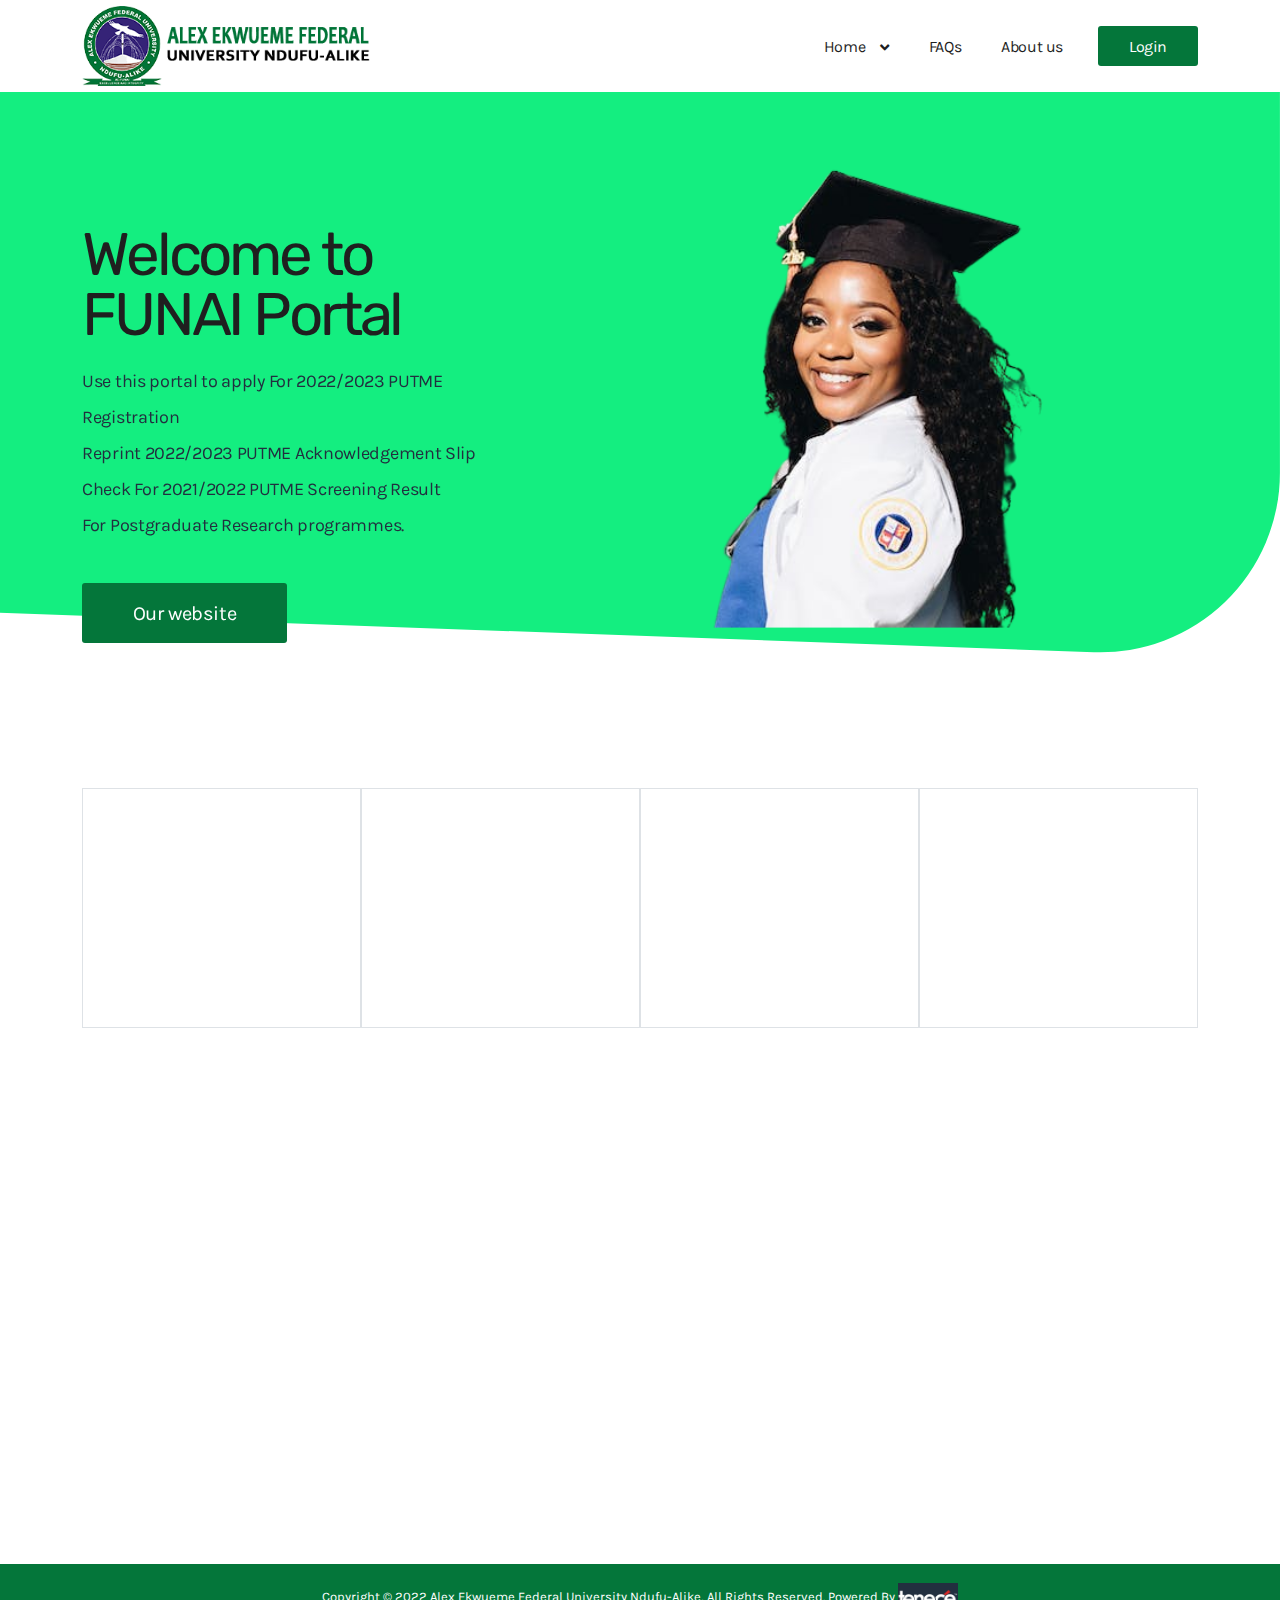
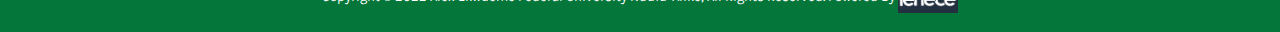
<file: index.html>
<!DOCTYPE html>
<html lang="en">
  <head>
    <meta charset="UTF-8" />
    <meta name="viewport" content="width=device-width, initial-scale=1.0" />
    <meta http-equiv="X-UA-Compatible" content="ie=edge" />
    <title>FUNAI PORTAL</title>
    <link rel="shortcut icon" href="image/funai-img.png" type="image/x-icon" />
    <!-- Bootstrap , fonts & icons  -->
    <link rel="stylesheet" href="./css/bootstrap.css" />
    <link rel="stylesheet" href="./fonts/icon-font/css/style.css" />
    <link rel="stylesheet" href="./fonts/typography-font/typo.css" />
    <link rel="stylesheet" href="./fonts/fontawesome-5/css/all.css" />
    
    <link
      href="https://fonts.googleapis.com/css2?family=Karla:wght@300;400;500;600;700;800&display=swap"
      rel="stylesheet"
    />
    <link
      href="https://fonts.googleapis.com/css2?family=Gothic+A1:wght@400;500;700;900&display=swap"
      rel="stylesheet"
    />
    <link
      href="https://fonts.googleapis.com/css2?family=Work+Sans:wght@400;500;600;700;800;900&display=swap"
      rel="stylesheet"
    />
    <link
      href="https://fonts.googleapis.com/css2?family=Rubik:wght@400;500;600;700;800;900&display=swap"
      rel="stylesheet"
    />
    <link
      href="https://fonts.googleapis.com/css2?family=Inter:wght@400;600;700;800;900&display=swap"
      rel="stylesheet"
    />
    <link
      href="https://fonts.googleapis.com/css2?family=Nunito:wght@400;600;700;800;900&display=swap"
      rel="stylesheet"
    />
    <!-- Plugin'stylesheets  -->
    <link rel="stylesheet" href="./plugins/aos/aos.min.css" />
    <!-- Vendor stylesheets  -->
    <link rel="stylesheet" href="./css/main.css" />
    <!-- Custom stylesheet -->
  </head>

  <body
    data-theme-mode-panel-active
    data-theme="light"
    style="font-family: 'Mazzard H'"
  >
    <div class="site-wrapper overflow-hidden position-relative">

      <!--Site Header Area -->
      <header
        class="site-header site-header--menu-right landing-14-menu site-header--absolute site-header--sticky"
      >
        <div class="container">
          <nav class="navbar site-navbar">
            <!-- Brand Logo-->
            <div class="brand-logo">
              <a href="index.html">
                <!-- light version logo (logo must be black)-->
                <img
                  src="image/funai-logo.png"
                  alt=""
                  class="light-version-logo"
                />
                <!-- Dark version logo (logo must be White)-->
                <!-- <img src="image/logo/logo-white.png" alt="" class="dark-version-logo"> -->
              </a>
            </div>
            <div class="menu-block-wrapper">
              <div class="menu-overlay"></div>
              <nav class="menu-block" id="append-menu-header">
                <div class="mobile-menu-head">
                  <div class="go-back">
                    <i class="fa fa-angle-left"></i>
                  </div>
                  <div class="current-menu-title"></div>
                  <div class="mobile-menu-close">&times;</div>
                </div>
                <ul class="site-menu-main">
                  <li class="nav-item nav-item-has-children">
                    <a href="#" class="nav-link-item drop-trigger"
                      >Home <i class="fas fa-angle-down"></i>
                    </a>
                    <ul class="sub-menu" id="submenu-9">
                      <li class="sub-menu--item">
                        <a href="#">Fresh Student</a>
                      </li>
                      <li class="sub-menu--item">
                        <a href="#">Returning Student</a>
                      </li>
                      <li class="sub-menu--item">
                        <a href="#">Transfer Student</a>
                      </li>
                      <li class="sub-menu--item">
                        <a href="#">International Student</a>
                      </li>
                    </ul>
                  </li>
                  <li class="nav-item">
                    <a href="#" class="nav-link-item">FAQs</a>
                  </li>
                  <li class="nav-item">
                    <a
                      href="#"
                      class="nav-link-item"
                      >About us</a
                    >
                  </li>
                </ul>
              </nav>
            </div>
            <div
              class="header-btn header-btn-l-14 ms-auto d-none d-xs-inline-flex"
            >
              <a
                target="_blank"
                class="btn btn trail-btn focus-reset"
                href="Register.html"
              >
                 Login
              </a>
            </div>
           
            <!-- mobile menu trigger -->
            <div class="mobile-menu-trigger">
              <span></span>
            </div>
            <!--/.Mobile Menu Hamburger Ends-->
          </nav>
        </div>
      </header>
      <!-- navbar- -->
      <!-- Hero Area -->
      <div class="hero-area-l-14 position-relative z-index-1 overflow-hidden">
        <div class="container">
          <div class="row position-relative justify-content-center">
            <div
              class="col-xl-5 col-lg-6 col-md-8 col-sm-10 pr-0"
              data-aos="fade-right"
              data-aos-duration="800"
              data-aos-once="true"
            >
              <div class="content">
                <h2>Welcome to FUNAI Portal</h2>
                <p>
                  Use this portal to apply For 2022/2023 PUTME Registration </br>
                  Reprint 2022/2023 PUTME Acknowledgement Slip</br>
                  Check For 2021/2022 PUTME Screening Result</br>
                  For Postgraduate Research programmes.
                </p>
                <a href="funai.edu.ng" class="btn focus-reset">Our website</a>
              </div>
            </div>
            
             <div
              class="col-xl-7 col-lg-5 col-md-8"
              data-aos="fade-left"
              data-aos-duration="800"
              data-aos-once="true"
            >
              <div class="banner-image-l-14">
                <img
                  src="./image/main-student.png"
                  alt=""
                  class="w-100 mt-xl-n10"
                />
              </div>
            </div>
          </div>
        </div>
        <div class="bg-shape-14"></div>
      </div>
      <!-- Brand-area -->

          </div>
        </div>
      </div>
    </div>  

      <!-- Pricing-area section -->
      <div class="pricing-area-l14 position-relative overflow-hidden z-index-1">
        <div class="container">

          <div
            class="row justify-content-center"
            id="table-price-value"
            data-pricing-dynamic
            data-value-active="monthly"
          >
             <div class="col-md-12 text-center">
              <!-- toggle-btn start -->
              
              <!-- toggle-btn end -->
            </div> 
            <div class="col-md-12 col-sm-8 l-14-pricing-table row no-gutters">
              <div class="col-lg-3 col-md-6 border p-0">
                <!-- single-price start -->
                <div
                  class="single-price bg-default text-center pt-5 pb-10 mb-lg-0"
                  data-aos="fade-right"
                  data-aos-duration="800"
                  data-aos-once="true"
                >
                  <!-- price-top start -->
                  <div class="price-top justify-content-between mb-2">
                    <!-- <span>Basic</span> -->
                  </div>
                  <!-- price-top end -->
                  <!-- main-price start -->
                  <div class="main-price pb-8 border-bottom">
                    <div class="price mt-3 mb-3 position-relative">

                    </div>

                    Apply for 2022/2023 PUTME Registration

                  </div>
                  <!-- main-price end -->
                  <!-- price-body start -->
                  <div class="price-body">
                    
                  </div>
                  <div class="price-btn">
                    <a class="btn focus-reset" href="putme.html">Get started now</a>
                  </div>
                  <!-- price-btn end -->
                </div>
                <!-- single-price end -->
              </div>
              <div class="col-lg-3 col-md-6 border p-0">
                <!-- single-price start -->
                <div
                  class="single-price bg-default popular-pricing popular-pricing-2 text-center position-relative pt-5 pb-10 mb-lg-0"
                  data-aos="fade-up"
                  data-aos-duration="800"
                  data-aos-once="true"
                >
                  <!-- price-top start -->
                  <div class="price-top justify-content-between mb-2">
                    <!-- <span>Pro</span> -->
                  </div>
                  <!-- price-top end -->
                  <!-- main-price start -->
                  <div class="main-price pb-8 border-bottom">
                    <div class="price mt-3 mb-3 position-relative">

                    </div>
                    
                    Reprint 2022/2023 PUTME Acknowledgement Slip
                  </div>
                  <!-- main-price end -->
                  <!-- price-body start -->
                  <div class="price-body">

                  </div>
                  <div class="price-btn price-btn-bro">
                    <a class="btn" href="printslip.html">Get started now</a>
                  </div>
                  <!-- price-btn end -->
                </div>
                <!-- single-price end -->
              </div>
              <div class="col-lg-3 col-md-6 border p-0">
                <!-- single-price start -->
                <div
                  class="single-price bg-default text-center pt-5 pb-10 mb-lg-0"
                  data-aos="fade-up"
                  data-aos-duration="800"
                  data-aos-once="true"
                >
                  <!-- price-top start -->
                  <div class="price-top justify-content-between mb-2">
                    <!-- <span>Smart</span> -->
                  </div>
                  <!-- price-top end -->
                  <!-- main-price start -->
                  <div class="main-price pb-8 border-bottom">
                    <div class="price mt-3 mb-3 position-relative">

                    </div>

                    Check For 2023/2023 PUTME Screening Result

                  </div>
                  <!-- main-price end -->
                  <!-- price-body start -->
                  <div class="price-body">

                  </div>
                  <div class="price-btn">
                    <a class="btn" href="screening.html">Get started now</a>
                  </div>
                  <!-- price-btn end -->
                </div>
                <!-- single-price end -->
              </div>
              <div class="col-lg-3 col-md-6 border p-0">
                <!-- single-price start -->
                <div
                  class="single-price bg-default text-center pt-5 pb-10"
                  data-aos="fade-left"
                  data-aos-duration="800"
                  data-aos-once="true"
                >
                  <!-- price-top start -->
                  <div class="price-top justify-content-between mb-2">
                    <span
                      class="font-size-1 letter-spacing-np51 text-dovegray line-height-1p66 font-weight-bold"
                      ></span
                    >
                  </div>
                  <!-- price-top end -->
                  <!-- main-price start -->
                  <div class="main-price pb-8 border-bottom">
                    <div class="price mt-3 mb-3 position-relative">

                    </div>

                    Postgraduate Research programmes
                  </div>
                  <!-- main-price end -->
                  <!-- price-body start -->
                  <div class="price-body">

                  </div>
                  <div class="price-btn">
                    <a class="btn" href="postgraduate.html">Get started now</a>
                  </div>
                  <!-- price-btn end -->
                </div>
                <!-- single-price end -->
              </div>
            </div>
          </div>
        </div>
      </div>
      <!-- CTA Area -->
      
      <!-- Footer Area -->
      <footer class="footer-area-l-12 position-relative">
        <div class="container">
          <div class="row justify-content-center">
            <div
              class="col-lg-7 col-md-11 pl-lg-6"
              data-aos="fade-right"
              data-aos-duration="800"
              data-aos-once="true"
            >
              <div class="row">
                <!-- <div class="col-sm-3 col-xs-6"> -->
                  <div class="footer-widget widget2">
                    <h3>HELP MENU</h3>
                    <div class="widget-links pl-0 list-unstyled">
                      <p>For any difficulty<a href=""> Click here</a> or call our support line: 08139833300</p>
                      <p>Have some questions? <a href="#">Chat with us now</a>, or <a href="#">send us an email</a> to
                        get in touch.</p>
                      <p>Online Support <a href="#">teneceschoolsupport.com</a></p>
                      <p><a href="Recoverpassword.html">Forgot my password</a></p>
                    </div>
                  <!-- </div> -->
                </div>
                 <div class="col-sm-4 col-xs-6">
                  <div class="footer-widget widget3">

                  </div>
                </div>
                <div class="col-sm-5 col-xs-6 pl-lg-0">
                  <div class="footer-widget widget4">
                    
                  </div>
                </div>
              </div>
            </div> 
            <div
              class="col-lg-5 col-md-8 col-sm-11"
              data-aos="fade-left"
              data-aos-duration="800"
              data-aos-once="true"
            >
              <div class="footer-subs-form-l-12">
                <p>Subscribe to our newsletter</p>
                <h6>
                  Subscribe to get lastest offers, news and events
                  announcements. No spam in your inbox.
                </h6>
                <div class="input-group">
                  <input
                    type="text"
                    class="form-control"
                    placeholder="Enter your email address"
                    aria-label=""
                  />
                  <div class="input-group-append">
                    <button class="btn border-0 focus-reset" type="button">
                      <i class="icon icon-tail-right text-white"></i>
                    </button>
                  </div>
                </div>
              </div>
          </div>
        </div>
      </footer>
      <div class="sub-footer" style="margin-bottom: -1em;">
            <p class="text-center " style="color: #fff; font-size: 13px; font-family: karla; background-color: #04763A;padding: 1.5em 0; ">Copyright © 2022 Alex Ekwueme Federal University Ndufu-Alike, All Rights Reserved. Powered By <a href="www.tenece.com" class="pb-3"><img src="./image/tenece_logo.png" width="60" style="background-color:#222f3f;" alt="tenece logo"/></a></p>
    </div>
    <!-- Vendor Scripts -->
    <script src="js/vendor.min.js"></script>
    <script src="./plugins/aos/aos.min.js"></script>
    <script src="./plugins/menu/menu.js"></script>
    <!-- Activation Script -->
    <script src="js/custom.js"></script>
  </body>
</html>
</file>
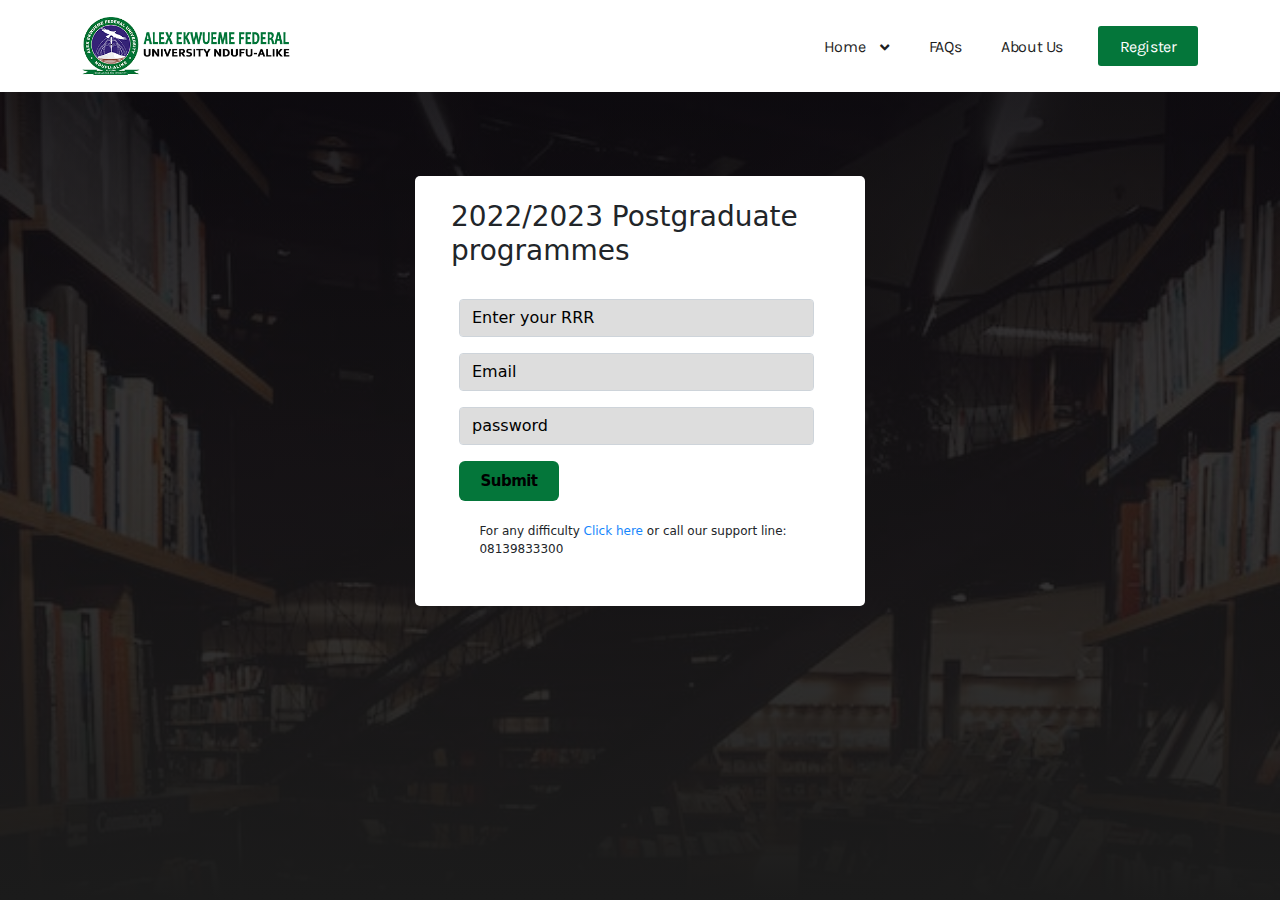
<file: postgraduate.html>
<!DOCTYPE html>
<html lang="en">
  <head>
    <meta charset="UTF-8" />
    <meta name="viewport" content="width=device-width, initial-scale=1.0" />
    <meta http-equiv="X-UA-Compatible" content="ie=edge" />
    <title>FUNAI PORTAL</title>
    <link rel="shortcut icon" href="image/funai-img.png" type="image/x-icon" />
    <!-- Bootstrap , fonts & icons  -->
    <link rel="stylesheet" href="./css/bootstrap.css" />
    <link rel="stylesheet" href="./fonts/icon-font/css/style.css" />
    <link rel="stylesheet" href="./fonts/typography-font/typo.css" />
    <link rel="stylesheet" href="./fonts/fontawesome-5/css/all.css" />

    <link
      href="https://fonts.googleapis.com/css2?family=Karla:wght@300;400;500;600;700;800&display=swap"
      rel="stylesheet"
    />
    <link
      href="https://fonts.googleapis.com/css2?family=Gothic+A1:wght@400;500;700;900&display=swap"
      rel="stylesheet"
    />
    <link
      href="https://fonts.googleapis.com/css2?family=Work+Sans:wght@400;500;600;700;800;900&display=swap"
      rel="stylesheet"
    />
    <link
      href="https://fonts.googleapis.com/css2?family=Rubik:wght@400;500;600;700;800;900&display=swap"
      rel="stylesheet"
    />
    <link
      href="https://fonts.googleapis.com/css2?family=Inter:wght@400;600;700;800;900&display=swap"
      rel="stylesheet"
    />
    <link
      href="https://fonts.googleapis.com/css2?family=Nunito:wght@400;600;700;800;900&display=swap"
      rel="stylesheet"
    />
    <!-- Plugin'stylesheets  -->
    <link rel="stylesheet" href="./plugins/aos/aos.min.css" />
    <!-- Vendor stylesheets  -->
    <link rel="stylesheet" href="./css/main.css" />
    <!-- Custom stylesheet -->
    <style>
      #bg-overlay{
      width: 100%;
      height: 100%;
      background: linear-gradient(0deg, rgba(29, 20, 20, 0.295), rgba(10, 8, 14, 0.952)), url(./image/bckgrd-pic.jpeg);
      background-repeat:no-repeat;
      background-size: cover;
      }
      .mb-3{
        width: 90%;
        background-color: #ddd !important;
        border-radius: 10px;
      }
      p{
        color: #212529;
      }
      
      .support{
        margin-left: 1.7em;
        padding-top: 1.7em;
        font-size: 12px;
      }
      .img{
        width: 13em;
      }
      @media only screen and (max-width: 768px){
        .col-lg-5{
            width: 85%;
        }
      }
    </style>
  </head>

  <body>
    <header
      class="site-header site-header--menu-right landing-14-menu site-header--absolute site-header--sticky"
    >
      <div class="container">
        <nav class="navbar site-navbar">
          <!-- Brand Logo-->
          <div class="brand-logo">
            <a href="index.html">
              <!-- light version logo (logo must be black)-->
              <img
                src="./image/funai-logo.png"
                alt=""
                class="light-version-logo"
              />
              <!-- Dark version logo (logo must be White)-->
              <!-- <img src="image/logo/logo-white.png" alt="" class="dark-version-logo"> -->
            </a>
          </div>
          <div class="menu-block-wrapper">
            <div class="menu-overlay"></div>
            <nav class="menu-block" id="append-menu-header">
              <div class="mobile-menu-head">
                <div class="go-back">
                  <i class="fa fa-angle-left"></i>
                </div>
                <div class="current-menu-title"></div>
                <div class="mobile-menu-close">&times;</div>
              </div>
              <ul class="site-menu-main">
                <li class="nav-item nav-item-has-children">
                  <a href="#" class="nav-link-item drop-trigger"
                    >Home <i class="fas fa-angle-down"></i>
                  </a>
                  <ul class="sub-menu" id="submenu-9">
                    <li class="sub-menu--item">
                      <a href="#">Fresh Student</a>
                    </li>
                    <li class="sub-menu--item">
                      <a href="#">Returning Student</a>
                    </li>
                    <li class="sub-menu--item">
                      <a href="#">Transfer Student</a>
                    </li>
                    <li class="sub-menu--item">
                      <a href="#">International Student</a>
                    </li>
                  </ul>
                </li>
                <li class="nav-item">
                  <a href="#" class="nav-link-item">FAQs</a>
                </li>
                <li class="nav-item">
                  <a
                    href="#"
                    class="nav-link-item"
                    >About Us</a
                  >
                </li>
              </ul>
            </nav>
          </div>
          <div
            class="header-btn header-btn-l-14 ms-auto d-none d-xs-inline-flex"
          >
            <a
              target="_blank"
              class="btn btn trail-btn focus-reset"
              href="Register.html"
            >
              Register
            </a>
          </div>

          <!-- mobile menu trigger -->
          <div class="mobile-menu-trigger"> 
            <span></span>
          </div>
          <!--/.Mobile Menu Hamburger Ends-->
        </nav>
      </div>
    </header>

    <!-- login -->
   

    
        <!--hero section start-->
        <!-- <section class="position-relative d-block w-75"> -->
          <!-- <div class="owl-carousel owl-theme custom-indicator-slider position-relative"> -->
            <div id="bg-overlay">
              <div class="login form" style="overflow: hidden;">
                  <div class="item" style="background: url('./image/bckgrd-pic.jpeg')no-repeat center / cover; background: linear-gradient(0deg, rgb(27, 27, 27), rgba(12, 11, 11, 0.281)); height: 100vh;">
                                      <section class="login py-5 border-top-1" style="padding: 7em !important;">
                                            <div class="form-container">
                                              <div class="row justify-content-center">
                                                  <div class="col-lg-5 align-item-center"style="background-color: #fff; margin-top: 4rem; border-radius:5px;">
                                                          <h3 class="bg-gray p-4" style="padding-top: 3rem;"> 2022/2023 Postgraduate programmes</h3>
                                                          <form style="padding-bottom: 2rem; margin-left: 2em;">
                                                            <div class="mb-3">
                                                              <input type="text" class="form-control" placeholder="Enter your RRR">
                                                            </div>
                                                            <div class="mb-3">
                                                              <input type="email" class="form-control" id="exampleInputEmail1" placeholder="Email">
                                                            </div>
                                                            <div class="mb-3">
                                                              <input type="password" class="form-control" id="exampleInputPassword1" placeholder="password">
                                                            </div>
                                                            
                                                            <button type="submit" class="btn btn-primary">Submit</button>
                                                            <div class="support">
                                                              <p>
                                                                For any difficulty
                                                                <a href="www.teneceschoolsupport.com">Click here</a> or call our
                                                                support line: 08139833300
                                                              </p>
                                                            </div>
                                                          </form>
                                                  </div>
                                              </div>
                                          </div>
                                      </section>
                                  </div>
                              </div>
                          </div>
                      </div>
                  </div>
                </div>
              </div>
          </div>
      </section>
      
      <script src="js/vendor.min.js"></script>
      <script src="./plugins/aos/aos.min.js"></script>
      <script src="./plugins/menu/menu.js"></script>
      <!-- Activation Script -->
      <script src="js/custom.js"></script>
    </body>
  </html>
</file>
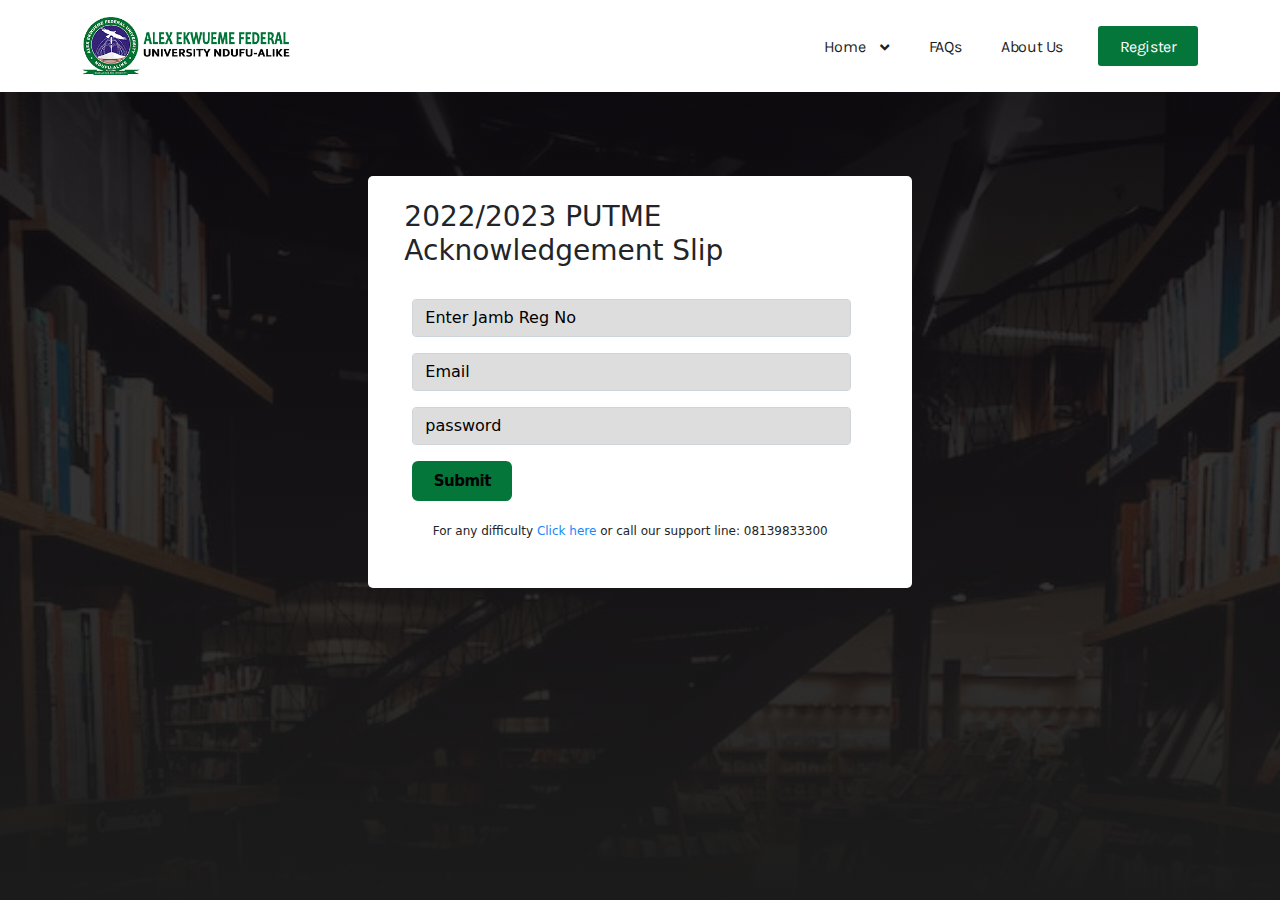
<file: printslip.html>
<!DOCTYPE html>
<html lang="en">
  <head>
    <meta charset="UTF-8" />
    <meta name="viewport" content="width=device-width, initial-scale=1.0" />
    <meta http-equiv="X-UA-Compatible" content="ie=edge" />
    <title>Print Slip</title>
    <link rel="shortcut icon" href="image/funai-img.png" type="image/x-icon" />
    <!-- Bootstrap , fonts & icons  -->
    <link rel="stylesheet" href="./css/bootstrap.css" />
    <link rel="stylesheet" href="./fonts/icon-font/css/style.css" />
    <link rel="stylesheet" href="./fonts/typography-font/typo.css" />
    <link rel="stylesheet" href="./fonts/fontawesome-5/css/all.css" />

    <link
      href="https://fonts.googleapis.com/css2?family=Karla:wght@300;400;500;600;700;800&display=swap"
      rel="stylesheet"
    />
    <link
      href="https://fonts.googleapis.com/css2?family=Gothic+A1:wght@400;500;700;900&display=swap"
      rel="stylesheet"
    />
    <link
      href="https://fonts.googleapis.com/css2?family=Work+Sans:wght@400;500;600;700;800;900&display=swap"
      rel="stylesheet"
    />
    <link
      href="https://fonts.googleapis.com/css2?family=Rubik:wght@400;500;600;700;800;900&display=swap"
      rel="stylesheet"
    />
    <link
      href="https://fonts.googleapis.com/css2?family=Inter:wght@400;600;700;800;900&display=swap"
      rel="stylesheet"
    />
    <link
      href="https://fonts.googleapis.com/css2?family=Nunito:wght@400;600;700;800;900&display=swap"
      rel="stylesheet"
    />
    <!-- Plugin'stylesheets  -->
    <link rel="stylesheet" href="./plugins/aos/aos.min.css" />
    <!-- Vendor stylesheets  -->
    <link rel="stylesheet" href="./css/main.css" />
    <!-- Custom stylesheet -->
    <style>
      #bg-overlay{
      width: 100%;
      height: 100%;
      background: linear-gradient(0deg, rgba(29, 20, 20, 0.295), rgba(10, 8, 14, 0.952)), url(./image/bckgrd-pic.jpeg);
      background-repeat:no-repeat;
      background-size: cover;
      }
      .mb-3{
        width: 90%;
        background-color: #ddd !important;
        border-radius: 10px;
      }
      p{
        color: #212529;
      }
      
      .support{
        margin-left: 1.7em;
        padding-top: 1.7em;
        font-size: 12px;
      }
      .img{
        width: 13em;
      }
      @media only screen and (max-width: 768px){
        .col-lg-5{
            width: 390px;
        }
      }
    </style>
  </head>

  <body>
    <header
      class="site-header site-header--menu-right landing-14-menu site-header--absolute site-header--sticky"
    >
      <div class="container">
        <nav class="navbar site-navbar">
          <!-- Brand Logo-->
          <div class="brand-logo">
            <a href="index.html">
              <!-- light version logo (logo must be black)-->
              <img
                src="./image/funai-logo.png"
                alt=""
                class="light-version-logo"
              />
              <!-- Dark version logo (logo must be White)-->
              <!-- <img src="image/logo/logo-white.png" alt="" class="dark-version-logo"> -->
            </a>
          </div>
          <div class="menu-block-wrapper">
            <div class="menu-overlay"></div>
            <nav class="menu-block" id="append-menu-header">
              <div class="mobile-menu-head">
                <div class="go-back">
                  <i class="fa fa-angle-left"></i>
                </div>
                <div class="current-menu-title"></div>
                <div class="mobile-menu-close">&times;</div>
              </div>
              <ul class="site-menu-main">
                <li class="nav-item nav-item-has-children">
                  <a href="#" class="nav-link-item drop-trigger"
                    >Home <i class="fas fa-angle-down"></i>
                  </a>
                  <ul class="sub-menu" id="submenu-9">
                    <li class="sub-menu--item">
                      <a href="#">Fresh Student</a>
                    </li>
                    <li class="sub-menu--item">
                      <a href="#">Returning Student</a>
                    </li>
                    <li class="sub-menu--item">
                      <a href="#">Transfer Student</a>
                    </li>
                    <li class="sub-menu--item">
                      <a href="#">International Student</a>
                    </li>
                  </ul>
                </li>
                <li class="nav-item">
                  <a href="#" class="nav-link-item">FAQs</a>
                </li>
                <li class="nav-item">
                  <a
                    href="#"
                    class="nav-link-item"
                    >About Us</a
                  >
                </li>
              </ul>
            </nav>
          </div>
          <div
            class="header-btn header-btn-l-14 ms-auto d-none d-xs-inline-flex"
          >
            <a
              target="_blank"
              class="btn btn trail-btn focus-reset"
              href="Register.html"
            >
              Register
            </a>
          </div>

          <!-- mobile menu trigger -->
          <div class="mobile-menu-trigger"> 
            <span></span>
          </div>
          <!--/.Mobile Menu Hamburger Ends-->
        </nav>
      </div>
    </header>

    <!-- login -->
   

    
        <!--hero section start-->
        <!-- <section class="position-relative d-block w-75"> -->
          <!-- <div class="owl-carousel owl-theme custom-indicator-slider position-relative"> -->
            <div id="bg-overlay">
              <div class="login form" style="overflow: hidden;">
                  <div class="item" style="background: url('./image/bckgrd-pic.jpeg')no-repeat center / cover; background: linear-gradient(0deg, rgb(27, 27, 27), rgba(12, 11, 11, 0.281)); height: 100vh;">
                                      <section class="login py-5 border-top-1" style="padding-top: 7em!important;">
                                            <div class="form-container">
                                              <div class="row justify-content-center">
                                                  <div class="col-lg-5 align-item-center"style="background-color: #fff; margin-top: 4rem;border-radius:5px;">
                                                          <h3 class="bg-gray p-4" style="padding-top: 3rem;">2022/2023 PUTME Acknowledgement Slip</h3>
                                                          <form style="padding-bottom: 2rem; margin-left: 2em;">
                                                            <div class="mb-3">
                                                              <input type="text" class="form-control" placeholder="Enter Jamb Reg No">
                                                            </div>
                                                            <div class="mb-3">
                                                              <input type="email" class="form-control" id="exampleInputEmail1" placeholder="Email">
                                                            </div>
                                                            <div class="mb-3">
                                                              <input type="password" class="form-control" id="exampleInputPassword1" placeholder="password">
                                                            </div>
                                                            
                                                            <button type="submit" class="btn btn-primary">Submit</button>
                                                            <div class="support">
                                                              <p>
                                                                For any difficulty
                                                                <a href="www.teneceschoolsupport.com">Click here</a> or call our
                                                                support line: 08139833300
                                                              </p>
                                                            </div>
                                                          </form>
                                                  </div>
                                              </div>
                                          </div>
                                      </section>
                                  </div>
                              </div>
                          </div>
                      </div>
                  </div>
                </div>
              </div>
          </div>

      </section>
      
      <script src="js/vendor.min.js"></script>
      <script src="./plugins/aos/aos.min.js"></script>
      <script src="./plugins/menu/menu.js"></script>
      <!-- Activation Script -->
      <script src="js/custom.js"></script>
    </body>
  </html>
</file>
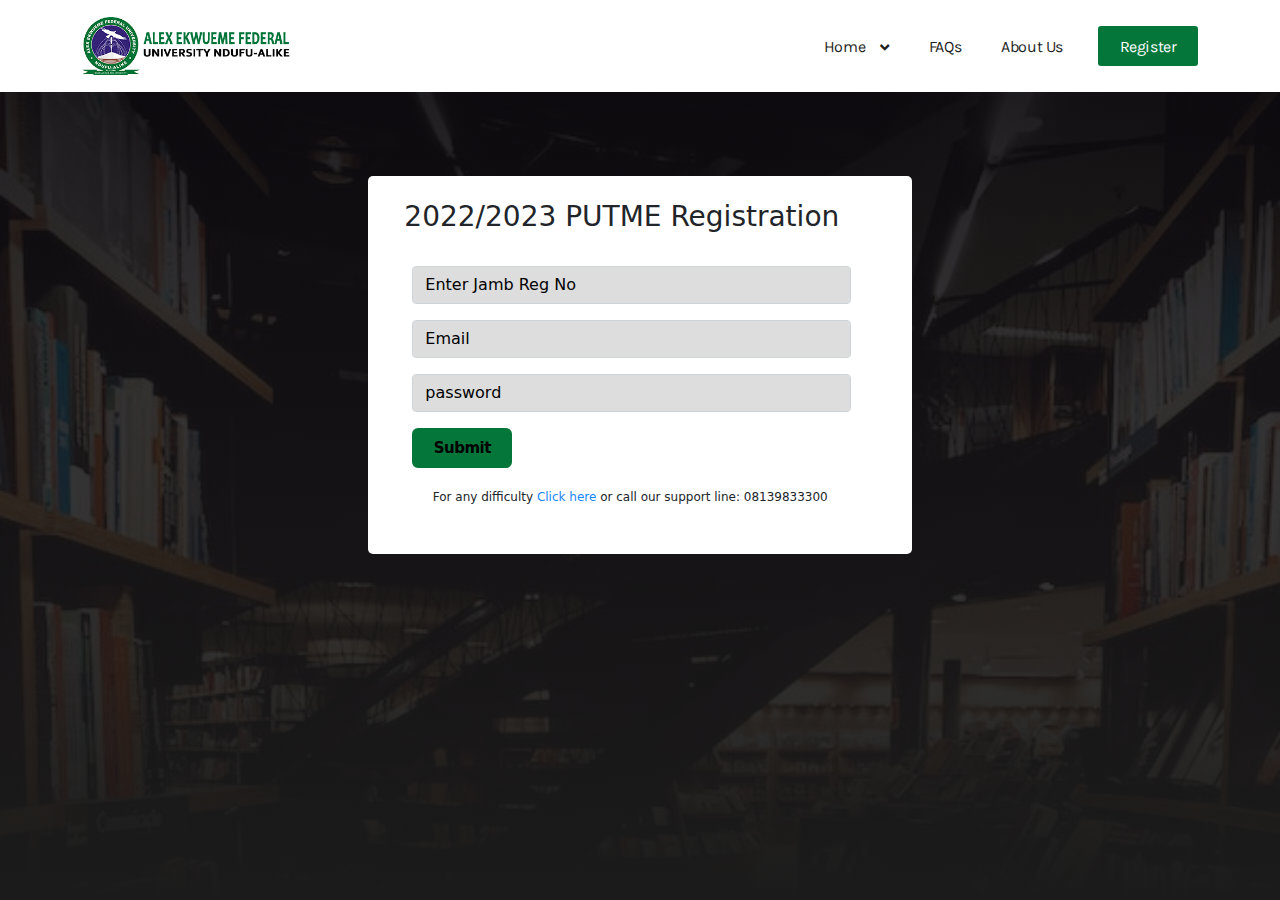
<file: putme.html>
<!DOCTYPE html>
<html lang="en">
  <head>
    <meta charset="UTF-8" />
    <meta name="viewport" content="width=device-width, initial-scale=1.0" />
    <meta http-equiv="X-UA-Compatible" content="ie=edge" />
    <title>FUNAI PORTAL</title>
    <link rel="shortcut icon" href="image/funai-img.png" type="image/x-icon" />
    <!-- Bootstrap , fonts & icons  -->
    <link rel="stylesheet" href="./css/bootstrap.css" />
    <link rel="stylesheet" href="./fonts/icon-font/css/style.css" />
    <link rel="stylesheet" href="./fonts/typography-font/typo.css" />
    <link rel="stylesheet" href="./fonts/fontawesome-5/css/all.css" />

    <link
      href="https://fonts.googleapis.com/css2?family=Karla:wght@300;400;500;600;700;800&display=swap"
      rel="stylesheet"
    />
    <link
      href="https://fonts.googleapis.com/css2?family=Gothic+A1:wght@400;500;700;900&display=swap"
      rel="stylesheet"
    />
    <link
      href="https://fonts.googleapis.com/css2?family=Work+Sans:wght@400;500;600;700;800;900&display=swap"
      rel="stylesheet"
    />
    <link
      href="https://fonts.googleapis.com/css2?family=Rubik:wght@400;500;600;700;800;900&display=swap"
      rel="stylesheet"
    />
    <link
      href="https://fonts.googleapis.com/css2?family=Inter:wght@400;600;700;800;900&display=swap"
      rel="stylesheet"
    />
    <link
      href="https://fonts.googleapis.com/css2?family=Nunito:wght@400;600;700;800;900&display=swap"
      rel="stylesheet"
    />
    <!-- Plugin'stylesheets  -->
    <link rel="stylesheet" href="./plugins/aos/aos.min.css" />
    <!-- Vendor stylesheets  -->
    <link rel="stylesheet" href="./css/main.css" />
    <!-- Custom stylesheet -->
    <style>
      #bg-overlay{
      width: 100%;
      height: 100%;
      background: linear-gradient(0deg, rgba(29, 20, 20, 0.295), rgba(10, 8, 14, 0.952)), url(./image/bckgrd-pic.jpeg);
      background-repeat:no-repeat;
      background-size: cover;
      }
      .mb-3{
        width: 90%;
        background-color: #ddd !important;
        border-radius: 10px;
      }
      p{
        color: #212529;
      }
      
      .support{
        margin-left: 1.7em;
        padding-top: 1.7em;
        font-size: 12px;
      }
      .img{
        width: 13em;
      }
      @media only screen and (max-width: 768px){
        .col-lg-5{
            width: 390px;
        }
      }
    </style>
  </head>

  <body>
    <header
      class="site-header site-header--menu-right landing-14-menu site-header--absolute site-header--sticky"
    >
      <div class="container">
        <nav class="navbar site-navbar">
          <!-- Brand Logo-->
          <div class="brand-logo">
            <a href="index.html">
              <!-- light version logo (logo must be black)-->
              <img
                src="./image/funai-logo.png"
                alt=""
                class="light-version-logo"
              />
              <!-- Dark version logo (logo must be White)-->
              <!-- <img src="image/logo/logo-white.png" alt="" class="dark-version-logo"> -->
            </a>
          </div>
          <div class="menu-block-wrapper">
            <div class="menu-overlay"></div>
            <nav class="menu-block" id="append-menu-header">
              <div class="mobile-menu-head">
                <div class="go-back">
                  <i class="fa fa-angle-left"></i>
                </div>
                <div class="current-menu-title"></div>
                <div class="mobile-menu-close">&times;</div>
              </div>
              <ul class="site-menu-main">
                <li class="nav-item nav-item-has-children">
                  <a href="#" class="nav-link-item drop-trigger"
                    >Home <i class="fas fa-angle-down"></i>
                  </a>
                  <ul class="sub-menu" id="submenu-9">
                    <li class="sub-menu--item">
                      <a href="#">Fresh Student</a>
                    </li>
                    <li class="sub-menu--item">
                      <a href="#">Returning Student</a>
                    </li>
                    <li class="sub-menu--item">
                      <a href="#">Transfer Student</a>
                    </li>
                    <li class="sub-menu--item">
                      <a href="#">International Student</a>
                    </li>
                  </ul>
                </li>
                <li class="nav-item">
                  <a href="#" class="nav-link-item">FAQs</a>
                </li>
                <li class="nav-item">
                  <a
                    href="#"
                    class="nav-link-item"
                    >About Us</a
                  >
                </li>
              </ul>
            </nav>
          </div>
          <div
            class="header-btn header-btn-l-14 ms-auto d-none d-xs-inline-flex"
          >
            <a
              target="_blank"
              class="btn btn trail-btn focus-reset"
              href="Register.html"
            >
              Register
            </a>
          </div>

          <!-- mobile menu trigger -->
          <div class="mobile-menu-trigger"> 
            <span></span>
          </div>
          <!--/.Mobile Menu Hamburger Ends-->
        </nav>
      </div>
    </header>

    <!-- login -->
   

    
        <!--hero section start-->
        <!-- <section class="position-relative d-block w-75"> -->
          <!-- <div class="owl-carousel owl-theme custom-indicator-slider position-relative"> -->
            <div id="bg-overlay">
              <div class="login form" style="overflow: hidden;">
                  <div class="item" style="background: url('./image/bckgrd-pic.jpeg')no-repeat center / cover; background: linear-gradient(0deg, rgb(27, 27, 27), rgba(12, 11, 11, 0.281)); height: 100vh;">
                                      <section class="login py-5 border-top-1" style="padding-top: 7em!important;">
                                            <div class="form-container">
                                              <div class="row justify-content-center">
                                                  <div class="col-lg-5 align-item-center"style="background-color: #fff; margin-top: 4rem;  border-radius:5px;">
                                                          <h3 class="bg-gray p-4" style="padding-top: 3rem;"> 2022/2023 PUTME Registration</h3>
                                                          <form style="padding-bottom: 2rem; margin-left: 2em;">
                                                            <div class="mb-3">
                                                              <input type="text" class="form-control" placeholder="Enter Jamb Reg No">
                                                            </div>
                                                            <div class="mb-3">
                                                              <input type="email" class="form-control" id="exampleInputEmail1" placeholder="Email">
                                                            </div>
                                                            <div class="mb-3">
                                                              <input type="password" class="form-control" id="exampleInputPassword1" placeholder="password">
                                                            </div>
                                                            
                                                            <button type="submit" class="btn btn-primary">Submit</button>
                                                            <div class="support">
                                                              <p>
                                                                For any difficulty
                                                                <a href="www.teneceschoolsupport.com">Click here</a> or call our
                                                                support line: 08139833300
                                                              </p>
                                                            </div>
                                                          </form>
                                                  </div>
                                              </div>
                                          </div>
                                      </section>
                                  </div>
                              </div>
                          </div>
                      </div>
                  </div>
                </div>
              </div>
          </div>

      </section>
      
      <script src="js/vendor.min.js"></script>
      <script src="./plugins/aos/aos.min.js"></script>
      <script src="./plugins/menu/menu.js"></script>
      <!-- Activation Script -->
      <script src="js/custom.js"></script>
    </body>
  </html>
</file>
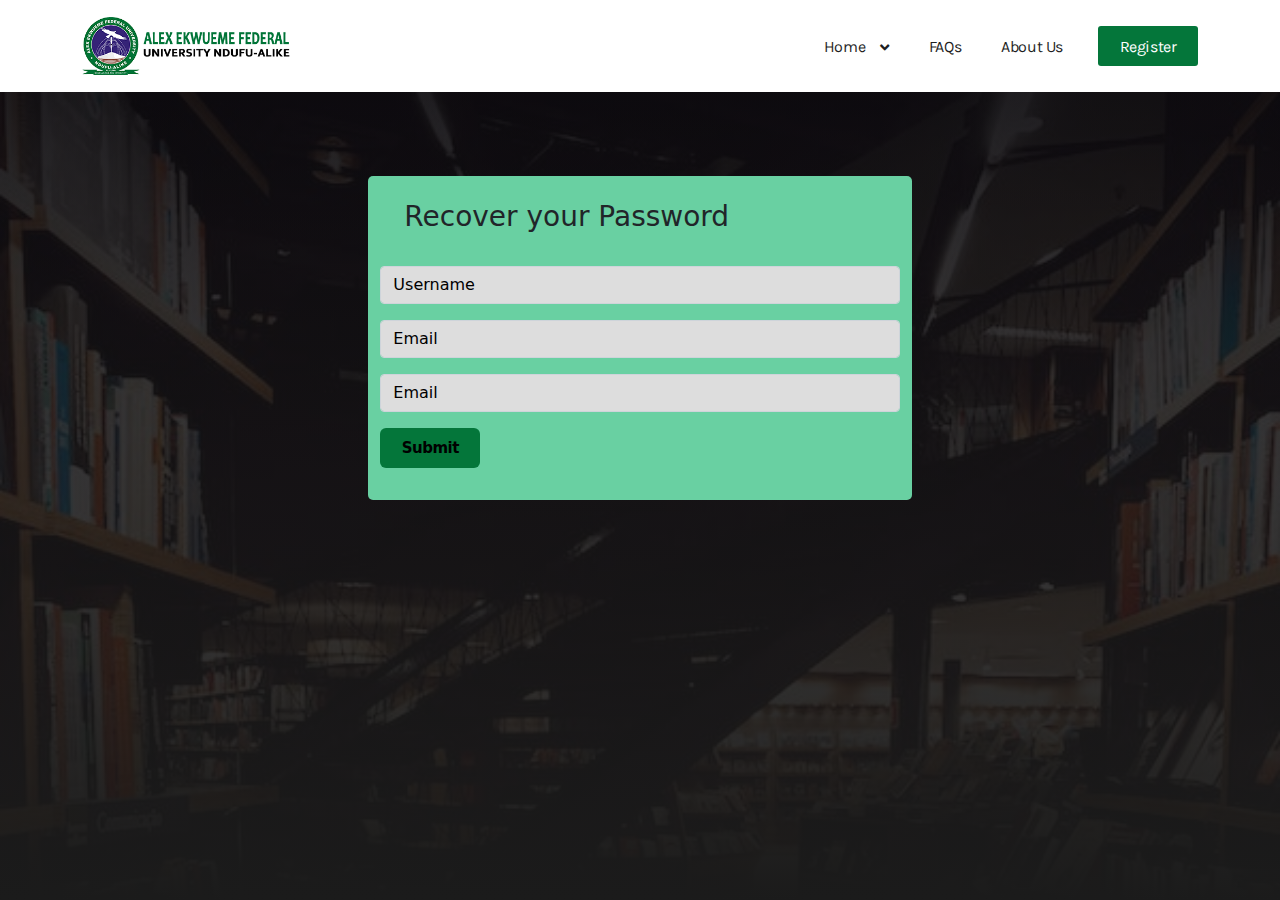
<file: Recoverpassword.html>
<!DOCTYPE html>
<html lang="en">
  <head>
    <meta charset="UTF-8" />
    <meta name="viewport" content="width=device-width, initial-scale=1.0" />
    <meta http-equiv="X-UA-Compatible" content="ie=edge" />
    <title>FUNAI PORTAL</title>
    <link rel="shortcut icon" href="image/funai-img.png" type="image/x-icon" />
    <!-- Bootstrap , fonts & icons  -->
    <link rel="stylesheet" href="./css/bootstrap.css" />
    <link rel="stylesheet" href="./fonts/icon-font/css/style.css" />
    <link rel="stylesheet" href="./fonts/typography-font/typo.css" />
    <link rel="stylesheet" href="./fonts/fontawesome-5/css/all.css" />

    <link
      href="https://fonts.googleapis.com/css2?family=Karla:wght@300;400;500;600;700;800&display=swap"
      rel="stylesheet"
    />
    <link
      href="https://fonts.googleapis.com/css2?family=Gothic+A1:wght@400;500;700;900&display=swap"
      rel="stylesheet"
    />
    <link
      href="https://fonts.googleapis.com/css2?family=Work+Sans:wght@400;500;600;700;800;900&display=swap"
      rel="stylesheet"
    />
    <link
      href="https://fonts.googleapis.com/css2?family=Rubik:wght@400;500;600;700;800;900&display=swap"
      rel="stylesheet"
    />
    <link
      href="https://fonts.googleapis.com/css2?family=Inter:wght@400;600;700;800;900&display=swap"
      rel="stylesheet"
    />
    <link
      href="https://fonts.googleapis.com/css2?family=Nunito:wght@400;600;700;800;900&display=swap"
      rel="stylesheet"
    />
    <!-- Plugin'stylesheets  -->
    <link rel="stylesheet" href="./plugins/aos/aos.min.css" />
    <!-- Vendor stylesheets  -->
    <link rel="stylesheet" href="./css/main.css" />
    <!-- Custom stylesheet -->
    <style>
      #bg-overlay{
      width: 100%;
      height: 100%;
      background: linear-gradient(0deg, rgba(29, 20, 20, 0.295), rgba(10, 8, 14, 0.952)), url(./image/bckgrd-pic.jpeg);
      background-repeat:no-repeat;
      background-size: cover;
      }
    </style>
  </head>

  <body>
    <header
      class="site-header site-header--menu-right landing-14-menu site-header--absolute site-header--sticky"
    >
      <div class="container">
        <nav class="navbar site-navbar">
          <!-- Brand Logo-->
          <div class="brand-logo">
            <a href="index.html">
              <!-- light version logo (logo must be black)-->
              <img
                src="./image/funai-logo.png"
                alt=""
                class="light-version-logo"
              />
              <!-- Dark version logo (logo must be White)-->
              <!-- <img src="image/logo/logo-white.png" alt="" class="dark-version-logo"> -->
            </a>
          </div>
          <div class="menu-block-wrapper">
            <div class="menu-overlay"></div>
            <nav class="menu-block" id="append-menu-header">
              <div class="mobile-menu-head">
                <div class="go-back">
                  <i class="fa fa-angle-left"></i>
                </div>
                <div class="current-menu-title"></div>
                <div class="mobile-menu-close">&times;</div>
              </div>
              <ul class="site-menu-main">
                <li class="nav-item nav-item-has-children">
                  <a href="#" class="nav-link-item drop-trigger"
                    >Home <i class="fas fa-angle-down"></i>
                  </a>
                  <ul class="sub-menu" id="submenu-9">
                    <li class="sub-menu--item">
                      <a href="#">Fresh Student</a>
                    </li>
                    <li class="sub-menu--item">
                      <a href="#">Returning Student</a>
                    </li>
                    <li class="sub-menu--item">
                      <a href="#">Transfer Student</a>
                    </li>
                    <li class="sub-menu--item">
                      <a href="#">International Student</a>
                    </li>
                  </ul>
                </li>
                <li class="nav-item">
                  <a href="#" class="nav-link-item">FAQs</a>
                </li>
                <li class="nav-item">
                  <a
                    href="#"
                    class="nav-link-item"
                    >About Us</a
                  >
                </li>
              </ul>
            </nav>
          </div>
          <div
            class="header-btn header-btn-l-14 ms-auto d-none d-xs-inline-flex"
          >
            <a
              target="_blank"
              class="btn btn trail-btn focus-reset"
              href="Register.html"
            >
              Register
            </a>
          </div>

          <!-- mobile menu trigger -->
          <div class="mobile-menu-trigger"> 
            <span></span>
          </div>
          <!--/.Mobile Menu Hamburger Ends-->
        </nav>
      </div>
    </header>

    <!-- login -->
   

    
        <!--hero section start-->
        <!-- <section class="position-relative d-block w-75"> -->
          <!-- <div class="owl-carousel owl-theme custom-indicator-slider position-relative"> -->
            <div id="bg-overlay">
              <div class="login form" style="overflow: hidden;">
                  <div class="item" style="background: url('./image/bckgrd-pic.jpeg')no-repeat center / cover; background: linear-gradient(0deg, rgb(27, 27, 27), rgba(12, 11, 11, 0.281)); height: 100vh;">
                      
                                      <section class="login py-5 border-top-1" style="padding-top: 7em!important;">
                                            <div class="form-container">
                                              <div class="row justify-content-center">
                                                  <div class="col-lg-5 col-md-8 align-item-center"style="background-color: #69d0a2; margin-top: 4rem;  border-radius:5px;">
                                                          <h3 class="bg-gray p-4" style="padding-top: 3rem;"> Recover your Password</h3>
                                                          <form style="padding-bottom: 2rem;">
                                                            <div class="mb-3">
                                                              <input type="text" class="form-control" placeholder="Username">
                                                            </div>
                                                            <div class="mb-3">
                                                              <input type="email" class="form-control" id="exampleInputEmail1" placeholder="Email">
                                                            </div>
                                                            <div class="mb-3">
                                                              <input type="password" class="form-control"  id="exampleInputPassword1"
                                                              placeholder="Email">
                                                            </div>
                                                            <button type="submit" class="btn btn-primary">Submit</button>
                                                          </form>
                                                  </div>
                                              </div>
                                          </div>
                                      </section>
                                  </div>
                              </div>
                          </div>
                      </div>
                  </div>
                </div>
              </div>
          </div>
          <!-- <div class="container">
            <div class="row align-items-center justify-content-md-center justify-content-center">
                <p class="text-center " style="color: #fff; font-size: 14px; font-family: karla; padding-bottom:10px">Copyright © 2022 Alex Ekwueme Federal University Ndufu-Alike, All Rights Reserved. Powered By <a href="www.tenece.com" class="pb-3"><img src="./image/tenece_logo.png" width="60" style="background-color:#222f3f;" alt="tenece logo"/></a></p>
            </div>
        </div> -->
      </section>
      
      <script src="js/vendor.min.js"></script>
      <script src="./plugins/aos/aos.min.js"></script>
      <script src="./plugins/menu/menu.js"></script>
      <!-- Activation Script -->
      <script src="js/custom.js"></script>
    </body>
  </htm>
</file>
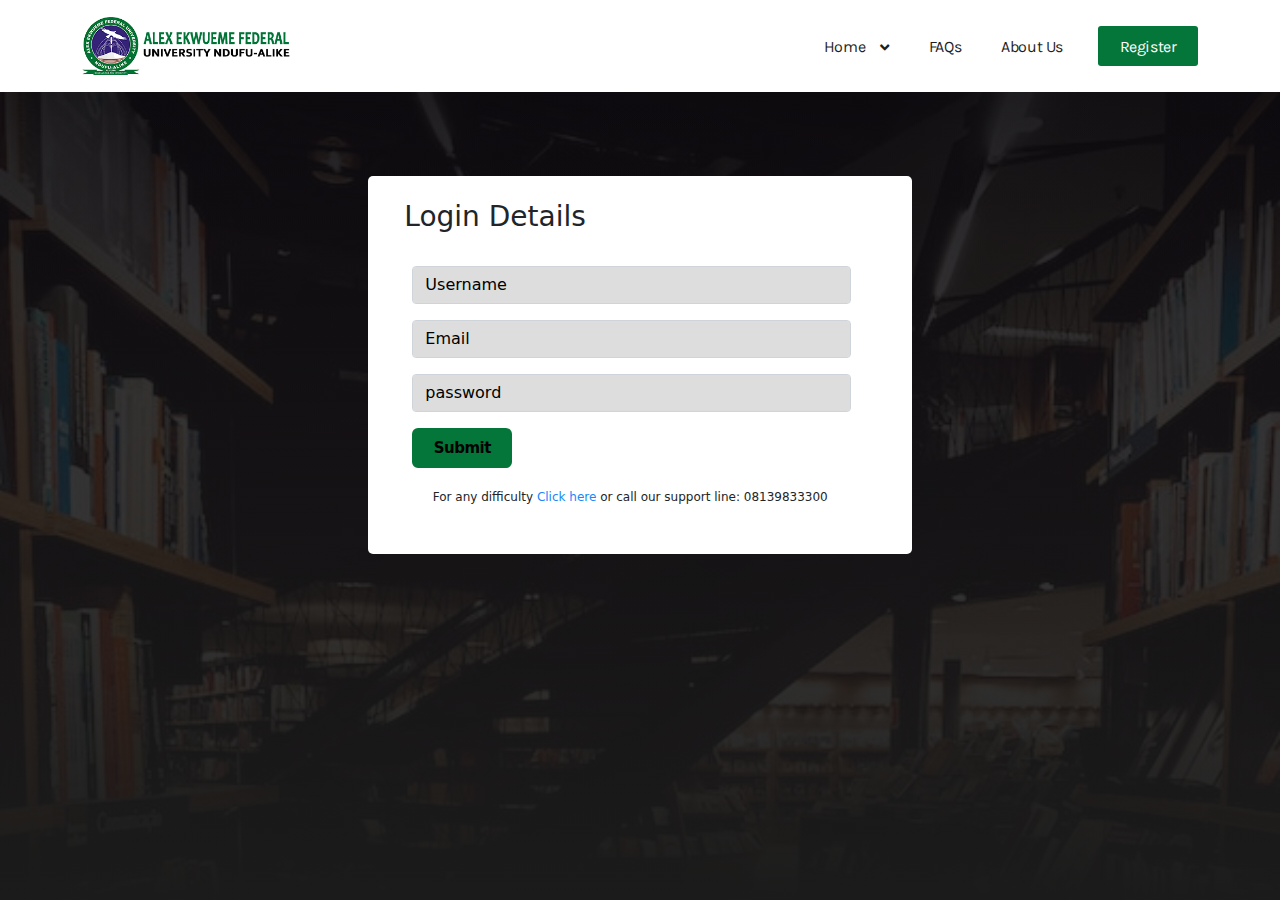
<file: Register.html>
<!DOCTYPE html>
<html lang="en">
  <head>
    <meta charset="UTF-8" />
    <meta name="viewport" content="width=device-width, initial-scale=1.0" />
    <meta http-equiv="X-UA-Compatible" content="ie=edge" />
    <title>FUNAI PORTAL</title>
    <link rel="shortcut icon" href="image/funai-img.png" type="image/x-icon" />
    <!-- Bootstrap , fonts & icons  -->
    <link rel="stylesheet" href="./css/bootstrap.css" />
    <link rel="stylesheet" href="./fonts/icon-font/css/style.css" />
    <link rel="stylesheet" href="./fonts/typography-font/typo.css" />
    <link rel="stylesheet" href="./fonts/fontawesome-5/css/all.css" />

    <link
      href="https://fonts.googleapis.com/css2?family=Karla:wght@300;400;500;600;700;800&display=swap"
      rel="stylesheet"
    />
    <link
      href="https://fonts.googleapis.com/css2?family=Gothic+A1:wght@400;500;700;900&display=swap"
      rel="stylesheet"
    />
    <link
      href="https://fonts.googleapis.com/css2?family=Work+Sans:wght@400;500;600;700;800;900&display=swap"
      rel="stylesheet"
    />
    <link
      href="https://fonts.googleapis.com/css2?family=Rubik:wght@400;500;600;700;800;900&display=swap"
      rel="stylesheet"
    />
    <link
      href="https://fonts.googleapis.com/css2?family=Inter:wght@400;600;700;800;900&display=swap"
      rel="stylesheet"
    />
    <link
      href="https://fonts.googleapis.com/css2?family=Nunito:wght@400;600;700;800;900&display=swap"
      rel="stylesheet"
    />
    <!-- Plugin'stylesheets  -->
    <link rel="stylesheet" href="./plugins/aos/aos.min.css" />
    <!-- Vendor stylesheets  -->
    <link rel="stylesheet" href="./css/main.css" />
    <!-- Custom stylesheet -->
    <style>
      #bg-overlay{
      width: 100%;
      height: 100%;
      background: linear-gradient(0deg, rgba(29, 20, 20, 0.295), rgba(10, 8, 14, 0.952)), url(./image/bckgrd-pic.jpeg);
      background-repeat:no-repeat;
      background-size: cover;
      }
      .mb-3{
        width: 90%;
        background-color: #ddd !important;
        border-radius: 10px; 
      }
      p{
        color: #212529;
      }
     
      .support{
        margin-left: 1.7em;
        padding-top: 1.7em;
        font-size: 12px;
      }
      .img{
        width: 13em;
      }
      @media only screen and (max-width: 768px){
        .col-lg-5{
            width: 390px;
        }
      }
    </style>
  </head>

  <body>
    <header
      class="site-header site-header--menu-right landing-14-menu site-header--absolute site-header--sticky"
    >
      <div class="container">
        <nav class="navbar site-navbar">
          <!-- Brand Logo-->
          <div class="brand-logo">
            <a href="index.html">
              <!-- light version logo (logo must be black)-->
              <img
                src="./image/funai-logo.png"
                alt=""
                class="light-version-logo"
              />
              <!-- Dark version logo (logo must be White)-->
              <!-- <img src="image/logo/logo-white.png" alt="" class="dark-version-logo"> -->
            </a>
          </div>
          <div class="menu-block-wrapper">
            <div class="menu-overlay"></div>
            <nav class="menu-block" id="append-menu-header">
              <div class="mobile-menu-head">
                <div class="go-back">
                  <i class="fa fa-angle-left"></i>
                </div>
                <div class="current-menu-title"></div>
                <div class="mobile-menu-close">&times;</div>
              </div>
              <ul class="site-menu-main">
                <li class="nav-item nav-item-has-children">
                  <a href="#" class="nav-link-item drop-trigger"
                    >Home <i class="fas fa-angle-down"></i>
                  </a>
                  <ul class="sub-menu" id="submenu-9">
                    <li class="sub-menu--item">
                      <a href="#">Fresh Student</a>
                    </li>
                    <li class="sub-menu--item">
                      <a href="#">Returning Student</a>
                    </li>
                    <li class="sub-menu--item">
                      <a href="#">Transfer Student</a>
                    </li>
                    <li class="sub-menu--item">
                      <a href="#">International Student</a>
                    </li>
                  </ul>
                </li>
                <li class="nav-item">
                  <a href="#" class="nav-link-item">FAQs</a>
                </li>
                <li class="nav-item">
                  <a
                    href="#"
                    class="nav-link-item"
                    >About Us</a
                  >
                </li>
              </ul>
            </nav>
          </div>
          <div
            class="header-btn header-btn-l-14 ms-auto d-none d-xs-inline-flex"
          >
            <a
              target="_blank"
              class="btn btn trail-btn focus-reset"
              href="Register.html"
            >
              Register
            </a>
          </div>

          <!-- mobile menu trigger -->
          <div class="mobile-menu-trigger"> 
            <span></span>
          </div>
          <!--/.Mobile Menu Hamburger Ends-->
        </nav>
      </div>
    </header>

    <!-- login -->
   

    
        <!--hero section start-->
        <!-- <section class="position-relative d-block w-75"> -->
          <!-- <div class="owl-carousel owl-theme custom-indicator-slider position-relative"> -->
            <div id="bg-overlay">
              <div class="login form" style="overflow: hidden;">
                  <div class="item" style="background: url('./image/bckgrd-pic.jpeg')no-repeat center / cover; background: linear-gradient(0deg, rgb(27, 27, 27), rgba(12, 11, 11, 0.281)); height: 100vh;">
                                      <section class="login py-5 border-top-1" style="padding-top: 7em!important;">
                                            <div class="form-container">
                                              <div class="row justify-content-center">
                                                  <div class="col-lg-5 align-item-center"style="background-color: #fff; margin-top: 4rem; border-radius:5px;">
                                                          <h3 class="bg-gray p-4" style="padding-top: 3rem;">Login Details</h3>
                                                          <form style="padding-bottom: 2rem; margin-left: 2em;">
                                                            <div class="mb-3">
                                                              <input type="text" class="form-control" placeholder="Username">
                                                            </div>
                                                            <div class="mb-3">
                                                              <input type="email" class="form-control" id="exampleInputEmail1" placeholder="Email">
                                                            </div>
                                                            <div class="mb-3">
                                                              <input type="password" class="form-control" id="exampleInputPassword1" placeholder="password">
                                                            </div>
                                                            
                                                            <button type="submit" class="btn btn-primary">Submit</button>
                                                            <div class="support">
                                                              <p>
                                                                For any difficulty
                                                                <a href="www.teneceschoolsupport.com">Click here</a> or call our
                                                                support line: 08139833300
                                                              </p>
                                                            </div>
                                                          </form>
                                                  </div>
                                              </div>
                                          </div>
                                      </section>
                                  </div>
                              </div>
                          </div>
                      </div>
                  </div>
                </div>
              </div>
          </div>

      </section>
      
      <script src="js/vendor.min.js"></script>
      <script src="./plugins/aos/aos.min.js"></script>
      <script src="./plugins/menu/menu.js"></script>
      <!-- Activation Script -->
      <script src="js/custom.js"></script>
    </body>
  </html>
</file>
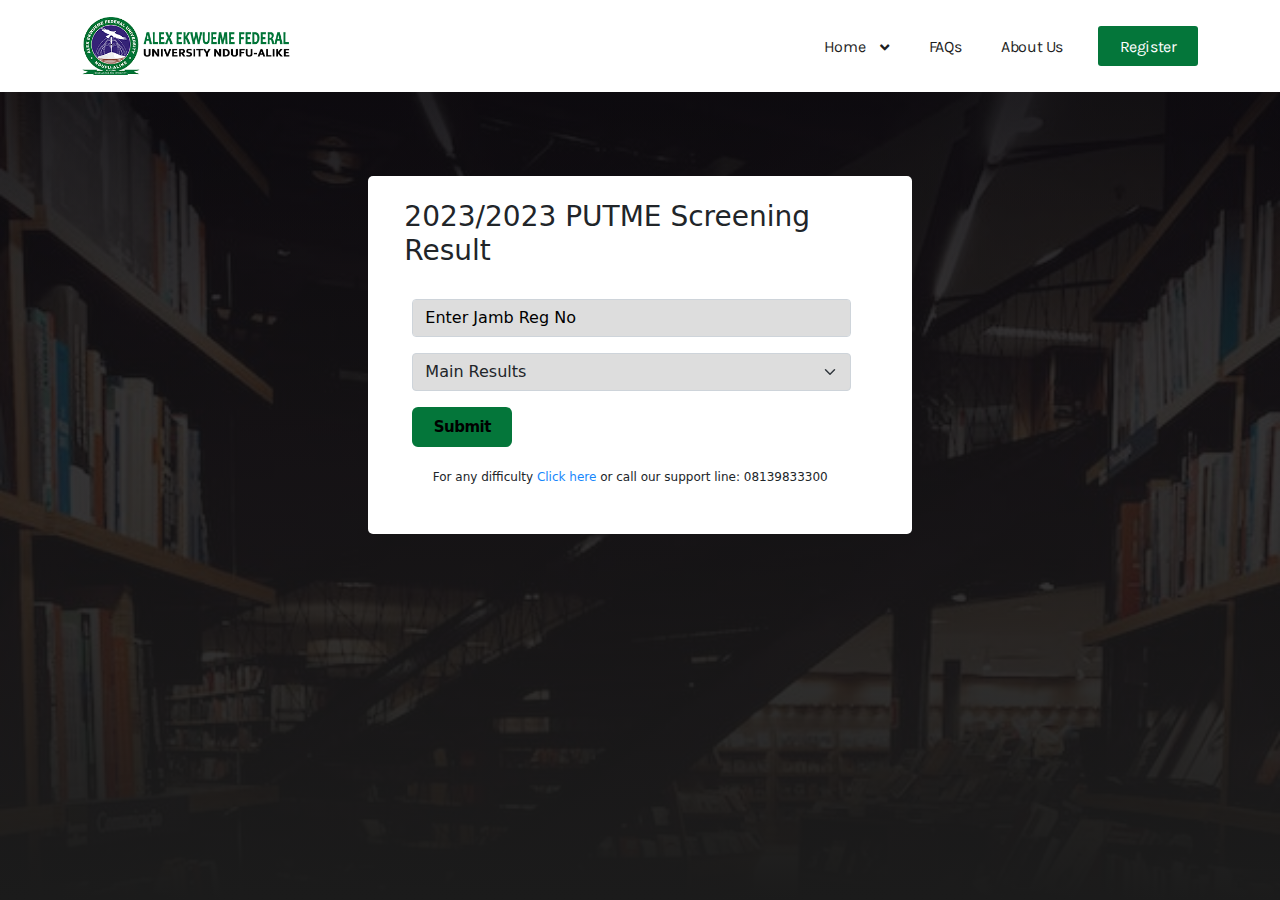
<file: screening.html>
<!DOCTYPE html>
<html lang="en">
  <head>
    <meta charset="UTF-8" />
    <meta name="viewport" content="width=device-width, initial-scale=1.0" />
    <meta http-equiv="X-UA-Compatible" content="ie=edge" />
    <title>FUNAI PORTAL</title>
    <link rel="shortcut icon" href="image/funai-img.png" type="image/x-icon" />
    <!-- Bootstrap , fonts & icons  -->
    <link rel="stylesheet" href="./css/bootstrap.css" />
    <link rel="stylesheet" href="./fonts/icon-font/css/style.css" />
    <link rel="stylesheet" href="./fonts/typography-font/typo.css" />
    <link rel="stylesheet" href="./fonts/fontawesome-5/css/all.css" />

    <link
      href="https://fonts.googleapis.com/css2?family=Karla:wght@300;400;500;600;700;800&display=swap"
      rel="stylesheet"
    />
    <link
      href="https://fonts.googleapis.com/css2?family=Gothic+A1:wght@400;500;700;900&display=swap"
      rel="stylesheet"
    />
    <link
      href="https://fonts.googleapis.com/css2?family=Work+Sans:wght@400;500;600;700;800;900&display=swap"
      rel="stylesheet"
    />
    <link
      href="https://fonts.googleapis.com/css2?family=Rubik:wght@400;500;600;700;800;900&display=swap"
      rel="stylesheet"
    />
    <link
      href="https://fonts.googleapis.com/css2?family=Inter:wght@400;600;700;800;900&display=swap"
      rel="stylesheet"
    />
    <link
      href="https://fonts.googleapis.com/css2?family=Nunito:wght@400;600;700;800;900&display=swap"
      rel="stylesheet"
    />
    <!-- Plugin'stylesheets  -->
    <link rel="stylesheet" href="./plugins/aos/aos.min.css" />
    <!-- Vendor stylesheets  -->
    <link rel="stylesheet" href="./css/main.css" />
    <!-- Custom stylesheet -->
    <style>
      #bg-overlay{
      width: 100%;
      height: 100%;
      background: linear-gradient(0deg, rgba(29, 20, 20, 0.295), rgba(10, 8, 14, 0.952)), url(./image/bckgrd-pic.jpeg);
      background-repeat:no-repeat;
      background-size: cover;
      }
      .mb-3{
        width: 90%;
        background-color: #ddd !important;
        border-radius: 10px;
      }
      p{
        color: #212529;
      }
      
      .support{
        margin-left: 1.7em;
        padding-top: 1.7em;
        font-size: 12px;
      }
      .img{
        width: 13em;
      }
      @media only screen and (max-width: 768px){
        .col-lg-5{
            width: 390px;
        }
      }
    </style>
  </head>

  <body>
    <header
      class="site-header site-header--menu-right landing-14-menu site-header--absolute site-header--sticky"
    >
      <div class="container">
        <nav class="navbar site-navbar">
          <!-- Brand Logo-->
          <div class="brand-logo">
            <a href="index.html">
              <!-- light version logo (logo must be black)-->
              <img
                src="./image/funai-logo.png"
                alt=""
                class="light-version-logo"
              />
              <!-- Dark version logo (logo must be White)-->
              <!-- <img src="image/logo/logo-white.png" alt="" class="dark-version-logo"> -->
            </a>
          </div>
          <div class="menu-block-wrapper">
            <div class="menu-overlay"></div>
            <nav class="menu-block" id="append-menu-header">
              <div class="mobile-menu-head">
                <div class="go-back">
                  <i class="fa fa-angle-left"></i>
                </div>
                <div class="current-menu-title"></div>
                <div class="mobile-menu-close">&times;</div>
              </div>
              <ul class="site-menu-main">
                <li class="nav-item nav-item-has-children">
                  <a href="#" class="nav-link-item drop-trigger"
                    >Home <i class="fas fa-angle-down"></i>
                  </a>
                  <ul class="sub-menu" id="submenu-9">
                    <li class="sub-menu--item">
                      <a href="#">Fresh Student</a>
                    </li>
                    <li class="sub-menu--item">
                      <a href="#">Returning Student</a>
                    </li>
                    <li class="sub-menu--item">
                      <a href="#">Transfer Student</a>
                    </li>
                    <li class="sub-menu--item">
                      <a href="#">International Student</a>
                    </li>
                  </ul>
                </li>
                <li class="nav-item">
                  <a href="#" class="nav-link-item">FAQs</a>
                </li>
                <li class="nav-item">
                  <a
                    href="#"
                    class="nav-link-item"
                    >About Us</a
                  >
                </li>
              </ul>
            </nav>
          </div>
          <div
            class="header-btn header-btn-l-14 ms-auto d-none d-xs-inline-flex"
          >
            <a
              target="_blank"
              class="btn btn trail-btn focus-reset"
              href="Register.html"
            >
              Register
            </a>
          </div>

          <!-- mobile menu trigger -->
          <div class="mobile-menu-trigger"> 
            <span></span>
          </div>
          <!--/.Mobile Menu Hamburger Ends-->
        </nav>
      </div>
    </header>

    <!-- login -->
   

    
        <!--hero section start-->
        <!-- <section class="position-relative d-block w-75"> -->
          <!-- <div class="owl-carousel owl-theme custom-indicator-slider position-relative"> -->
            <div id="bg-overlay">
              <div class="login form" style="overflow: hidden;">
                  <div class="item" style="background: url('./image/bckgrd-pic.jpeg')no-repeat center / cover; background: linear-gradient(0deg, rgb(27, 27, 27), rgba(12, 11, 11, 0.281)); height: 100vh;">
                                      <section class="login py-5 border-top-1" style="padding-top: 7rem!important;">
                                            <div class="form-container">
                                              <div class="row justify-content-center">
                                                  <div class="col-lg-5 align-item-center"style="background-color: #fff; margin-top: 4rem;  border-radius:5px;">
                                                          <h3 class="bg-gray p-4" style="padding-top: 3rem;">2023/2023 PUTME Screening Result</h3>
                                                          <form style="padding-bottom: 2rem; margin-left: 2em;">
                                                            <div class="mb-3">
                                                              <input type="text" class="form-control" placeholder="Enter Jamb Reg No">
                                                            </div>
                                                            <div class="mb-3">
                                                              <select class="form-select" aria-label="Default select example" style="background-color: #ddd;">
                                                                <option selected>Main Results</option>
                                                                <option value="1">One</option>
                                                                <option value="2">Two</option>
                                                                <option value="3">Three</option>
                                                              </select>
                                                            </div>
                                                            <button type="submit" class="btn btn-primary">Submit</button>
                                                            <div class="support">
                                                              <p>
                                                                For any difficulty
                                                                <a href="www.teneceschoolsupport.com">Click here</a> or call our
                                                                support line: 08139833300
                                                              </p>
                                                            </div>
                                                          </form>
                                                  </div>
                                              </div>
                                          </div>
                                      </section>
                                  </div>
                              </div>
                          </div>
                      </div>
                  </div>
                </div>
              </div>
          </div>
      </section>
      
      <script src="js/vendor.min.js"></script>
      <script src="./plugins/aos/aos.min.js"></script>
      <script src="./plugins/menu/menu.js"></script>
      <!-- Activation Script -->
      <script src="js/custom.js"></script>
    </body>
  </html>
</file>
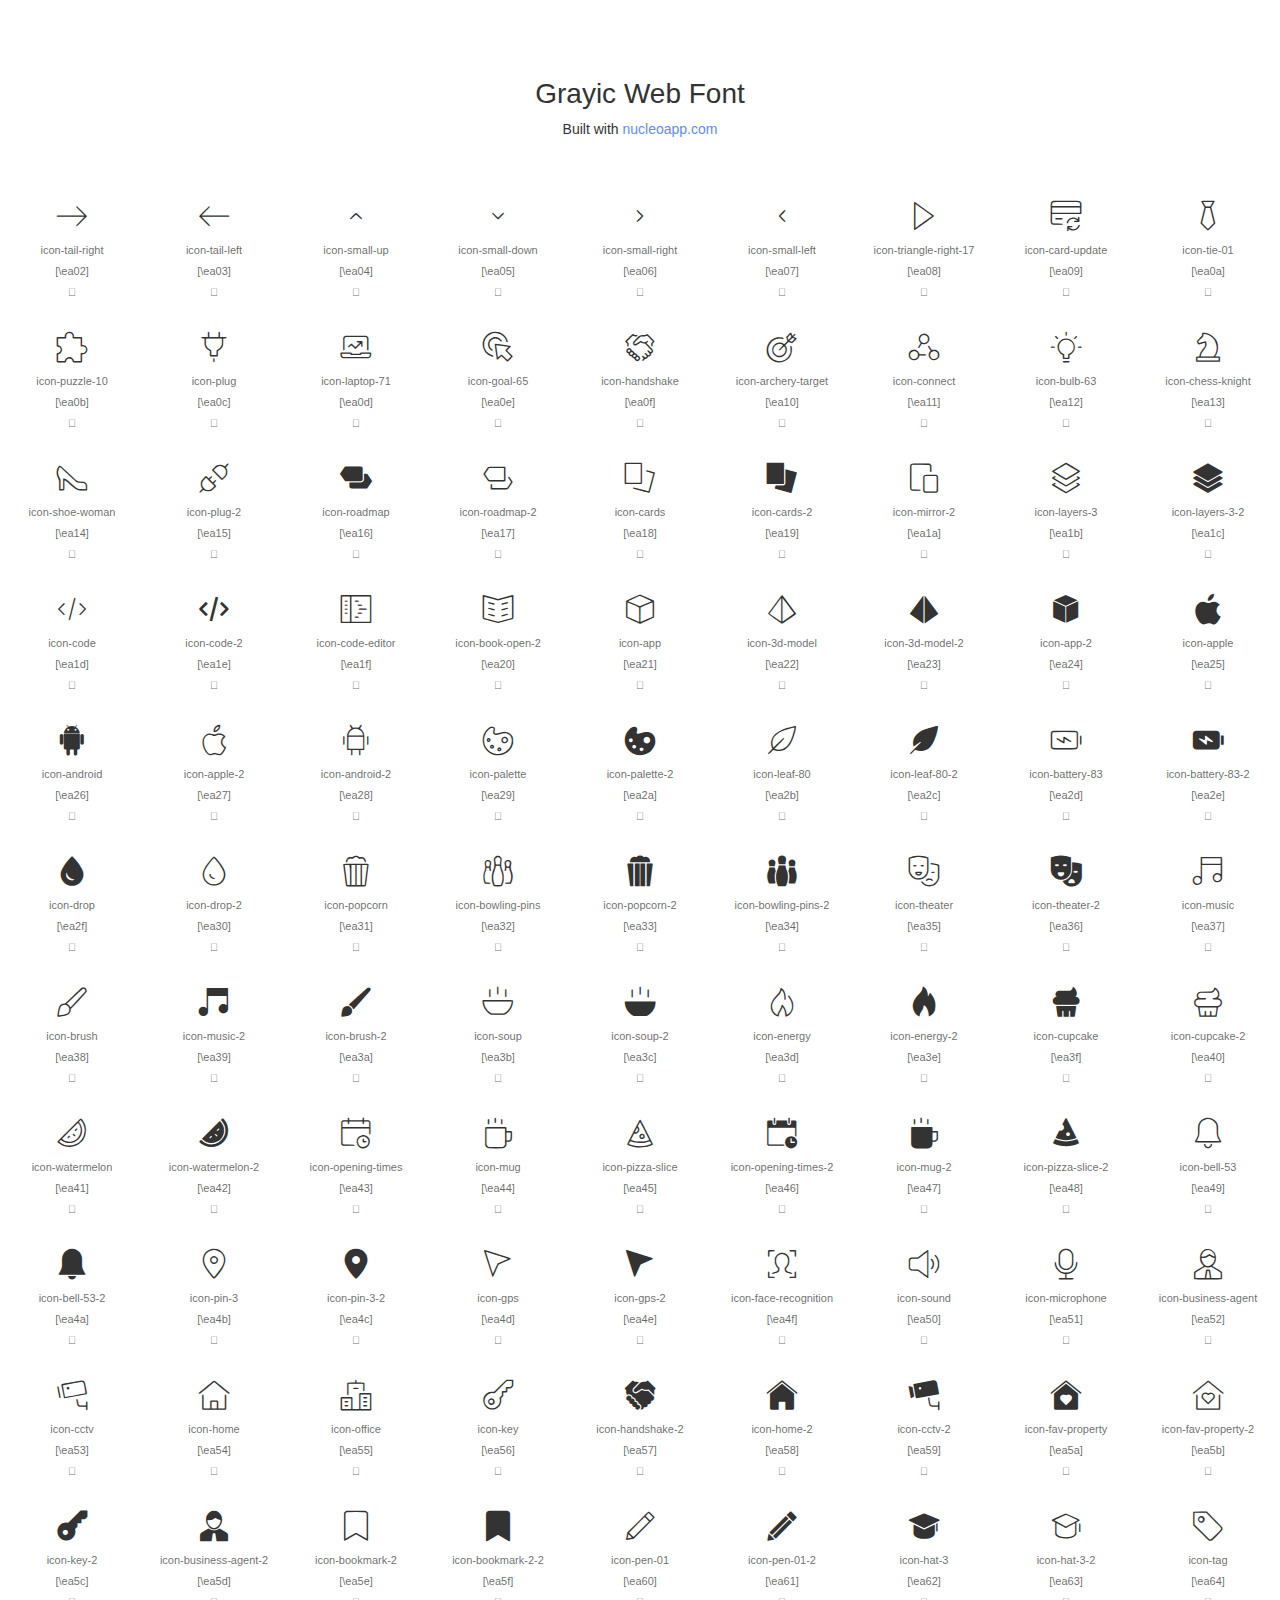
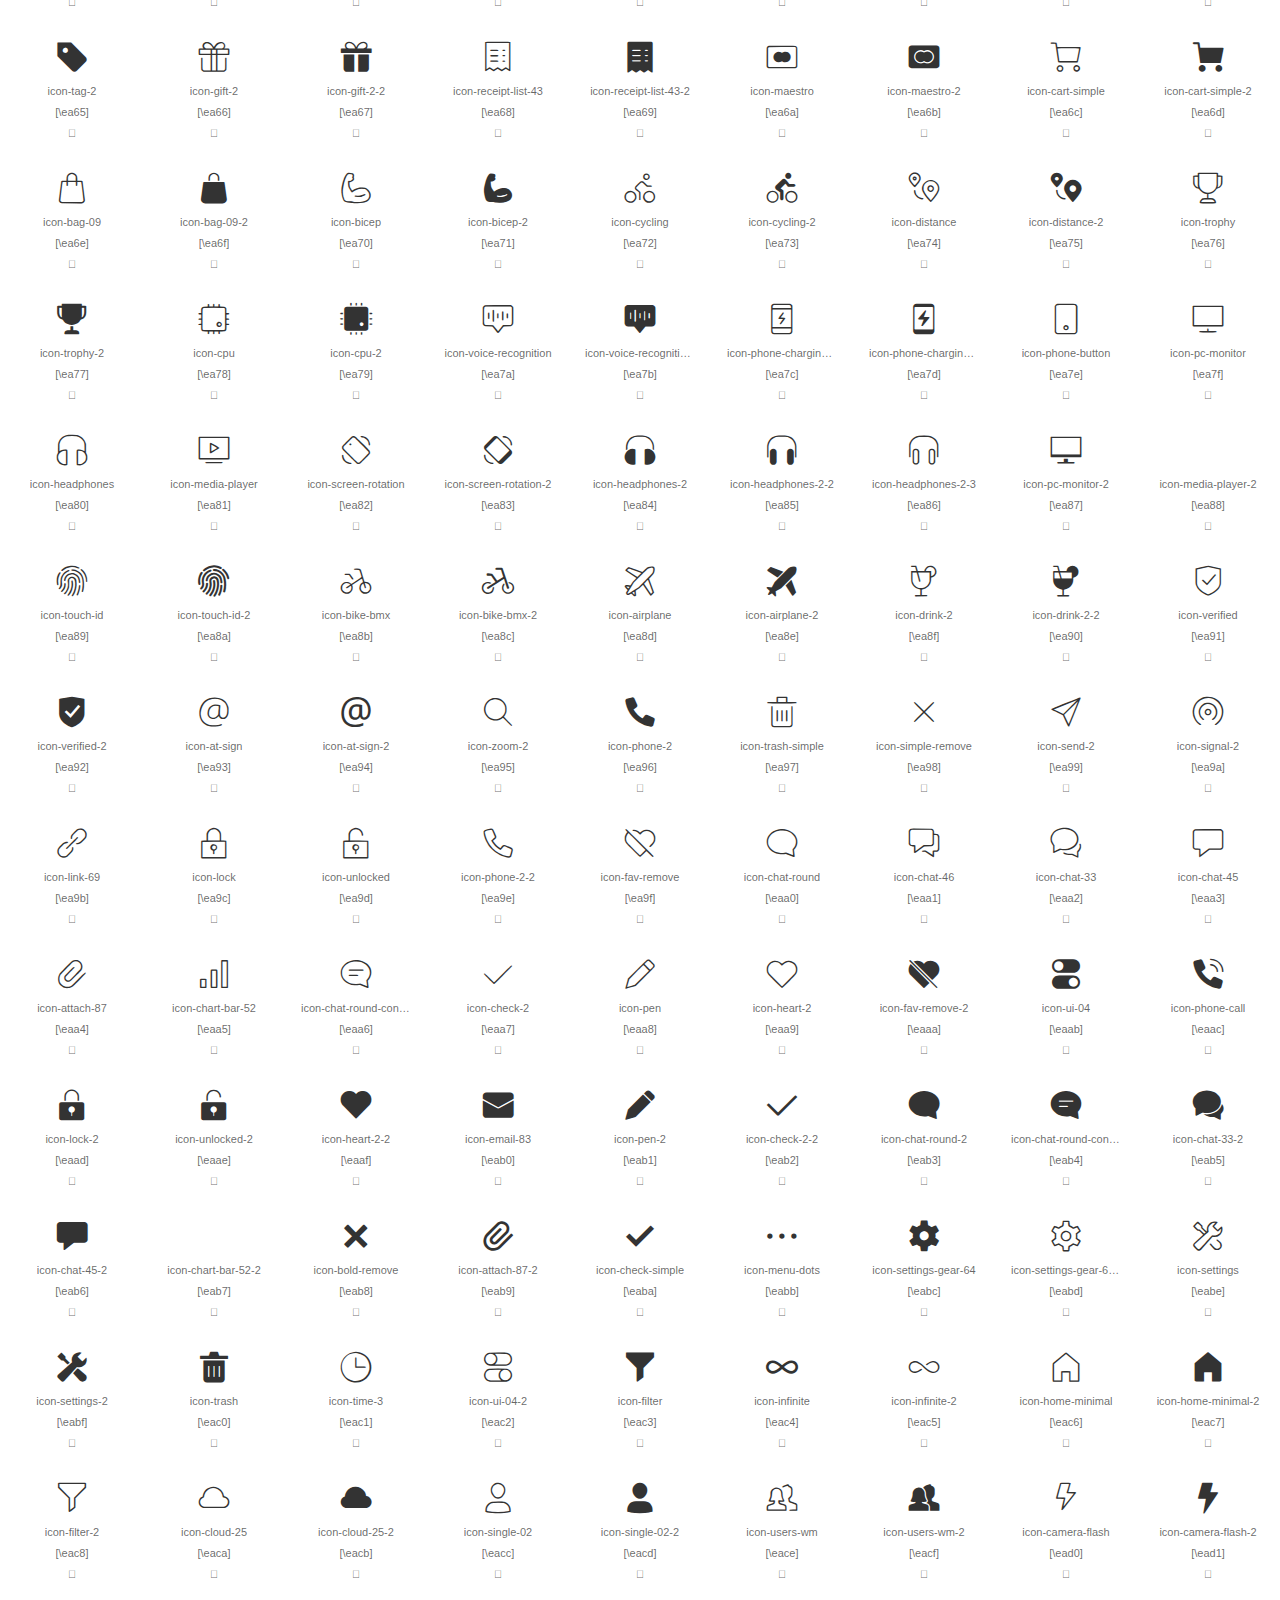
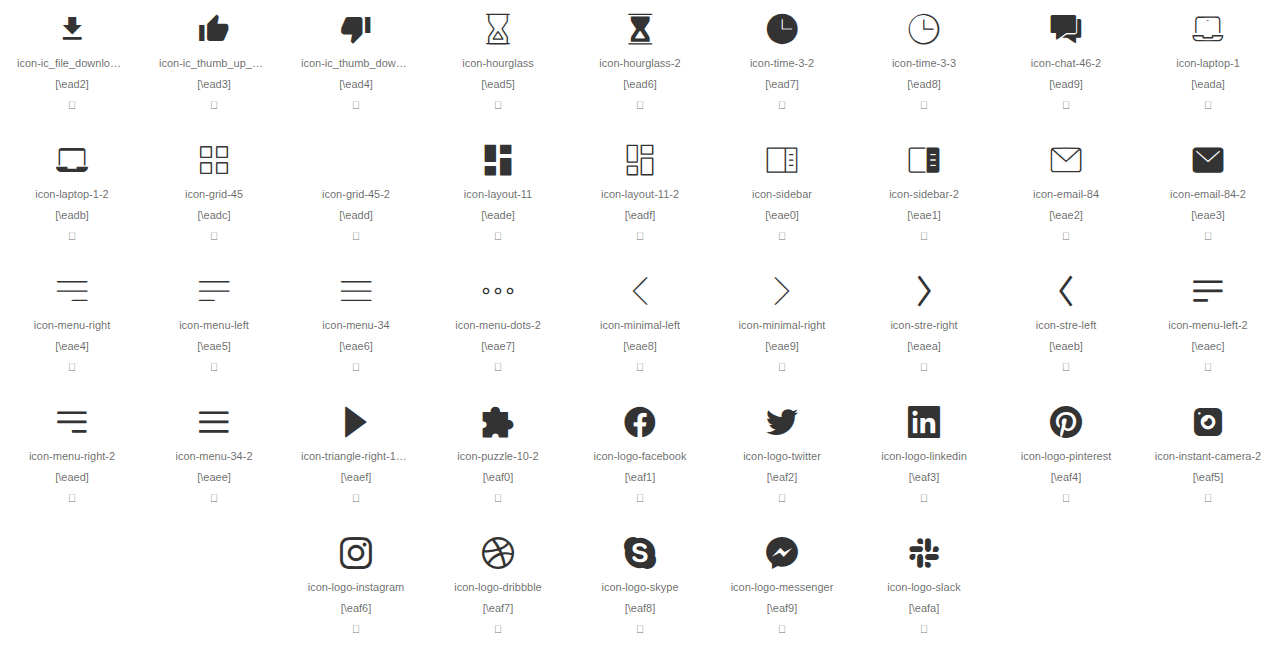
<file: fonts/icon-font/demo.html>
<!doctype html>
<html lang="en">
<head>
	<meta charset="UTF-8">
	<meta name="viewport" content="width=device-width, initial-scale=1">
	<link rel="stylesheet" href="demo/css/reset.css"> <!-- CSS reset -->
	<link rel="stylesheet" href="demo/css/style.css">
	<link rel="shortcut icon" href="demo/favicon.ico">
	<title>Grayic Web Font</title>
</head>
<body>
	<header>
		<h1>Grayic Web Font</h1>
		<p>Built with <a href="https://nucleoapp.com">nucleoapp.com</a></p>
	</header>

	<div id="icons-wrapper">
		<section>
			<ul>
                
                    <li>
                        <i class="icon icon-tail-right"></i>
                        <p>icon-tail-right</p>
                    </li>
                
                    <li>
                        <i class="icon icon-tail-left"></i>
                        <p>icon-tail-left</p>
                    </li>
                
                    <li>
                        <i class="icon icon-small-up"></i>
                        <p>icon-small-up</p>
                    </li>
                
                    <li>
                        <i class="icon icon-small-down"></i>
                        <p>icon-small-down</p>
                    </li>
                
                    <li>
                        <i class="icon icon-small-right"></i>
                        <p>icon-small-right</p>
                    </li>
                
                    <li>
                        <i class="icon icon-small-left"></i>
                        <p>icon-small-left</p>
                    </li>
                
                    <li>
                        <i class="icon icon-triangle-right-17"></i>
                        <p>icon-triangle-right-17</p>
                    </li>
                
                    <li>
                        <i class="icon icon-card-update"></i>
                        <p>icon-card-update</p>
                    </li>
                
                    <li>
                        <i class="icon icon-tie-01"></i>
                        <p>icon-tie-01</p>
                    </li>
                
                    <li>
                        <i class="icon icon-puzzle-10"></i>
                        <p>icon-puzzle-10</p>
                    </li>
                
                    <li>
                        <i class="icon icon-plug"></i>
                        <p>icon-plug</p>
                    </li>
                
                    <li>
                        <i class="icon icon-laptop-71"></i>
                        <p>icon-laptop-71</p>
                    </li>
                
                    <li>
                        <i class="icon icon-goal-65"></i>
                        <p>icon-goal-65</p>
                    </li>
                
                    <li>
                        <i class="icon icon-handshake"></i>
                        <p>icon-handshake</p>
                    </li>
                
                    <li>
                        <i class="icon icon-archery-target"></i>
                        <p>icon-archery-target</p>
                    </li>
                
                    <li>
                        <i class="icon icon-connect"></i>
                        <p>icon-connect</p>
                    </li>
                
                    <li>
                        <i class="icon icon-bulb-63"></i>
                        <p>icon-bulb-63</p>
                    </li>
                
                    <li>
                        <i class="icon icon-chess-knight"></i>
                        <p>icon-chess-knight</p>
                    </li>
                
                    <li>
                        <i class="icon icon-shoe-woman"></i>
                        <p>icon-shoe-woman</p>
                    </li>
                
                    <li>
                        <i class="icon icon-plug-2"></i>
                        <p>icon-plug-2</p>
                    </li>
                
                    <li>
                        <i class="icon icon-roadmap"></i>
                        <p>icon-roadmap</p>
                    </li>
                
                    <li>
                        <i class="icon icon-roadmap-2"></i>
                        <p>icon-roadmap-2</p>
                    </li>
                
                    <li>
                        <i class="icon icon-cards"></i>
                        <p>icon-cards</p>
                    </li>
                
                    <li>
                        <i class="icon icon-cards-2"></i>
                        <p>icon-cards-2</p>
                    </li>
                
                    <li>
                        <i class="icon icon-mirror-2"></i>
                        <p>icon-mirror-2</p>
                    </li>
                
                    <li>
                        <i class="icon icon-layers-3"></i>
                        <p>icon-layers-3</p>
                    </li>
                
                    <li>
                        <i class="icon icon-layers-3-2"></i>
                        <p>icon-layers-3-2</p>
                    </li>
                
                    <li>
                        <i class="icon icon-code"></i>
                        <p>icon-code</p>
                    </li>
                
                    <li>
                        <i class="icon icon-code-2"></i>
                        <p>icon-code-2</p>
                    </li>
                
                    <li>
                        <i class="icon icon-code-editor"></i>
                        <p>icon-code-editor</p>
                    </li>
                
                    <li>
                        <i class="icon icon-book-open-2"></i>
                        <p>icon-book-open-2</p>
                    </li>
                
                    <li>
                        <i class="icon icon-app"></i>
                        <p>icon-app</p>
                    </li>
                
                    <li>
                        <i class="icon icon-3d-model"></i>
                        <p>icon-3d-model</p>
                    </li>
                
                    <li>
                        <i class="icon icon-3d-model-2"></i>
                        <p>icon-3d-model-2</p>
                    </li>
                
                    <li>
                        <i class="icon icon-app-2"></i>
                        <p>icon-app-2</p>
                    </li>
                
                    <li>
                        <i class="icon icon-apple"></i>
                        <p>icon-apple</p>
                    </li>
                
                    <li>
                        <i class="icon icon-android"></i>
                        <p>icon-android</p>
                    </li>
                
                    <li>
                        <i class="icon icon-apple-2"></i>
                        <p>icon-apple-2</p>
                    </li>
                
                    <li>
                        <i class="icon icon-android-2"></i>
                        <p>icon-android-2</p>
                    </li>
                
                    <li>
                        <i class="icon icon-palette"></i>
                        <p>icon-palette</p>
                    </li>
                
                    <li>
                        <i class="icon icon-palette-2"></i>
                        <p>icon-palette-2</p>
                    </li>
                
                    <li>
                        <i class="icon icon-leaf-80"></i>
                        <p>icon-leaf-80</p>
                    </li>
                
                    <li>
                        <i class="icon icon-leaf-80-2"></i>
                        <p>icon-leaf-80-2</p>
                    </li>
                
                    <li>
                        <i class="icon icon-battery-83"></i>
                        <p>icon-battery-83</p>
                    </li>
                
                    <li>
                        <i class="icon icon-battery-83-2"></i>
                        <p>icon-battery-83-2</p>
                    </li>
                
                    <li>
                        <i class="icon icon-drop"></i>
                        <p>icon-drop</p>
                    </li>
                
                    <li>
                        <i class="icon icon-drop-2"></i>
                        <p>icon-drop-2</p>
                    </li>
                
                    <li>
                        <i class="icon icon-popcorn"></i>
                        <p>icon-popcorn</p>
                    </li>
                
                    <li>
                        <i class="icon icon-bowling-pins"></i>
                        <p>icon-bowling-pins</p>
                    </li>
                
                    <li>
                        <i class="icon icon-popcorn-2"></i>
                        <p>icon-popcorn-2</p>
                    </li>
                
                    <li>
                        <i class="icon icon-bowling-pins-2"></i>
                        <p>icon-bowling-pins-2</p>
                    </li>
                
                    <li>
                        <i class="icon icon-theater"></i>
                        <p>icon-theater</p>
                    </li>
                
                    <li>
                        <i class="icon icon-theater-2"></i>
                        <p>icon-theater-2</p>
                    </li>
                
                    <li>
                        <i class="icon icon-music"></i>
                        <p>icon-music</p>
                    </li>
                
                    <li>
                        <i class="icon icon-brush"></i>
                        <p>icon-brush</p>
                    </li>
                
                    <li>
                        <i class="icon icon-music-2"></i>
                        <p>icon-music-2</p>
                    </li>
                
                    <li>
                        <i class="icon icon-brush-2"></i>
                        <p>icon-brush-2</p>
                    </li>
                
                    <li>
                        <i class="icon icon-soup"></i>
                        <p>icon-soup</p>
                    </li>
                
                    <li>
                        <i class="icon icon-soup-2"></i>
                        <p>icon-soup-2</p>
                    </li>
                
                    <li>
                        <i class="icon icon-energy"></i>
                        <p>icon-energy</p>
                    </li>
                
                    <li>
                        <i class="icon icon-energy-2"></i>
                        <p>icon-energy-2</p>
                    </li>
                
                    <li>
                        <i class="icon icon-cupcake"></i>
                        <p>icon-cupcake</p>
                    </li>
                
                    <li>
                        <i class="icon icon-cupcake-2"></i>
                        <p>icon-cupcake-2</p>
                    </li>
                
                    <li>
                        <i class="icon icon-watermelon"></i>
                        <p>icon-watermelon</p>
                    </li>
                
                    <li>
                        <i class="icon icon-watermelon-2"></i>
                        <p>icon-watermelon-2</p>
                    </li>
                
                    <li>
                        <i class="icon icon-opening-times"></i>
                        <p>icon-opening-times</p>
                    </li>
                
                    <li>
                        <i class="icon icon-mug"></i>
                        <p>icon-mug</p>
                    </li>
                
                    <li>
                        <i class="icon icon-pizza-slice"></i>
                        <p>icon-pizza-slice</p>
                    </li>
                
                    <li>
                        <i class="icon icon-opening-times-2"></i>
                        <p>icon-opening-times-2</p>
                    </li>
                
                    <li>
                        <i class="icon icon-mug-2"></i>
                        <p>icon-mug-2</p>
                    </li>
                
                    <li>
                        <i class="icon icon-pizza-slice-2"></i>
                        <p>icon-pizza-slice-2</p>
                    </li>
                
                    <li>
                        <i class="icon icon-bell-53"></i>
                        <p>icon-bell-53</p>
                    </li>
                
                    <li>
                        <i class="icon icon-bell-53-2"></i>
                        <p>icon-bell-53-2</p>
                    </li>
                
                    <li>
                        <i class="icon icon-pin-3"></i>
                        <p>icon-pin-3</p>
                    </li>
                
                    <li>
                        <i class="icon icon-pin-3-2"></i>
                        <p>icon-pin-3-2</p>
                    </li>
                
                    <li>
                        <i class="icon icon-gps"></i>
                        <p>icon-gps</p>
                    </li>
                
                    <li>
                        <i class="icon icon-gps-2"></i>
                        <p>icon-gps-2</p>
                    </li>
                
                    <li>
                        <i class="icon icon-face-recognition"></i>
                        <p>icon-face-recognition</p>
                    </li>
                
                    <li>
                        <i class="icon icon-sound"></i>
                        <p>icon-sound</p>
                    </li>
                
                    <li>
                        <i class="icon icon-microphone"></i>
                        <p>icon-microphone</p>
                    </li>
                
                    <li>
                        <i class="icon icon-business-agent"></i>
                        <p>icon-business-agent</p>
                    </li>
                
                    <li>
                        <i class="icon icon-cctv"></i>
                        <p>icon-cctv</p>
                    </li>
                
                    <li>
                        <i class="icon icon-home"></i>
                        <p>icon-home</p>
                    </li>
                
                    <li>
                        <i class="icon icon-office"></i>
                        <p>icon-office</p>
                    </li>
                
                    <li>
                        <i class="icon icon-key"></i>
                        <p>icon-key</p>
                    </li>
                
                    <li>
                        <i class="icon icon-handshake-2"></i>
                        <p>icon-handshake-2</p>
                    </li>
                
                    <li>
                        <i class="icon icon-home-2"></i>
                        <p>icon-home-2</p>
                    </li>
                
                    <li>
                        <i class="icon icon-cctv-2"></i>
                        <p>icon-cctv-2</p>
                    </li>
                
                    <li>
                        <i class="icon icon-fav-property"></i>
                        <p>icon-fav-property</p>
                    </li>
                
                    <li>
                        <i class="icon icon-fav-property-2"></i>
                        <p>icon-fav-property-2</p>
                    </li>
                
                    <li>
                        <i class="icon icon-key-2"></i>
                        <p>icon-key-2</p>
                    </li>
                
                    <li>
                        <i class="icon icon-business-agent-2"></i>
                        <p>icon-business-agent-2</p>
                    </li>
                
                    <li>
                        <i class="icon icon-bookmark-2"></i>
                        <p>icon-bookmark-2</p>
                    </li>
                
                    <li>
                        <i class="icon icon-bookmark-2-2"></i>
                        <p>icon-bookmark-2-2</p>
                    </li>
                
                    <li>
                        <i class="icon icon-pen-01"></i>
                        <p>icon-pen-01</p>
                    </li>
                
                    <li>
                        <i class="icon icon-pen-01-2"></i>
                        <p>icon-pen-01-2</p>
                    </li>
                
                    <li>
                        <i class="icon icon-hat-3"></i>
                        <p>icon-hat-3</p>
                    </li>
                
                    <li>
                        <i class="icon icon-hat-3-2"></i>
                        <p>icon-hat-3-2</p>
                    </li>
                
                    <li>
                        <i class="icon icon-tag"></i>
                        <p>icon-tag</p>
                    </li>
                
                    <li>
                        <i class="icon icon-tag-2"></i>
                        <p>icon-tag-2</p>
                    </li>
                
                    <li>
                        <i class="icon icon-gift-2"></i>
                        <p>icon-gift-2</p>
                    </li>
                
                    <li>
                        <i class="icon icon-gift-2-2"></i>
                        <p>icon-gift-2-2</p>
                    </li>
                
                    <li>
                        <i class="icon icon-receipt-list-43"></i>
                        <p>icon-receipt-list-43</p>
                    </li>
                
                    <li>
                        <i class="icon icon-receipt-list-43-2"></i>
                        <p>icon-receipt-list-43-2</p>
                    </li>
                
                    <li>
                        <i class="icon icon-maestro"></i>
                        <p>icon-maestro</p>
                    </li>
                
                    <li>
                        <i class="icon icon-maestro-2"></i>
                        <p>icon-maestro-2</p>
                    </li>
                
                    <li>
                        <i class="icon icon-cart-simple"></i>
                        <p>icon-cart-simple</p>
                    </li>
                
                    <li>
                        <i class="icon icon-cart-simple-2"></i>
                        <p>icon-cart-simple-2</p>
                    </li>
                
                    <li>
                        <i class="icon icon-bag-09"></i>
                        <p>icon-bag-09</p>
                    </li>
                
                    <li>
                        <i class="icon icon-bag-09-2"></i>
                        <p>icon-bag-09-2</p>
                    </li>
                
                    <li>
                        <i class="icon icon-bicep"></i>
                        <p>icon-bicep</p>
                    </li>
                
                    <li>
                        <i class="icon icon-bicep-2"></i>
                        <p>icon-bicep-2</p>
                    </li>
                
                    <li>
                        <i class="icon icon-cycling"></i>
                        <p>icon-cycling</p>
                    </li>
                
                    <li>
                        <i class="icon icon-cycling-2"></i>
                        <p>icon-cycling-2</p>
                    </li>
                
                    <li>
                        <i class="icon icon-distance"></i>
                        <p>icon-distance</p>
                    </li>
                
                    <li>
                        <i class="icon icon-distance-2"></i>
                        <p>icon-distance-2</p>
                    </li>
                
                    <li>
                        <i class="icon icon-trophy"></i>
                        <p>icon-trophy</p>
                    </li>
                
                    <li>
                        <i class="icon icon-trophy-2"></i>
                        <p>icon-trophy-2</p>
                    </li>
                
                    <li>
                        <i class="icon icon-cpu"></i>
                        <p>icon-cpu</p>
                    </li>
                
                    <li>
                        <i class="icon icon-cpu-2"></i>
                        <p>icon-cpu-2</p>
                    </li>
                
                    <li>
                        <i class="icon icon-voice-recognition"></i>
                        <p>icon-voice-recognition</p>
                    </li>
                
                    <li>
                        <i class="icon icon-voice-recognition-2"></i>
                        <p>icon-voice-recognition-2</p>
                    </li>
                
                    <li>
                        <i class="icon icon-phone-charging-3"></i>
                        <p>icon-phone-charging-3</p>
                    </li>
                
                    <li>
                        <i class="icon icon-phone-charging-3-2"></i>
                        <p>icon-phone-charging-3-2</p>
                    </li>
                
                    <li>
                        <i class="icon icon-phone-button"></i>
                        <p>icon-phone-button</p>
                    </li>
                
                    <li>
                        <i class="icon icon-pc-monitor"></i>
                        <p>icon-pc-monitor</p>
                    </li>
                
                    <li>
                        <i class="icon icon-headphones"></i>
                        <p>icon-headphones</p>
                    </li>
                
                    <li>
                        <i class="icon icon-media-player"></i>
                        <p>icon-media-player</p>
                    </li>
                
                    <li>
                        <i class="icon icon-screen-rotation"></i>
                        <p>icon-screen-rotation</p>
                    </li>
                
                    <li>
                        <i class="icon icon-screen-rotation-2"></i>
                        <p>icon-screen-rotation-2</p>
                    </li>
                
                    <li>
                        <i class="icon icon-headphones-2"></i>
                        <p>icon-headphones-2</p>
                    </li>
                
                    <li>
                        <i class="icon icon-headphones-2-2"></i>
                        <p>icon-headphones-2-2</p>
                    </li>
                
                    <li>
                        <i class="icon icon-headphones-2-3"></i>
                        <p>icon-headphones-2-3</p>
                    </li>
                
                    <li>
                        <i class="icon icon-pc-monitor-2"></i>
                        <p>icon-pc-monitor-2</p>
                    </li>
                
                    <li>
                        <i class="icon icon-media-player-2"></i>
                        <p>icon-media-player-2</p>
                    </li>
                
                    <li>
                        <i class="icon icon-touch-id"></i>
                        <p>icon-touch-id</p>
                    </li>
                
                    <li>
                        <i class="icon icon-touch-id-2"></i>
                        <p>icon-touch-id-2</p>
                    </li>
                
                    <li>
                        <i class="icon icon-bike-bmx"></i>
                        <p>icon-bike-bmx</p>
                    </li>
                
                    <li>
                        <i class="icon icon-bike-bmx-2"></i>
                        <p>icon-bike-bmx-2</p>
                    </li>
                
                    <li>
                        <i class="icon icon-airplane"></i>
                        <p>icon-airplane</p>
                    </li>
                
                    <li>
                        <i class="icon icon-airplane-2"></i>
                        <p>icon-airplane-2</p>
                    </li>
                
                    <li>
                        <i class="icon icon-drink-2"></i>
                        <p>icon-drink-2</p>
                    </li>
                
                    <li>
                        <i class="icon icon-drink-2-2"></i>
                        <p>icon-drink-2-2</p>
                    </li>
                
                    <li>
                        <i class="icon icon-verified"></i>
                        <p>icon-verified</p>
                    </li>
                
                    <li>
                        <i class="icon icon-verified-2"></i>
                        <p>icon-verified-2</p>
                    </li>
                
                    <li>
                        <i class="icon icon-at-sign"></i>
                        <p>icon-at-sign</p>
                    </li>
                
                    <li>
                        <i class="icon icon-at-sign-2"></i>
                        <p>icon-at-sign-2</p>
                    </li>
                
                    <li>
                        <i class="icon icon-zoom-2"></i>
                        <p>icon-zoom-2</p>
                    </li>
                
                    <li>
                        <i class="icon icon-phone-2"></i>
                        <p>icon-phone-2</p>
                    </li>
                
                    <li>
                        <i class="icon icon-trash-simple"></i>
                        <p>icon-trash-simple</p>
                    </li>
                
                    <li>
                        <i class="icon icon-simple-remove"></i>
                        <p>icon-simple-remove</p>
                    </li>
                
                    <li>
                        <i class="icon icon-send-2"></i>
                        <p>icon-send-2</p>
                    </li>
                
                    <li>
                        <i class="icon icon-signal-2"></i>
                        <p>icon-signal-2</p>
                    </li>
                
                    <li>
                        <i class="icon icon-link-69"></i>
                        <p>icon-link-69</p>
                    </li>
                
                    <li>
                        <i class="icon icon-lock"></i>
                        <p>icon-lock</p>
                    </li>
                
                    <li>
                        <i class="icon icon-unlocked"></i>
                        <p>icon-unlocked</p>
                    </li>
                
                    <li>
                        <i class="icon icon-phone-2-2"></i>
                        <p>icon-phone-2-2</p>
                    </li>
                
                    <li>
                        <i class="icon icon-fav-remove"></i>
                        <p>icon-fav-remove</p>
                    </li>
                
                    <li>
                        <i class="icon icon-chat-round"></i>
                        <p>icon-chat-round</p>
                    </li>
                
                    <li>
                        <i class="icon icon-chat-46"></i>
                        <p>icon-chat-46</p>
                    </li>
                
                    <li>
                        <i class="icon icon-chat-33"></i>
                        <p>icon-chat-33</p>
                    </li>
                
                    <li>
                        <i class="icon icon-chat-45"></i>
                        <p>icon-chat-45</p>
                    </li>
                
                    <li>
                        <i class="icon icon-attach-87"></i>
                        <p>icon-attach-87</p>
                    </li>
                
                    <li>
                        <i class="icon icon-chart-bar-52"></i>
                        <p>icon-chart-bar-52</p>
                    </li>
                
                    <li>
                        <i class="icon icon-chat-round-content"></i>
                        <p>icon-chat-round-content</p>
                    </li>
                
                    <li>
                        <i class="icon icon-check-2"></i>
                        <p>icon-check-2</p>
                    </li>
                
                    <li>
                        <i class="icon icon-pen"></i>
                        <p>icon-pen</p>
                    </li>
                
                    <li>
                        <i class="icon icon-heart-2"></i>
                        <p>icon-heart-2</p>
                    </li>
                
                    <li>
                        <i class="icon icon-fav-remove-2"></i>
                        <p>icon-fav-remove-2</p>
                    </li>
                
                    <li>
                        <i class="icon icon-ui-04"></i>
                        <p>icon-ui-04</p>
                    </li>
                
                    <li>
                        <i class="icon icon-phone-call"></i>
                        <p>icon-phone-call</p>
                    </li>
                
                    <li>
                        <i class="icon icon-lock-2"></i>
                        <p>icon-lock-2</p>
                    </li>
                
                    <li>
                        <i class="icon icon-unlocked-2"></i>
                        <p>icon-unlocked-2</p>
                    </li>
                
                    <li>
                        <i class="icon icon-heart-2-2"></i>
                        <p>icon-heart-2-2</p>
                    </li>
                
                    <li>
                        <i class="icon icon-email-83"></i>
                        <p>icon-email-83</p>
                    </li>
                
                    <li>
                        <i class="icon icon-pen-2"></i>
                        <p>icon-pen-2</p>
                    </li>
                
                    <li>
                        <i class="icon icon-check-2-2"></i>
                        <p>icon-check-2-2</p>
                    </li>
                
                    <li>
                        <i class="icon icon-chat-round-2"></i>
                        <p>icon-chat-round-2</p>
                    </li>
                
                    <li>
                        <i class="icon icon-chat-round-content-2"></i>
                        <p>icon-chat-round-content-2</p>
                    </li>
                
                    <li>
                        <i class="icon icon-chat-33-2"></i>
                        <p>icon-chat-33-2</p>
                    </li>
                
                    <li>
                        <i class="icon icon-chat-45-2"></i>
                        <p>icon-chat-45-2</p>
                    </li>
                
                    <li>
                        <i class="icon icon-chart-bar-52-2"></i>
                        <p>icon-chart-bar-52-2</p>
                    </li>
                
                    <li>
                        <i class="icon icon-bold-remove"></i>
                        <p>icon-bold-remove</p>
                    </li>
                
                    <li>
                        <i class="icon icon-attach-87-2"></i>
                        <p>icon-attach-87-2</p>
                    </li>
                
                    <li>
                        <i class="icon icon-check-simple"></i>
                        <p>icon-check-simple</p>
                    </li>
                
                    <li>
                        <i class="icon icon-menu-dots"></i>
                        <p>icon-menu-dots</p>
                    </li>
                
                    <li>
                        <i class="icon icon-settings-gear-64"></i>
                        <p>icon-settings-gear-64</p>
                    </li>
                
                    <li>
                        <i class="icon icon-settings-gear-64-2"></i>
                        <p>icon-settings-gear-64-2</p>
                    </li>
                
                    <li>
                        <i class="icon icon-settings"></i>
                        <p>icon-settings</p>
                    </li>
                
                    <li>
                        <i class="icon icon-settings-2"></i>
                        <p>icon-settings-2</p>
                    </li>
                
                    <li>
                        <i class="icon icon-trash"></i>
                        <p>icon-trash</p>
                    </li>
                
                    <li>
                        <i class="icon icon-time-3"></i>
                        <p>icon-time-3</p>
                    </li>
                
                    <li>
                        <i class="icon icon-ui-04-2"></i>
                        <p>icon-ui-04-2</p>
                    </li>
                
                    <li>
                        <i class="icon icon-filter"></i>
                        <p>icon-filter</p>
                    </li>
                
                    <li>
                        <i class="icon icon-infinite"></i>
                        <p>icon-infinite</p>
                    </li>
                
                    <li>
                        <i class="icon icon-infinite-2"></i>
                        <p>icon-infinite-2</p>
                    </li>
                
                    <li>
                        <i class="icon icon-home-minimal"></i>
                        <p>icon-home-minimal</p>
                    </li>
                
                    <li>
                        <i class="icon icon-home-minimal-2"></i>
                        <p>icon-home-minimal-2</p>
                    </li>
                
                    <li>
                        <i class="icon icon-filter-2"></i>
                        <p>icon-filter-2</p>
                    </li>
                
                    <li>
                        <i class="icon icon-cloud-25"></i>
                        <p>icon-cloud-25</p>
                    </li>
                
                    <li>
                        <i class="icon icon-cloud-25-2"></i>
                        <p>icon-cloud-25-2</p>
                    </li>
                
                    <li>
                        <i class="icon icon-single-02"></i>
                        <p>icon-single-02</p>
                    </li>
                
                    <li>
                        <i class="icon icon-single-02-2"></i>
                        <p>icon-single-02-2</p>
                    </li>
                
                    <li>
                        <i class="icon icon-users-wm"></i>
                        <p>icon-users-wm</p>
                    </li>
                
                    <li>
                        <i class="icon icon-users-wm-2"></i>
                        <p>icon-users-wm-2</p>
                    </li>
                
                    <li>
                        <i class="icon icon-camera-flash"></i>
                        <p>icon-camera-flash</p>
                    </li>
                
                    <li>
                        <i class="icon icon-camera-flash-2"></i>
                        <p>icon-camera-flash-2</p>
                    </li>
                
                    <li>
                        <i class="icon icon-ic_file_download_48px"></i>
                        <p>icon-ic_file_download_48px</p>
                    </li>
                
                    <li>
                        <i class="icon icon-ic_thumb_up_48px"></i>
                        <p>icon-ic_thumb_up_48px</p>
                    </li>
                
                    <li>
                        <i class="icon icon-ic_thumb_down_48px"></i>
                        <p>icon-ic_thumb_down_48px</p>
                    </li>
                
                    <li>
                        <i class="icon icon-hourglass"></i>
                        <p>icon-hourglass</p>
                    </li>
                
                    <li>
                        <i class="icon icon-hourglass-2"></i>
                        <p>icon-hourglass-2</p>
                    </li>
                
                    <li>
                        <i class="icon icon-time-3-2"></i>
                        <p>icon-time-3-2</p>
                    </li>
                
                    <li>
                        <i class="icon icon-time-3-3"></i>
                        <p>icon-time-3-3</p>
                    </li>
                
                    <li>
                        <i class="icon icon-chat-46-2"></i>
                        <p>icon-chat-46-2</p>
                    </li>
                
                    <li>
                        <i class="icon icon-laptop-1"></i>
                        <p>icon-laptop-1</p>
                    </li>
                
                    <li>
                        <i class="icon icon-laptop-1-2"></i>
                        <p>icon-laptop-1-2</p>
                    </li>
                
                    <li>
                        <i class="icon icon-grid-45"></i>
                        <p>icon-grid-45</p>
                    </li>
                
                    <li>
                        <i class="icon icon-grid-45-2"></i>
                        <p>icon-grid-45-2</p>
                    </li>
                
                    <li>
                        <i class="icon icon-layout-11"></i>
                        <p>icon-layout-11</p>
                    </li>
                
                    <li>
                        <i class="icon icon-layout-11-2"></i>
                        <p>icon-layout-11-2</p>
                    </li>
                
                    <li>
                        <i class="icon icon-sidebar"></i>
                        <p>icon-sidebar</p>
                    </li>
                
                    <li>
                        <i class="icon icon-sidebar-2"></i>
                        <p>icon-sidebar-2</p>
                    </li>
                
                    <li>
                        <i class="icon icon-email-84"></i>
                        <p>icon-email-84</p>
                    </li>
                
                    <li>
                        <i class="icon icon-email-84-2"></i>
                        <p>icon-email-84-2</p>
                    </li>
                
                    <li>
                        <i class="icon icon-menu-right"></i>
                        <p>icon-menu-right</p>
                    </li>
                
                    <li>
                        <i class="icon icon-menu-left"></i>
                        <p>icon-menu-left</p>
                    </li>
                
                    <li>
                        <i class="icon icon-menu-34"></i>
                        <p>icon-menu-34</p>
                    </li>
                
                    <li>
                        <i class="icon icon-menu-dots-2"></i>
                        <p>icon-menu-dots-2</p>
                    </li>
                
                    <li>
                        <i class="icon icon-minimal-left"></i>
                        <p>icon-minimal-left</p>
                    </li>
                
                    <li>
                        <i class="icon icon-minimal-right"></i>
                        <p>icon-minimal-right</p>
                    </li>
                
                    <li>
                        <i class="icon icon-stre-right"></i>
                        <p>icon-stre-right</p>
                    </li>
                
                    <li>
                        <i class="icon icon-stre-left"></i>
                        <p>icon-stre-left</p>
                    </li>
                
                    <li>
                        <i class="icon icon-menu-left-2"></i>
                        <p>icon-menu-left-2</p>
                    </li>
                
                    <li>
                        <i class="icon icon-menu-right-2"></i>
                        <p>icon-menu-right-2</p>
                    </li>
                
                    <li>
                        <i class="icon icon-menu-34-2"></i>
                        <p>icon-menu-34-2</p>
                    </li>
                
                    <li>
                        <i class="icon icon-triangle-right-17-2"></i>
                        <p>icon-triangle-right-17-2</p>
                    </li>
                
                    <li>
                        <i class="icon icon-puzzle-10-2"></i>
                        <p>icon-puzzle-10-2</p>
                    </li>
                
                    <li>
                        <i class="icon icon-logo-facebook"></i>
                        <p>icon-logo-facebook</p>
                    </li>
                
                    <li>
                        <i class="icon icon-logo-twitter"></i>
                        <p>icon-logo-twitter</p>
                    </li>
                
                    <li>
                        <i class="icon icon-logo-linkedin"></i>
                        <p>icon-logo-linkedin</p>
                    </li>
                
                    <li>
                        <i class="icon icon-logo-pinterest"></i>
                        <p>icon-logo-pinterest</p>
                    </li>
                
                    <li>
                        <i class="icon icon-instant-camera-2"></i>
                        <p>icon-instant-camera-2</p>
                    </li>
                
                    <li>
                        <i class="icon icon-logo-instagram"></i>
                        <p>icon-logo-instagram</p>
                    </li>
                
                    <li>
                        <i class="icon icon-logo-dribbble"></i>
                        <p>icon-logo-dribbble</p>
                    </li>
                
                    <li>
                        <i class="icon icon-logo-skype"></i>
                        <p>icon-logo-skype</p>
                    </li>
                
                    <li>
                        <i class="icon icon-logo-messenger"></i>
                        <p>icon-logo-messenger</p>
                    </li>
                
                    <li>
                        <i class="icon icon-logo-slack"></i>
                        <p>icon-logo-slack</p>
                    </li>
                
				<!-- list of icons here with the proper class-->
			</ul>
		</section>
	</div>
<script>
    function SelectText(element) {
	    var doc = document
	        , text = element
	        , range, selection;
	    if (doc.body.createTextRange) {
	        range = document.body.createTextRange();
	        range.moveToElementText(text);
	        range.select();
	    } else if (window.getSelection) {
	        selection = window.getSelection();
	        range = document.createRange();
	        range.selectNodeContents(text);
	        selection.removeAllRanges();
	        selection.addRange(range);
	    }
	}
    window.onload = function() {
    	var iconsWrapper = document.getElementById('icons-wrapper'),
    		listItems = iconsWrapper.getElementsByTagName('li');
        for (var i = 0; i < listItems.length; i++) {
		    listItems[i].onclick  = function fun(event) {
		    	var selectedTagName = event.target.tagName.toLowerCase();
		    	if( selectedTagName == 'p' || selectedTagName == 'em' ) {
		    		SelectText(event.target);
		    	} else if( selectedTagName == 'input' ) {
		    		event.target.setSelectionRange(0, event.target.value.length);
		    	}
		    }

		    var beforeContentChar = window.getComputedStyle(listItems[i].getElementsByTagName('i')[0], '::before').getPropertyValue('content').replace(/'/g, "").replace(/"/g, ""),
		    	beforeContent = beforeContentChar.codePointAt(0).toString(16);
		    var beforeContentElement = document.createElement("em");
		    beforeContentElement.textContent = "\\"+beforeContent;
		    listItems[i].appendChild(beforeContentElement);

		    //create input element to copy/paste chart
		    var charCharac = document.createElement('input');
		    charCharac.setAttribute('type', 'text');
		    charCharac.setAttribute('maxlength', '1');
		    charCharac.setAttribute('readonly', 'true');
		    charCharac.setAttribute('value', beforeContentChar);
		    listItems[i].appendChild(charCharac);
		}
    }
</script>
</body>
</html>
</file>
<file: fonts/icon-font/css/style.css>
/*--------------------------------

Grayic Web Font
Generated using nucleoapp.com

-------------------------------- */
@font-face {
  font-family: 'Grayic';
  src: url('../fonts/Grayic.eot');
  src: url('../fonts/Grayic.eot') format('embedded-opentype'), url('../fonts/Grayic.woff2') format('woff2'), url('../fonts/Grayic.woff') format('woff'), url('../fonts/Grayic.ttf') format('truetype'), url('../fonts/Grayic.svg') format('svg');
  font-weight: normal;
  font-style: normal;
}
/*------------------------
	base class definition
-------------------------*/
.icon {
  display: inline-block;
  font: normal normal normal 1em/1 'Grayic';
  speak: none;
  text-transform: none;
  /* Better Font Rendering */
  -webkit-font-smoothing: antialiased;
  -moz-osx-font-smoothing: grayscale;
}
/*------------------------
  change icon size
-------------------------*/
/* relative units */
.icon-sm {
  font-size: 0.8em;
}
.icon-lg {
  font-size: 1.2em;
}
/* absolute units */
.icon-16 {
  font-size: 16px;
}
.icon-32 {
  font-size: 32px;
}
/*----------------------------------
  add a square/circle background
-----------------------------------*/
.icon-bg-square,
.icon-bg-circle {
  padding: 0.35em;
  background-color: #eee;
}
.icon-bg-circle {
  border-radius: 50%;
}
/*------------------------------------
  use icons as list item markers
-------------------------------------*/
.icon-ul {
  padding-left: 0;
  list-style-type: none;
}
.icon-ul > li {
  display: flex;
  align-items: flex-start;
  line-height: 1.4;
}
.icon-ul > li > .icon {
  margin-right: 0.4em;
  line-height: inherit;
}
/*------------------------
  spinning icons
-------------------------*/
.icon-is-spinning {
  -webkit-animation: icon-spin 2s infinite linear;
  -moz-animation: icon-spin 2s infinite linear;
  animation: icon-spin 2s infinite linear;
}
@-webkit-keyframes icon-spin {
  0% {
    -webkit-transform: rotate(0deg);
  }
  100% {
    -webkit-transform: rotate(360deg);
  }
}
@-moz-keyframes icon-spin {
  0% {
    -moz-transform: rotate(0deg);
  }
  100% {
    -moz-transform: rotate(360deg);
  }
}
@keyframes icon-spin {
  0% {
    -webkit-transform: rotate(0deg);
    -moz-transform: rotate(0deg);
    -ms-transform: rotate(0deg);
    -o-transform: rotate(0deg);
    transform: rotate(0deg);
  }
  100% {
    -webkit-transform: rotate(360deg);
    -moz-transform: rotate(360deg);
    -ms-transform: rotate(360deg);
    -o-transform: rotate(360deg);
    transform: rotate(360deg);
  }
}
/*------------------------
  rotated/flipped icons
-------------------------*/
.icon-rotate-90 {
  filter: progid:DXImageTransform.Microsoft.BasicImage(rotation=1);
  -webkit-transform: rotate(90deg);
  -moz-transform: rotate(90deg);
  -ms-transform: rotate(90deg);
  -o-transform: rotate(90deg);
  transform: rotate(90deg);
}
.icon-rotate-180 {
  filter: progid:DXImageTransform.Microsoft.BasicImage(rotation=2);
  -webkit-transform: rotate(180deg);
  -moz-transform: rotate(180deg);
  -ms-transform: rotate(180deg);
  -o-transform: rotate(180deg);
  transform: rotate(180deg);
}
.icon-rotate-270 {
  filter: progid:DXImageTransform.Microsoft.BasicImage(rotation=3);
  -webkit-transform: rotate(270deg);
  -moz-transform: rotate(270deg);
  -ms-transform: rotate(270deg);
  -o-transform: rotate(270deg);
  transform: rotate(270deg);
}
.icon-flip-y {
  filter: progid:DXImageTransform.Microsoft.BasicImage(rotation=0);
  -webkit-transform: scale(-1, 1);
  -moz-transform: scale(-1, 1);
  -ms-transform: scale(-1, 1);
  -o-transform: scale(-1, 1);
  transform: scale(-1, 1);
}
.icon-flip-x {
  filter: progid:DXImageTransform.Microsoft.BasicImage(rotation=2);
  -webkit-transform: scale(1, -1);
  -moz-transform: scale(1, -1);
  -ms-transform: scale(1, -1);
  -o-transform: scale(1, -1);
  transform: scale(1, -1);
}
/*------------------------
	icons
-------------------------*/

.icon-tail-right::before {
  content: "\ea02";
}

.icon-tail-left::before {
  content: "\ea03";
}

.icon-small-up::before {
  content: "\ea04";
}

.icon-small-down::before {
  content: "\ea05";
}

.icon-small-right::before {
  content: "\ea06";
}

.icon-small-left::before {
  content: "\ea07";
}

.icon-triangle-right-17::before {
  content: "\ea08";
}

.icon-card-update::before {
  content: "\ea09";
}

.icon-tie-01::before {
  content: "\ea0a";
}

.icon-puzzle-10::before {
  content: "\ea0b";
}

.icon-plug::before {
  content: "\ea0c";
}

.icon-laptop-71::before {
  content: "\ea0d";
}

.icon-goal-65::before {
  content: "\ea0e";
}

.icon-handshake::before {
  content: "\ea0f";
}

.icon-archery-target::before {
  content: "\ea10";
}

.icon-connect::before {
  content: "\ea11";
}

.icon-bulb-63::before {
  content: "\ea12";
}

.icon-chess-knight::before {
  content: "\ea13";
}

.icon-shoe-woman::before {
  content: "\ea14";
}

.icon-plug-2::before {
  content: "\ea15";
}

.icon-roadmap::before {
  content: "\ea16";
}

.icon-roadmap-2::before {
  content: "\ea17";
}

.icon-cards::before {
  content: "\ea18";
}

.icon-cards-2::before {
  content: "\ea19";
}

.icon-mirror-2::before {
  content: "\ea1a";
}

.icon-layers-3::before {
  content: "\ea1b";
}

.icon-layers-3-2::before {
  content: "\ea1c";
}

.icon-code::before {
  content: "\ea1d";
}

.icon-code-2::before {
  content: "\ea1e";
}

.icon-code-editor::before {
  content: "\ea1f";
}

.icon-book-open-2::before {
  content: "\ea20";
}

.icon-app::before {
  content: "\ea21";
}

.icon-3d-model::before {
  content: "\ea22";
}

.icon-3d-model-2::before {
  content: "\ea23";
}

.icon-app-2::before {
  content: "\ea24";
}

.icon-apple::before {
  content: "\ea25";
}

.icon-android::before {
  content: "\ea26";
}

.icon-apple-2::before {
  content: "\ea27";
}

.icon-android-2::before {
  content: "\ea28";
}

.icon-palette::before {
  content: "\ea29";
}

.icon-palette-2::before {
  content: "\ea2a";
}

.icon-leaf-80::before {
  content: "\ea2b";
}

.icon-leaf-80-2::before {
  content: "\ea2c";
}

.icon-battery-83::before {
  content: "\ea2d";
}

.icon-battery-83-2::before {
  content: "\ea2e";
}

.icon-drop::before {
  content: "\ea2f";
}

.icon-drop-2::before {
  content: "\ea30";
}

.icon-popcorn::before {
  content: "\ea31";
}

.icon-bowling-pins::before {
  content: "\ea32";
}

.icon-popcorn-2::before {
  content: "\ea33";
}

.icon-bowling-pins-2::before {
  content: "\ea34";
}

.icon-theater::before {
  content: "\ea35";
}

.icon-theater-2::before {
  content: "\ea36";
}

.icon-music::before {
  content: "\ea37";
}

.icon-brush::before {
  content: "\ea38";
}

.icon-music-2::before {
  content: "\ea39";
}

.icon-brush-2::before {
  content: "\ea3a";
}

.icon-soup::before {
  content: "\ea3b";
}

.icon-soup-2::before {
  content: "\ea3c";
}

.icon-energy::before {
  content: "\ea3d";
}

.icon-energy-2::before {
  content: "\ea3e";
}

.icon-cupcake::before {
  content: "\ea3f";
}

.icon-cupcake-2::before {
  content: "\ea40";
}

.icon-watermelon::before {
  content: "\ea41";
}

.icon-watermelon-2::before {
  content: "\ea42";
}

.icon-opening-times::before {
  content: "\ea43";
}

.icon-mug::before {
  content: "\ea44";
}

.icon-pizza-slice::before {
  content: "\ea45";
}

.icon-opening-times-2::before {
  content: "\ea46";
}

.icon-mug-2::before {
  content: "\ea47";
}

.icon-pizza-slice-2::before {
  content: "\ea48";
}

.icon-bell-53::before {
  content: "\ea49";
}

.icon-bell-53-2::before {
  content: "\ea4a";
}

.icon-pin-3::before {
  content: "\ea4b";
}

.icon-pin-3-2::before {
  content: "\ea4c";
}

.icon-gps::before {
  content: "\ea4d";
}

.icon-gps-2::before {
  content: "\ea4e";
}

.icon-face-recognition::before {
  content: "\ea4f";
}

.icon-sound::before {
  content: "\ea50";
}

.icon-microphone::before {
  content: "\ea51";
}

.icon-business-agent::before {
  content: "\ea52";
}

.icon-cctv::before {
  content: "\ea53";
}

.icon-home::before {
  content: "\ea54";
}

.icon-office::before {
  content: "\ea55";
}

.icon-key::before {
  content: "\ea56";
}

.icon-handshake-2::before {
  content: "\ea57";
}

.icon-home-2::before {
  content: "\ea58";
}

.icon-cctv-2::before {
  content: "\ea59";
}

.icon-fav-property::before {
  content: "\ea5a";
}

.icon-fav-property-2::before {
  content: "\ea5b";
}

.icon-key-2::before {
  content: "\ea5c";
}

.icon-business-agent-2::before {
  content: "\ea5d";
}

.icon-bookmark-2::before {
  content: "\ea5e";
}

.icon-bookmark-2-2::before {
  content: "\ea5f";
}

.icon-pen-01::before {
  content: "\ea60";
}

.icon-pen-01-2::before {
  content: "\ea61";
}

.icon-hat-3::before {
  content: "\ea62";
}

.icon-hat-3-2::before {
  content: "\ea63";
}

.icon-tag::before {
  content: "\ea64";
}

.icon-tag-2::before {
  content: "\ea65";
}

.icon-gift-2::before {
  content: "\ea66";
}

.icon-gift-2-2::before {
  content: "\ea67";
}

.icon-receipt-list-43::before {
  content: "\ea68";
}

.icon-receipt-list-43-2::before {
  content: "\ea69";
}

.icon-maestro::before {
  content: "\ea6a";
}

.icon-maestro-2::before {
  content: "\ea6b";
}

.icon-cart-simple::before {
  content: "\ea6c";
}

.icon-cart-simple-2::before {
  content: "\ea6d";
}

.icon-bag-09::before {
  content: "\ea6e";
}

.icon-bag-09-2::before {
  content: "\ea6f";
}

.icon-bicep::before {
  content: "\ea70";
}

.icon-bicep-2::before {
  content: "\ea71";
}

.icon-cycling::before {
  content: "\ea72";
}

.icon-cycling-2::before {
  content: "\ea73";
}

.icon-distance::before {
  content: "\ea74";
}

.icon-distance-2::before {
  content: "\ea75";
}

.icon-trophy::before {
  content: "\ea76";
}

.icon-trophy-2::before {
  content: "\ea77";
}

.icon-cpu::before {
  content: "\ea78";
}

.icon-cpu-2::before {
  content: "\ea79";
}

.icon-voice-recognition::before {
  content: "\ea7a";
}

.icon-voice-recognition-2::before {
  content: "\ea7b";
}

.icon-phone-charging-3::before {
  content: "\ea7c";
}

.icon-phone-charging-3-2::before {
  content: "\ea7d";
}

.icon-phone-button::before {
  content: "\ea7e";
}

.icon-pc-monitor::before {
  content: "\ea7f";
}

.icon-headphones::before {
  content: "\ea80";
}

.icon-media-player::before {
  content: "\ea81";
}

.icon-screen-rotation::before {
  content: "\ea82";
}

.icon-screen-rotation-2::before {
  content: "\ea83";
}

.icon-headphones-2::before {
  content: "\ea84";
}

.icon-headphones-2-2::before {
  content: "\ea85";
}

.icon-headphones-2-3::before {
  content: "\ea86";
}

.icon-pc-monitor-2::before {
  content: "\ea87";
}

.icon-media-player-2::before {
  content: "\ea88";
}

.icon-touch-id::before {
  content: "\ea89";
}

.icon-touch-id-2::before {
  content: "\ea8a";
}

.icon-bike-bmx::before {
  content: "\ea8b";
}

.icon-bike-bmx-2::before {
  content: "\ea8c";
}

.icon-airplane::before {
  content: "\ea8d";
}

.icon-airplane-2::before {
  content: "\ea8e";
}

.icon-drink-2::before {
  content: "\ea8f";
}

.icon-drink-2-2::before {
  content: "\ea90";
}

.icon-verified::before {
  content: "\ea91";
}

.icon-verified-2::before {
  content: "\ea92";
}

.icon-at-sign::before {
  content: "\ea93";
}

.icon-at-sign-2::before {
  content: "\ea94";
}

.icon-zoom-2::before {
  content: "\ea95";
}

.icon-phone-2::before {
  content: "\ea96";
}

.icon-trash-simple::before {
  content: "\ea97";
}

.icon-simple-remove::before {
  content: "\ea98";
}

.icon-send-2::before {
  content: "\ea99";
}

.icon-signal-2::before {
  content: "\ea9a";
}

.icon-link-69::before {
  content: "\ea9b";
}

.icon-lock::before {
  content: "\ea9c";
}

.icon-unlocked::before {
  content: "\ea9d";
}

.icon-phone-2-2::before {
  content: "\ea9e";
}

.icon-fav-remove::before {
  content: "\ea9f";
}

.icon-chat-round::before {
  content: "\eaa0";
}

.icon-chat-46::before {
  content: "\eaa1";
}

.icon-chat-33::before {
  content: "\eaa2";
}

.icon-chat-45::before {
  content: "\eaa3";
}

.icon-attach-87::before {
  content: "\eaa4";
}

.icon-chart-bar-52::before {
  content: "\eaa5";
}

.icon-chat-round-content::before {
  content: "\eaa6";
}

.icon-check-2::before {
  content: "\eaa7";
}

.icon-pen::before {
  content: "\eaa8";
}

.icon-heart-2::before {
  content: "\eaa9";
}

.icon-fav-remove-2::before {
  content: "\eaaa";
}

.icon-ui-04::before {
  content: "\eaab";
}

.icon-phone-call::before {
  content: "\eaac";
}

.icon-lock-2::before {
  content: "\eaad";
}

.icon-unlocked-2::before {
  content: "\eaae";
}

.icon-heart-2-2::before {
  content: "\eaaf";
}

.icon-email-83::before {
  content: "\eab0";
}

.icon-pen-2::before {
  content: "\eab1";
}

.icon-check-2-2::before {
  content: "\eab2";
}

.icon-chat-round-2::before {
  content: "\eab3";
}

.icon-chat-round-content-2::before {
  content: "\eab4";
}

.icon-chat-33-2::before {
  content: "\eab5";
}

.icon-chat-45-2::before {
  content: "\eab6";
}

.icon-chart-bar-52-2::before {
  content: "\eab7";
}

.icon-bold-remove::before {
  content: "\eab8";
}

.icon-attach-87-2::before {
  content: "\eab9";
}

.icon-check-simple::before {
  content: "\eaba";
}

.icon-menu-dots::before {
  content: "\eabb";
}

.icon-settings-gear-64::before {
  content: "\eabc";
}

.icon-settings-gear-64-2::before {
  content: "\eabd";
}

.icon-settings::before {
  content: "\eabe";
}

.icon-settings-2::before {
  content: "\eabf";
}

.icon-trash::before {
  content: "\eac0";
}

.icon-time-3::before {
  content: "\eac1";
}

.icon-ui-04-2::before {
  content: "\eac2";
}

.icon-filter::before {
  content: "\eac3";
}

.icon-infinite::before {
  content: "\eac4";
}

.icon-infinite-2::before {
  content: "\eac5";
}

.icon-home-minimal::before {
  content: "\eac6";
}

.icon-home-minimal-2::before {
  content: "\eac7";
}

.icon-filter-2::before {
  content: "\eac8";
}

.icon-cloud-25::before {
  content: "\eaca";
}

.icon-cloud-25-2::before {
  content: "\eacb";
}

.icon-single-02::before {
  content: "\eacc";
}

.icon-single-02-2::before {
  content: "\eacd";
}

.icon-users-wm::before {
  content: "\eace";
}

.icon-users-wm-2::before {
  content: "\eacf";
}

.icon-camera-flash::before {
  content: "\ead0";
}

.icon-camera-flash-2::before {
  content: "\ead1";
}

.icon-ic_file_download_48px::before {
  content: "\ead2";
}

.icon-ic_thumb_up_48px::before {
  content: "\ead3";
}

.icon-ic_thumb_down_48px::before {
  content: "\ead4";
}

.icon-hourglass::before {
  content: "\ead5";
}

.icon-hourglass-2::before {
  content: "\ead6";
}

.icon-time-3-2::before {
  content: "\ead7";
}

.icon-time-3-3::before {
  content: "\ead8";
}

.icon-chat-46-2::before {
  content: "\ead9";
}

.icon-laptop-1::before {
  content: "\eada";
}

.icon-laptop-1-2::before {
  content: "\eadb";
}

.icon-grid-45::before {
  content: "\eadc";
}

.icon-grid-45-2::before {
  content: "\eadd";
}

.icon-layout-11::before {
  content: "\eade";
}

.icon-layout-11-2::before {
  content: "\eadf";
}

.icon-sidebar::before {
  content: "\eae0";
}

.icon-sidebar-2::before {
  content: "\eae1";
}

.icon-email-84::before {
  content: "\eae2";
}

.icon-email-84-2::before {
  content: "\eae3";
}

.icon-menu-right::before {
  content: "\eae4";
}

.icon-menu-left::before {
  content: "\eae5";
}

.icon-menu-34::before {
  content: "\eae6";
}

.icon-menu-dots-2::before {
  content: "\eae7";
}

.icon-minimal-left::before {
  content: "\eae8";
}

.icon-minimal-right::before {
  content: "\eae9";
}

.icon-stre-right::before {
  content: "\eaea";
}

.icon-stre-left::before {
  content: "\eaeb";
}

.icon-menu-left-2::before {
  content: "\eaec";
}

.icon-menu-right-2::before {
  content: "\eaed";
}

.icon-menu-34-2::before {
  content: "\eaee";
}

.icon-triangle-right-17-2::before {
  content: "\eaef";
}

.icon-puzzle-10-2::before {
  content: "\eaf0";
}

.icon-logo-facebook::before {
  content: "\eaf1";
}

.icon-logo-twitter::before {
  content: "\eaf2";
}

.icon-logo-linkedin::before {
  content: "\eaf3";
}

.icon-logo-pinterest::before {
  content: "\eaf4";
}

.icon-instant-camera-2::before {
  content: "\eaf5";
}

.icon-logo-instagram::before {
  content: "\eaf6";
}

.icon-logo-dribbble::before {
  content: "\eaf7";
}

.icon-logo-skype::before {
  content: "\eaf8";
}

.icon-logo-messenger::before {
  content: "\eaf9";
}

.icon-logo-slack::before {
  content: "\eafa";
}
</file>
<file: fonts/typography-font/typo.css>
@font-face {
    font-family: 'Mazzard H';
    src: url('MazzardH-Black.woff2') format('woff2'),
        url('MazzardH-Black.woff') format('woff');
    font-weight: 900;
    font-style: normal;
    font-display: swap;
}

@font-face {
    font-family: 'Mazzard H';
    src: url('MazzardH-Bold.woff2') format('woff2'),
        url('MazzardH-Bold.woff') format('woff');
    font-weight: bold;
    font-style: normal;
    font-display: swap;
}

@font-face {
    font-family: 'Mazzard H';
    src: url('MazzardH-BlackItalic.woff2') format('woff2'),
        url('MazzardH-BlackItalic.woff') format('woff');
    font-weight: 900;
    font-style: italic;
    font-display: swap;
}

@font-face {
    font-family: 'Mazzard H';
    src: url('MazzardH-ExtraLightItalic.woff2') format('woff2'),
        url('MazzardH-ExtraLightItalic.woff') format('woff');
    font-weight: 200;
    font-style: italic;
    font-display: swap;
}

@font-face {
    font-family: 'Mazzard H';
    src: url('MazzardH-Italic.woff2') format('woff2'),
        url('MazzardH-Italic.woff') format('woff');
    font-weight: normal;
    font-style: italic;
    font-display: swap;
}

@font-face {
    font-family: 'Mazzard H';
    src: url('MazzardH-ExtraBold.woff2') format('woff2'),
        url('MazzardH-ExtraBold.woff') format('woff');
    font-weight: 800;
    font-style: normal;
    font-display: swap;
}

@font-face {
    font-family: 'Mazzard H';
    src: url('MazzardH-ExtraBoldItalic.woff2') format('woff2'),
        url('MazzardH-ExtraBoldItalic.woff') format('woff');
    font-weight: 800;
    font-style: italic;
    font-display: swap;
}

@font-face {
    font-family: 'Mazzard H';
    src: url('MazzardH-BoldItalic.woff2') format('woff2'),
        url('MazzardH-BoldItalic.woff') format('woff');
    font-weight: bold;
    font-style: italic;
    font-display: swap;
}

@font-face {
    font-family: 'Mazzard H';
    src: url('MazzardH-ExtraLight.woff2') format('woff2'),
        url('MazzardH-ExtraLight.woff') format('woff');
    font-weight: 200;
    font-style: normal;
    font-display: swap;
}

@font-face {
    font-family: 'Mazzard H';
    src: url('MazzardH-Medium.woff2') format('woff2'),
        url('MazzardH-Medium.woff') format('woff');
    font-weight: 500;
    font-style: normal;
    font-display: swap;
}

@font-face {
    font-family: 'Mazzard H';
    src: url('MazzardH-Light.woff2') format('woff2'),
        url('MazzardH-Light.woff') format('woff');
    font-weight: 300;
    font-style: normal;
    font-display: swap;
}

@font-face {
    font-family: 'Mazzard H';
    src: url('MazzardH-Regular.woff2') format('woff2'),
        url('MazzardH-Regular.woff') format('woff');
    font-weight: normal;
    font-style: normal;
    font-display: swap;
}

@font-face {
    font-family: 'Mazzard H';
    src: url('MazzardH-MediumItalic.woff2') format('woff2'),
        url('MazzardH-MediumItalic.woff') format('woff');
    font-weight: 500;
    font-style: italic;
    font-display: swap;
}

@font-face {
    font-family: 'Mazzard H';
    src: url('MazzardH-SemiBold.woff2') format('woff2'),
        url('MazzardH-SemiBold.woff') format('woff');
    font-weight: 600;
    font-style: normal;
    font-display: swap;
}

@font-face {
    font-family: 'Mazzard H';
    src: url('MazzardH-LightItalic.woff2') format('woff2'),
        url('MazzardH-LightItalic.woff') format('woff');
    font-weight: 300;
    font-style: italic;
    font-display: swap;
}

@font-face {
    font-family: 'Mazzard H';
    src: url('MazzardH-SemiBoldItalic.woff2') format('woff2'),
        url('MazzardH-SemiBoldItalic.woff') format('woff');
    font-weight: 600;
    font-style: italic;
    font-display: swap;
}

@font-face {
    font-family: 'Mazzard H';
    src: url('MazzardH-Thin.woff2') format('woff2'),
        url('MazzardH-Thin.woff') format('woff');
    font-weight: 100;
    font-style: normal;
    font-display: swap;
}

@font-face {
    font-family: 'Mazzard H';
    src: url('MazzardH-ThinItalic.woff2') format('woff2'),
        url('MazzardH-ThinItalic.woff') format('woff');
    font-weight: 100;
    font-style: italic;
    font-display: swap;
}
</file>
<file: css/main.css>
/*------------------------------------------------------------------
[Master Stylesheet]
-------------------------------------------------------------------
Theme Name:     Shade - Landing Page Template
Theme URL:      https://05-temp-whiter.netlify.app/
Author:         grayic
Version:        1.0
Last change:    25/04/2021
Description:    A default stylesheet for Appex - Landing HTML5 Template.
Primary use:    Business, responsive, bootstrap 5, html5, clean, modern, creative, landing page, app  landing etc.
Support:         https://finestdevs.com/product-support/
-------------------------------------------------------------------*/
/*********** CSS TABLE OF CONTENTS *******************

|--- 01.Component -> { Header }
|--- 02.Component -> { Menu }
|--- 03.Component -> { Button }
|--- 04.Component -> { Form }
|--- 05.Component -> { Cards }
|--- 06.Component -> { Section Heading }



|--- THEME CUSTOM STYLES

|--- 01.sections -> { Landing-14 }


******************************************************/
/*=== Media Query ===*/
body[data-theme='dark'], .dark-bg, .dark-mode-texts {
  --bg:                 #19191b;
  --bg-2:                 #19191b;
  --color-headings:    $white;
  --color-texts:        rgba(255,255,255, 0.7);
  --color-texts-2:        rgba(255,255,255, 1);
  --color-texts-3:        rgba(255,255,255, 0.7);
  --border-color:       rgba(255,255,255, 0.08);
  --border-color-2:       rgba(255,255,255, 0.7);
}

 body[data-theme='light'], .light-bg, .light-mode-texts {
  --bg:                   $white;
  --bg-2:                  #f8f9fc;
  --color-headings:      #25373f;
  --color-texts:        rgba(37, 55, 63, 0.7);
  --color-texts-2:       #3b4656;
  --color-texts-3:      rgba(38, 39, 41, 0.7);
  --border-color:       rgba(128, 138, 142, 0.2);
  --border-color-2:       rgba(37, 55, 63, 0.1);
}

body {
  --bg:                   $white;
  --bg-2:                  #f8f9fc;
  --color-headings:      #25373f;
  --color-texts:        rgba(37, 55, 63, 0.7);
  --color-texts-2:       #3b4656;
  --color-texts-3:      rgba(38, 39, 41, 0.7);
  --border-color:       rgba(128, 138, 142, 0.2);
  --border-color-2:       rgba(37, 55, 63, 0.1);
 }  


p {
  color: var(--color-texts);
}

 .default-logo, .default-shape {
  display: block;
}

 .light-version-logo, .light-shape {
  /* display: none; */
  width: 13em;
}  

.dark-version-logo, .dark-shape {
  display: none;
}

.light-version-logo.default-logo {
  display: block;
}

.dark-version-logo.default-logo {
  display: block;
}

body[data-theme='dark'] .dark-version-logo, body[data-theme='dark'] .dark-shape, .dark-mode-texts .dark-version-logo, .dark-mode-texts .dark-shape {
  display: block;
}

body[data-theme='dark'] .light-version-logo, .dark-mode-texts .light-version-logo {
  display: none;
}

body[data-theme='dark'] .light-version-logo.default-logo, .dark-mode-texts .light-version-logo.default-logo {
  display: none;
}

body[data-theme='dark'] .light-shape, .dark-mode-texts .light-shape {
  display: none;
}

body[data-theme='dark'] .light-shape.default-shape, .dark-mode-texts .light-shape.default-shape {
  display: none;
}

body[data-theme='dark'] .light-mode-texts .light-version-logo, body[data-theme='dark'] .light-mode-texts .light-shape, .dark-mode-texts .light-mode-texts .light-version-logo, .dark-mode-texts .light-mode-texts .light-shape {
  display: block;
}

body[data-theme='dark'] .light-mode-texts .dark-version-logo, .dark-mode-texts .light-mode-texts .dark-version-logo {
  display: none;
}

body[data-theme='dark'] .light-mode-texts .dark-version-logo.default-logo, .dark-mode-texts .light-mode-texts .dark-version-logo.default-logo {
  display: none;
}

body[data-theme='dark'] .light-mode-texts .dark-shape, .dark-mode-texts .light-mode-texts .dark-shape {
  display: none;
}

body[data-theme='dark'] .light-mode-texts .dark-shape.default-shape, .dark-mode-texts .light-mode-texts .dark-shape.default-shape {
  display: none;
}

body[data-theme='light'] .light-version-logo, body[data-theme='light'] .light-shape, .light-mode-texts .light-version-logo, .light-mode-texts .light-shape {
  display: block;
  width: 18em;
  height: 5em;
}

body[data-theme='light'] .dark-version-logo, .light-mode-texts .dark-version-logo {
  display: none;
}

body[data-theme='light'] .dark-version-logo.default-logo, .light-mode-texts .dark-version-logo.default-logo {
  display: none;
}

body[data-theme='light'] .dark-shape, .light-mode-texts .dark-shape {
  display: none;
}

body[data-theme='light'] .dark-shape.default-shape, .light-mode-texts .dark-shape.default-shape {
  display: none;
}

body[data-theme='light'] .dark-mode-texts .dark-version-logo, body[data-theme='light'] .dark-mode-texts .dark-shape, .light-mode-texts .dark-mode-texts .dark-version-logo, .light-mode-texts .dark-mode-texts .dark-shape {
  display: block;
}

body[data-theme='light'] .dark-mode-texts .light-version-logo, .light-mode-texts .dark-mode-texts .light-version-logo {
  display: none;
}

body[data-theme='light'] .dark-mode-texts .light-version-logo.default-logo, .light-mode-texts .dark-mode-texts .light-version-logo.default-logo {
  display: none;
}

body[data-theme='light'] .dark-mode-texts .light-shape, .light-mode-texts .dark-mode-texts .light-shape {
  display: none;
}

body[data-theme='light'] .dark-mode-texts .light-shape.default-shape, .light-mode-texts .dark-mode-texts .light-shape.default-shape {
  display: none;
}

.bg-default {
  background: var(--bg);
}

.bg-default-1 {
  background: var(--bg);
}

.bg-default-2 {
  background: var(--bg-2);
}

.bg-default-3 {
  background: var(--bg-3);
}

.bg-default-4 {
  background: var(--bg-4);
}

.bg-default-5 {
  background: var(--bg-5);
}

.bg-default-6 {
  background: var(--bg-6);
}

.text-default-color {
  color: var(--color-texts);
}

.text-default-color-2 {
  color: var(--color-texts-2);
}

.heading-default-color {
  color: var(--color-headings);
}

.border-default-color {
  border-color: var(--border-color);
}

.border-default-color-2 {
  border-color: var(--border-color-2) !important;
} 

/*Preloader css*/
/* div#loading {
  width: 100%;
  height: 100vh;
  position: fixed;
  z-index: 9999999;
  display: flex;
  align-items: center;
  justify-content: center;
}

div#loading img {
  z-index: 9999;
} */

/* .preloader {
  display: flex;
  align-items: center;
  justify-content: center;
  width: 100%;
  height: 100vh;
  background-color: #ffffff !important;
}

.preloader img {
  width: 200px;
} */

/*Header Css StaRT*/
.site-navbar {
  display: flex;
  position: relative;
  flex-wrap: wrap;
  align-items: center;
  justify-content: space-between;
  padding-top: 0px;
}

@media (min-width: 576px) {
  .site-navbar {
    padding-top: 0px;
  }
}

@media (min-width: 992px) {
  .site-navbar {
    flex-flow: row nowrap;
    justify-content: flex-start;
  }
}

.site-navbar .menu-block-wrapper {
  flex-grow: 1;
  align-items: center;
}

@media (min-width: 992px) {
  .site-navbar .menu-block-wrapper {
    display: flex !important;
    flex-basis: auto;
  }
}

.site-header--absolute {
  position: absolute;
  top: 0;
  left: 0;
  width: 100%;
  z-index: 999;
  background-color: #fff;
}

.site-header--sticky:not(.mobile-sticky-enable) {
  position: absolute !important;
  top: 0;
  right: 0;
  width: 100%;
  z-index: 999;
}

@media (min-width: 992px) {
  .site-header--sticky:not(.mobile-sticky-enable) {
    position: fixed !important;
    transition: .4s;
  }
  .site-header--sticky:not(.mobile-sticky-enable).scrolling {
    transform: translateY(-100%);
    transition: .4s;
  }
  .site-header--sticky:not(.mobile-sticky-enable).reveal-header {
    transform: translateY(0%);
    box-shadow: 0 12px 34px -11px rgba(65, 62, 101, 0.1);
    z-index: 1000;
  }
}

.site-header--sticky.mobile-sticky-enable {
  top: 0;
  right: 0;
  width: 100%;
  z-index: 999;
  position: fixed !important;
  transition: .4s;
}

/* .site-header--sticky.mobile-sticky-enable .scrolling {
  transform: translateY(-100%);
  transition: .4s;
} */

.site-header--sticky.mobile-sticky-enable.reveal-header {
  transform: translateY(0%);
  box-shadow: 0 12px 34px -11px rgba(65, 62, 101, 0.1);
  z-index: 9999;
}

.site-header--menu-center .container {
  position: relative;
}

.site-header--menu-center .menu-block-wrapper {
  position: static;
}

@media (min-width: 992px) {
  .site-header--menu-center .menu-block {
    margin-left: auto;
    margin-right: auto;
  }
}

@media (min-width: 992px) {
  .site-header--menu-left .container-fluid .sub-menu.megamenu {
    left: 0%;
    transform: translateX(0%) translateY(10px);
  }
}

@media (min-width: 992px) {
  .site-header--menu-left .container-fluid .nav-item.has-megamenu:hover > .sub-menu {
    transform: translateX(0%) translateY(-10px);
    left: 0%;
    margin-left: 20px;
  }
}

.site-header--menu-left .menu-block .site-menu-main {
  justify-content: flex-start;
  padding-left: 15px;
}

@media (min-width: 1200px) {
  .site-header--menu-left .menu-block {
    width: 100%;
  }
}

.site-header--menu-right .menu-block-wrapper {
  position: static;
}

.site-header--menu-right .menu-block {
  margin-left: auto;
}

@media (min-width: 992px) {
  .site-header--menu-right > .container-fluid .sub-menu.megamenu {
    left: 100%;
    transform: translateX(-100%) translateY(10px);
  }
}

@media (min-width: 992px) {
  .site-header--menu-right > .container-fluid .nav-item.has-megamenu:hover > .sub-menu {
    transform: translateX(-100%) translateY(-10px);
    left: 100%;
    margin-left: -20px;
  }
}

@media (min-width: 768px) {
  .container-fluid .site-navbar {
    padding-left: 10px;
    padding-right: 10px;
  }
}

@media (min-width: 992px) {
  .container-fluid .site-navbar {
    padding-left: 20px;
    padding-right: 20px;
  }
}

@media (min-width: 480px) {
  .header-btns {
    margin-right: 15px;
  }
}

@media (min-width: 992px) {
  .header-btns {
    margin-right: 0;
  }
}

.top-contact-menu-wraper .header-btn {
  order: 3;
}

.top-contact-menu-wraper .mobile-menu-trigger {
  order: 4;
}

@media (min-width: 992px) {
  .top-contact-menu-wraper .nav-link-item {
    color: #fff !important;
  }
  .top-contact-menu-wraper .site-menu-main .nav-link-item {
    padding-top: 19px !important;
    padding-bottom: 19px !important;
  }
  .top-contact-menu-wraper .navbar {
    flex-wrap: wrap;
    padding: 30px 0px 0px 0px;
  }
  .top-contact-menu-wraper .brand-logo {
    min-width: 50%;
    order: 1;
    padding-bottom: 30px;
  }
  .top-contact-menu-wraper .header-btn {
    order: 4;
  }
  .top-contact-menu-wraper .menu-block-wrapper {
    min-width: calc(100% - 256px);
    order: 3;
    background: #1D263A;
    border-radius: 0px 0px 0px 5px;
  }
  .top-contact-menu-wraper .top-contact-block {
    order: 2;
    min-width: 50%;
    display: flex !important;
    justify-content: flex-end;
    padding-bottom: 8px;
  }
  .top-contact-menu-wraper .menu-block {
    margin-left: initial;
  }
}

.top-contact-block ul {
  display: flex;
  align-items: center;
}

.top-contact-block ul li {
  display: inline-flex;
  align-items: center;
}

.top-contact-block span {
  height: 30px;
  width: 1px;
  background: rgba(29, 36, 58, 0.12);
  margin: 0px 35px;
}

.top-contact-block img {
  margin-right: 12px;
}

.top-contact-block a {
  display: flex;
  align-items: center;
  font-weight: 600;
  font-size: 17px;
  color: #1D263A;
}

@media (min-width: 992px) {
  .row-lg {
    display: flex;
  }
}

@-webkit-keyframes slideLeft {
  0% {
    opacity: 0;
    transform: translateX(100%);
  }
  100% {
    opacity: 1;
    transform: translateX(0%);
  }
}

@keyframes slideLeft {
  0% {
    opacity: 0;
    transform: translateX(100%);
  }
  100% {
    opacity: 1;
    transform: translateX(0%);
  }
}

@-webkit-keyframes slideRight {
  0% {
    opacity: 1;
    transform: translateX(0%);
  }
  100% {
    opacity: 0;
    transform: translateX(100%);
  }
}

@keyframes slideRight {
  0% {
    opacity: 1;
    transform: translateX(0%);
  }
  100% {
    opacity: 0;
    transform: translateX(100%);
  }
}

.site-menu-main {
  margin-bottom: 0;
  padding-left: 0;
}

@media (min-width: 992px) {
  .site-menu-main {
    display: flex;
    margin-bottom: 0;
    padding-left: 0;
  }
}

.site-menu-main li {
  list-style: none;
}

.site-menu-main ul {
  list-style: none;
  margin-left: 0;
}

.site-menu-main a {
  text-decoration: none;
}

 .navbar {
  padding-top: 20px;
  padding-bottom: 20px;
} 

@media (min-width: 992px) {
  .navbar {
    padding-top: 0;
    padding-bottom: 0;
  }
}

.site-menu-main .nav-item {
  display: inherit;
}

.site-menu-main .nav-link-item {
  color: #213053;
  font-size: 15px;
  font-weight: 600;
  font-style: normal;
  letter-spacing: normal;
  position: relative;
}

@media (min-width: 992px) {
  .site-menu-main .nav-link-item {
    padding-top: 35px !important;
    padding-bottom: 33px !important;
    padding-left: 20px !important;
    padding-right: 20px !important;
  }
}

.dark-mode-texts .nav-link-item {
  color: #fff;
}

.site-menu-main .sub-menu {
  position: absolute;
  z-index: 500;
  background-color: #fff;
  box-shadow: -2px 2px 70px -25px rgba(0, 0, 0, 0.3);
  padding: 20px 0px;
  transition: opacity 0.5s ease, top 0.5s ease, margin-top 0.5s ease, background-color 0.5s ease;
  margin-top: 25px;
  opacity: 0;
  visibility: hidden;
}

@media (min-width: 992px) {
  .site-menu-main .sub-menu {
    top: 100%;
    min-width: 227px;
    max-width: 227px;
  }
}

@media (min-width: 992px) {
  .site-menu-main .sub-menu .sub-menu {
    top: 0 !important;
    left: 100%;
  }
}

.site-menu-main .sub-menu--item {
  color: var(--color-headings);
  font-size: 15px;
  font-weight: 600;
  padding-left: 30px;
  padding-right: 30px;
  padding-top: 10px;
  padding-bottom: 10px;
}

@media (max-width: 992px) {
  .site-menu-main .sub-menu--item {
    padding-top: 20px;
    padding-bottom: 15px;
    border-bottom: 1px solid rgba(0, 0, 0, 0.1);
  }
}

@media (min-width: 992px) {
  .site-menu-main .sub-menu--item {
    color: #000;
  }
}

.site-menu-main .sub-menu--item > a {
  color: inherit;
}

@media (min-width: 992px) {
  .site-menu-main .sub-menu--item > a {
    transition: .4s;
  }
}

.site-menu-main .sub-menu--item:hover > a {
  color: #1787FC;
}

@media (min-width: 992px) {
  .site-menu-main .sub-menu.megamenu {
    background-color: #fff;
  }
}

.site-menu-main .sub-menu.megamenu .dropdown-image-block {
  max-height: 336px;
}

@media (min-width: 320px) and (max-width: 992px) {
  .site-menu-main .sub-menu.megamenu {
    border: 0;
  }
}

@media (min-width: 992px) {
  .site-menu-main .sub-menu.megamenu {
    padding: 30px;
    min-width: 925px;
    left: 50%;
    transform: translateX(-50%) translateY(10px);
    will-change: transform;
    top: 100%;
    box-shadow: 0 42px 54px rgba(0, 0, 0, 0.09);
    border: 1px solid #e7e9ed;
    border-radius: 8px;
    visibility: hidden;
    z-index: -99;
    opacity: 0;
    pointer-events: none;
  }
  .site-menu-main .sub-menu.megamenu.megadropdown-center {
    transform: translateX(-50%) translateY(1px);
  }
  .site-menu-main .sub-menu.megamenu.megadropdown-right {
    right: 0%;
    transform: translateX(0%) translateY(10px);
  }
  .site-menu-main .sub-menu.megamenu.megadropdown-left {
    left: 0%;
    transform: translateX(0%) translateY(10px);
  }
}

@media (min-width: 1200px) {
  .site-menu-main .sub-menu.megamenu {
    min-width: 1100px;
  }
}

@media (min-width: 1600px) {
  .site-menu-main .sub-menu.megamenu {
    min-width: 1300px;
  }
}

.site-menu-main .sub-menu.megamenu .single-dropdown-block .mega-drop-menu-item {
  padding-top: 14px;
  padding-bottom: 14px;
  display: block;
}

.site-menu-main .sub-menu.megamenu .mega-drop-menu-item {
  padding-top: 2.5px;
  padding-bottom: 2.5px;
  font-size: 15px;
  font-weight: 600;
  transition: .4s;
  color: #000;
}

@media (min-width: 320px) and (max-width: 992px) {
  .site-menu-main .sub-menu.megamenu .mega-drop-menu-item {
    color: var(--color-headings);
    border-top: 1px solid var(--border-color-3);
    padding-left: 20px;
    padding-bottom: 13px;
    padding-top: 13px;
  }
}

@media (min-width: 992px) {
  .site-menu-main .sub-menu.megamenu .mega-drop-menu-item {
    padding-left: 0px;
    padding-right: 10px;
  }
  .site-menu-main .sub-menu.megamenu .mega-drop-menu-item:hover {
    color: #1787FC !important;
  }
}

@media (min-width: 320px) and (max-width: 992px) {
  .site-menu-main .sub-menu.megamenu [class*="col-"] {
    padding-left: 0;
    padding-right: 0;
  }
  .site-menu-main .sub-menu.megamenu [class*="row-"] {
    margin-left: 0;
    margin-right: 0;
  }
}

@media (min-width: 992px) {
  li.nav-item-has-children:not(.has-megamenu) {
    position: relative;
  }
}

@media (min-width: 992px) {
  li.nav-item-has-children:hover > .sub-menu {
    top: 100%;
    margin-top: 0px;
    visibility: visible;
    opacity: 1;
    z-index: 99;
    pointer-events: visible;
    border-radius: 0px 0px 15px 15px;
    border-top: 3px solid #1787FC;
  }
}

.site-menu-main > li .sub-menu > ul > li > a {
  display: inline-block;
  padding: 10px 0;
  font-size: 15px;
  color: #555;
  transition: color 0.3s ease;
  text-decoration: none;
  text-transform: capitalize;
}

.site-menu-main > li .sub-menu.mega-menu {
  left: 50%;
  transform: translateX(-50%);
}

.mobile-menu-head,
.mobile-menu-trigger {
  display: none;
}

/*responsive*/
@media (max-width: 991px) {
  .site-header .mobile-menu-trigger {
    display: flex;
    height: 30px;
    width: 30px;
    margin-left: 15px;
    cursor: pointer;
    align-items: center;
    justify-content: center;
  }
  .site-header .mobile-menu-trigger span {
    display: block;
    height: 2px;
    background-color: #000;
    width: 24px;
    position: relative;
  }
  .reveal-header .mobile-menu-trigger span {
    background-color: #fff !important;
  }
  .site-header .mobile-menu-trigger span:before,
  .site-header .mobile-menu-trigger span:after {
    content: '';
    position: absolute;
    left: 0;
    width: 100%;
    height: 100%;
    background-color: #000;
  }
  .reveal-header .mobile-menu-trigger span:before,
  .reveal-header .mobile-menu-trigger span:after {
    background-color: #fff !important;
  }
  .dark-mode-texts .mobile-menu-trigger span {
    background-color: #fff;
  }
  .dark-mode-texts .mobile-menu-trigger span:before,
  .dark-mode-texts .mobile-menu-trigger span:after {
    background-color: #fff;
  }
  .site-header .mobile-menu-trigger span:before {
    top: -6px;
  }
  .site-header .mobile-menu-trigger span:after {
    top: 6px;
  }
  .site-header .item-right {
    align-items: center;
  }
  .site-header .menu-block {
    position: fixed;
    width: 320px;
    background-color: #ffffff;
    left: 0;
    top: 0;
    height: 100%;
    overflow: hidden;
    transform: translate(-100%);
    transition: all 0.5s ease;
    z-index: 1099;
  }
  .site-header .menu-block.active {
    transform: translate(0%);
  }
  .site-menu-main > li {
    line-height: 1;
    margin: 0;
    display: block;
  }
  .site-menu-main > li > a {
    line-height: 50px;
    height: 50px;
    padding: 0 50px 0 15px;
    display: block;
    border-bottom: 1px solid rgba(0, 0, 0, 0.1);
  }
  .site-menu-main > li > a i {
    position: absolute;
    height: 50px;
    width: 50px;
    top: 0;
    right: 0;
    text-align: center;
    line-height: 50px;
    transform: rotate(-90deg);
  }
  .site-header .menu-block .mobile-menu-head {
    display: flex;
    height: 50px;
    border-bottom: 1px solid rgba(0, 0, 0, 0.1);
    justify-content: space-between;
    align-items: center;
    position: relative;
    z-index: 501;
    position: -webkit-sticky;
    position: sticky;
    background-color: #ffffff;
    top: 0;
  }
  .site-header .menu-block .mobile-menu-head .go-back {
    height: 50px;
    width: 50px;
    border-right: 1px solid rgba(0, 0, 0, 0.1);
    cursor: pointer;
    line-height: 50px;
    text-align: center;
    color: #000000;
    font-size: 16px;
    display: none;
  }
  .site-header .menu-block .mobile-menu-head.active .go-back {
    display: block;
  }
  .site-header .menu-block .mobile-menu-head .current-menu-title {
    font-size: 15px;
    font-weight: 500;
    color: #000000;
    visibility: hidden;
  }
  .site-header .menu-block .mobile-menu-head.active .current-menu-title {
    visibility: visible;
  }
  .site-header .menu-block .mobile-menu-head .mobile-menu-close {
    height: 50px;
    width: 50px;
    border-left: 1px solid rgba(0, 0, 0, 0.1);
    cursor: pointer;
    line-height: 50px;
    text-align: center;
    color: #000000;
    font-size: 25px;
  }
  .site-header .menu-block .site-menu-main {
    height: 100%;
    overflow-x: hidden;
    overflow-y: auto;
  }
  .site-menu-main > li .sub-menu.mega-menu,
  .site-menu-main > li .sub-menu {
    visibility: visible;
    opacity: 1;
    position: absolute;
    box-shadow: none;
    margin: 0;
    padding: 15px;
    top: 0;
    left: 0;
    width: 100%;
    height: 100%;
    padding-top: 50px;
    max-width: none;
    min-width: auto;
    display: none;
    transform: translateX(0%);
    overflow-y: auto;
    overflow-x: hidden;
  }
  .site-menu-main > li .sub-menu.active {
    display: block;
  }
  .site-menu-main > li .sub-menu > ul > li > a,
  .site-menu-main > li .sub-menu.mega-menu > .list-item > ul > li > a {
    display: block;
  }
  .site-menu-main > li .sub-menu.mega-menu > .list-item > ul {
    margin-bottom: 15px;
  }
  .menu-overlay {
    position: fixed;
    background-color: rgba(0, 0, 0, 0.5);
    left: 0;
    top: 0;
    width: 100%;
    height: 100%;
    z-index: 1098;
    visibility: hidden;
    opacity: 0;
    transition: all 0.5s ease;
  }
  .menu-overlay.active {
    visibility: visible;
    opacity: 1;
  }
}

/*Custom Css for menu*/
@media (min-width: 992px) {
  .has-megamenu ul {
    margin-left: auto;
  }
  .site-menu-main a {
    display: flex;
    align-items: center;
  }
  .site-menu-main i {
    margin-left: 15px;
    font-size: 15px;
  }
}

@media (min-width: 1200px) {
  .site-header--menu-center .navbar {
    padding-top: 20px;
    padding-bottom: 20px;
  }
  .site-header--menu-center .menu-block-wrapper {
    position: absolute !important;
    left: 50%;
    transform: translateX(-50%);
  }
}

.nav-item-has-children a {
  display: flex;
  justify-content: space-between;
}

@media (min-width: 992px) {
  .reveal-header li.nav-item-has-children:hover > .sub-menu {
    top: 100%;
  }
  .reveal-header li.nav-item-has-children:hover > .megamenu {
    top: 112%;
  }
}

.menu-block.active .nav-link-item {
  color: #000 !important;
}

@media (min-width: 480px) {
  .d-xs-inline-flex {
    display: inline-flex !important;
  }
}

ul.site-menu-main .nav-item i {
  transition: all 0.4s ease-in-out;
}

ul.site-menu-main .nav-item:hover i {
  transform: rotate(-180deg);
}

li.sub-menu--item.nav-item-has-children:hover i {
  transform: rotate(-180deg) !important;
}

li.sub-menu--item.nav-item-has-children i {
  transform: rotate(-90deg) !important;
  transition: all 0.4s ease-in-out;
}

.single-dropdown-block h3 {
  opacity: 0.5;
  color: #000;
  font-size: 13px;
  font-weight: 700;
  font-style: normal;
  letter-spacing: 1.1px;
  line-height: normal;
  text-align: left;
  text-transform: uppercase;
  margin-bottom: 25px;
  display: none;
}

@media (min-width: 992px) {
  .single-dropdown-block h3 {
    display: block;
  }
}

.reveal-header {
  background: #fff !important;
}

.reveal-header .nav-link-item {
  color: #1D263A !important;
}

.reveal-header .btn {
  color: #fff !important;
}

.reveal-header .btn:hover {
  color: #fff !important;
}

.sticky-menu-bg.reveal-header {
  background: #04763A !important;
}

.sticky-menu-bg.reveal-header .nav-link-item {
  color: #fff !important;
}

.landing-2-menu .navbar {
  border-bottom: 1px solid rgba(29, 36, 58, 0.12);
}

.landing-2-menu.reveal-header .sign-in-btn {
  color: #04763A !important;
}

.landing-5-menu.reveal-header .l5-header-btn .btn {
  color: #04763A !important;
}

.landing-6-menu.reveal-header .l6-header-btn .btn {
  color: #04763A !important;
}

.landing-6-menu.reveal-header .l6-header-btn .btn:hover {
  color: #fff !important;
}

.mega-menu-image {
  padding-right: 30px;
}

.mega-menu-image img {
  border-radius: 5px;
}

.btn {
  position: relative;
  z-index: 5;
  border-radius: 6px;
  border: 0;
  font-size: 15px;
  font-weight: 700;
  height: 40px;
  min-width: 100px;
  line-height: 28px;
  letter-spacing: -0.53px;
  padding: 15px;
  display: inline-flex;
  align-items: center;
  justify-content: center;
  transition: all .4s ease-in-out;
  background-color: #04763A  !important;
}

.btn:hover {
  color: #fff !important;
}

.btn:focus {
  box-shadow: 0;
}

.btn.focus {
  box-shadow: 0;
}

.btn.btn-medium {
  min-width: 160px;
  height: 48px;
  line-height: 36px;
}

.btn.btn--lg {
  min-width: 181px;
  height: 61px;
}

.btn.btn-xl {
  min-width: 180px;
  height: 60px;
  border-radius: 5px;
}

.btn.btn--xxl {
  min-width: 194px;
  height: 60px;
  border-radius: 5px;
}

.btn.with-icon i {
  margin-left: -5px;
  margin-right: 3px;
  font-size: 16px;
  margin-top: 2px;
}

.btn--reset {
  background: transparent;
  border: 0;
}

.btn--link {
  color: #1787FC;
  font-size: 13px;
  text-transform: uppercase;
  font-weight: 700;
  min-width: 88px;
  letter-spacing: 1.63px;
  line-height: normal;
  height: 22px;
  padding: 0;
  border-radius: 0;
  border-bottom: 2px solid #1787FC;
  padding: 0px 0px 15px 0px !important;
  margin-top: 40px;
}

.btn--link:hover {
  color: #1787FC !important;
}

.landing-1-menu .header-btn-l1 .btn {
  min-width: 129px;
  height: 45px;
  box-shadow: 0 16px 36px rgba(241, 139, 98, 0.3);
  border-radius: 15px;
  background-color: #FF7139;
  color: #fff;
  font-size: 15px;
  font-weight: 400;
  font-style: normal;
  letter-spacing: normal;
  line-height: 26px;
  margin-left: 15px;
  margin-right: 5px;
}

@media (min-width: 992px) {
  .landing-1-menu .header-btn-l1 .btn {
    margin-right: 0px;
  }
}

.l4-header-btn .btn {
  text-transform: uppercase;
  background: #FFCD28;
  min-width: 165px;
  height: 60px;
  border-radius: 0;
  font-weight: 600;
  font-size: 13px;
  letter-spacing: 4px;
  color: #1D263A;
}

.l5-header-btn .btn {
  border-radius: 0;
  font-weight: 600;
  font-size: 15px;
  color: #1D263A;
}

.l6-header-btn .btn {
  min-width: 131px;
  height: 40px;
  border: 1px solid rgba(29, 36, 58, 0.4);
  border-radius: 15px;
  font-weight: 600;
  font-size: 15px;
  line-height: 26px;
  color: #1D263A;
}

.l7-header-btn .btn {
  background: #1787FC;
  min-width: 131px;
  height: 40px;
  border-radius: 30px;
  font-weight: 600;
  font-size: 15px;
  line-height: 26px;
  color: #fff;
  margin-left: 15px;
  margin-right: 5px;
}

@media (min-width: 992px) {
  .l7-header-btn .btn {
    margin-right: 0px;
  }
}

.l8-header-btn .btn {
  background: #20BFA9;
  min-width: 210px;
  height: 50px;
  border-radius: 30px;
  font-weight: 600;
  font-size: 17px;
  line-height: 30px;
  color: #fff;
  margin-left: 15px;
  margin-right: 5px;
}

@media (min-width: 992px) {
  .l8-header-btn .btn {
    margin-right: 0px;
  }
}

.l9-header-btn .btn {
  background: #2D947A;
  min-width: 256px;
  height: 60px;
  border-radius: 0px;
  font-weight: 600;
  font-size: 17px;
  line-height: 30px;
  color: #fff;
}

@media (min-width: 992px) {
  .l9-header-btn .btn {
    border-radius: 0px 0px 5px 0px;
  }
}

.check-input-control {
  margin-bottom: 20px;
}

.check-input-control input:checked ~ .checkbox {
  background: #1787FC !important;
  border-color: #1787FC;
}

.check-input-control input:checked ~ .checkbox::after {
  content: "\f00c";
  font-family: "Font Awesome 5 Free";
  color: #fff;
  font-size: 11px;
  text-align: center;
  line-height: 20px;
  font-weight: 700;
  position: absolute;
  top: 0px;
  left: 50%;
  transform: translate(-50%);
}

.check-input-control .checkbox {
  position: relative;
  line-height: 1;
  min-width: 20px;
  max-width: 20px;
  min-height: 20px;
  max-height: 20px;
  border-radius: 50%;
  background: #9ea1ab;
  display: inline-block;
  cursor: pointer;
}

.check-input-control .checkbox-2 {
  border-radius: 5px;
  border: 1px solid #b5b5b5;
  background: #fff;
}

/*Checkout page radio button*/
.gr-radio-input input:checked ~ label .round-indicator {
  border: 1px solid #473bf0;
  background: #fff;
}

.gr-radio-input input:checked ~ label .round-indicator:after {
  opacity: 1;
}

.gr-radio-input input:checked ~ label .round-indicator {
  border: 1px solid #1787FC;
  background: #fff;
}

.gr-radio-input input:checked ~ label .round-indicator:after {
  opacity: 1;
}

.round-indicator {
  position: relative;
  display: inline-block;
  border: 1px solid #E5E5E5;
  background-color: #E5E5E5;
  min-width: 20px;
  max-width: 20px;
  min-height: 20px;
  max-height: 20px;
  border-radius: 500px;
}

.round-indicator:after {
  content: "";
  background-color: #473bf0;
  min-width: 12px;
  max-width: 12px;
  min-height: 12px;
  max-height: 12px;
  border-radius: 500px;
  position: absolute;
  top: 50%;
  left: 50%;
  opacity: 0;
  transform: translate(-50%, -50%);
}

/*Checkout page radio button*/
.form-control::-moz-placeholder {
  color: #000;
  opacity: 1;
}
.form-control:-ms-input-placeholder {
  color: #000;
  opacity: 1;
}
.form-control::placeholder {
  color: #000;
  opacity: 1;
}

.form-control:focus {
  box-shadow: none !important;
}

/*Section heading style-1*/
.section__heading h2 {
  color: #213053;
  font-size: 34px;
  font-weight: 600;
  font-style: normal;
  letter-spacing: -1px;
  line-height: 44px;
  margin-bottom: 25px;
}

@media (min-width: 480px) {
  .section__heading h2 {
    font-size: 38px;
    line-height: 48px;
  }
}

@media (min-width: 768px) {
  .section__heading h2 {
    font-size: 48px;
    line-height: 58px;
  }
}

.section__heading p {
  opacity: 0.7;
  color: #213053;
  font-size: 17px;
  font-weight: 400;
  font-style: normal;
  letter-spacing: normal;
  line-height: 30px;
  margin-bottom: 0;
}

/*Section heading style-2*/
.section__heading-2 h2 {
  color: #1D263A;
  font-size: 34px !important;
  font-weight: 600;
  font-style: normal;
  letter-spacing: -1px;
  line-height: 42px;
  margin-bottom: 30px;
}

@media (min-width: 480px) {
  .section__heading-2 h2 {
    font-size: 38px !important;
    line-height: 45px;
  }
}

@media (min-width: 768px) {
  .section__heading-2 h2 {
    font-size: 48px;
    line-height: 55px;
  }
}

@media (min-width: 992px) {
  .section__heading-2 h2 {
    font-size: 60px !important;
    line-height: 66px;
  }
}

.section__heading-2 p {
  opacity: 0.8;
  color: #1D263A;
  font-size: 17px;
  font-weight: 400;
  font-style: normal;
  line-height: 30px;
  margin-bottom: 0;
}

/*Section heading style-3*/
.section__heading-3 h2 {
  color: #1D263A;
  font-size: 34px !important;
  font-weight: 600;
  font-style: normal;
  letter-spacing: -1px;
  line-height: 42px;
  margin-bottom: 30px;
}

@media (min-width: 480px) {
  .section__heading-3 h2 {
    font-size: 38px !important;
    line-height: 45px;
  }
}

@media (min-width: 768px) {
  .section__heading-3 h2 {
    font-size: 42px;
    line-height: 50px;
  }
}

.section__heading-3 p {
  opacity: 0.7;
  color: #1D263A;
  font-size: 15px;
  font-weight: 400;
  font-style: normal;
  line-height: 28px;
  margin-bottom: 0;
}

/*Section heading style-4*/
.section-heading-4 h2 {
  font-family: Karla;
  color: #1F1F1F;
  font-size: 34px;
  font-weight: 700;
  font-style: normal;
  letter-spacing: -3px;
  line-height: 44px;
  margin-bottom: 35px;
}

@media (min-width: 480px) {
  .section-heading-4 h2 {
    font-size: 38px;
    line-height: 48px;
  }
}

@media (min-width: 768px) {
  .section-heading-4 h2 {
    font-size: 48px;
    line-height: 60px;
  }
}

.section-heading-4 p {
  font-family: Karla;
  color: #333333;
  font-size: 21px;
  font-weight: 400;
  font-style: normal;
  letter-spacing: -0.4px;
  line-height: 36px;
  margin-bottom: 0;
}

/*Section heading style-5*/
.section-heading-5 h2 {
  font-family: Gothic A1;
  color: #1F1F1F;
  font-size: 34px;
  font-weight: 800;
  font-style: normal;
  letter-spacing: -2.52632px;
  line-height: 44px;
  margin-bottom: 35px;
}

@media (min-width: 480px) {
  .section-heading-5 h2 {
    font-size: 38px;
    line-height: 48px;
  }
}

@media (min-width: 768px) {
  .section-heading-5 h2 {
    font-size: 48px;
    line-height: 64px;
  }
}

.section-heading-5 p {
  font-family: Karla;
  color: #333333;
  font-size: 21px;
  font-weight: 400;
  font-style: normal;
  letter-spacing: -0.4px;
  line-height: 36px;
  margin-bottom: 0;
}

/*Section heading style-6*/
.section-heading-6 h2 {
  font-family: Work Sans;
  color: #1F1F1F;
  font-size: 34px;
  font-weight: 700;
  font-style: normal;
  letter-spacing: -2.53px;
  line-height: 44px;
  margin-bottom: 20px;
}

@media (min-width: 480px) {
  .section-heading-6 h2 {
    font-size: 38px;
    line-height: 48px;
  }
}

@media (min-width: 768px) {
  .section-heading-6 h2 {
    font-size: 48px;
    line-height: 56px;
  }
}

.section-heading-6 p {
  font-family: Karla;
  color: #333333;
  font-size: 21px;
  font-weight: 400;
  font-style: normal;
  letter-spacing: -0.4px;
  line-height: 36px;
  margin-bottom: 0;
}

/*Section heading style-7*/
.section-heading-7 h2 {
  font-family: Karla;
  color: #1F1F1F;
  font-size: 34px;
  font-weight: 700;
  font-style: normal;
  letter-spacing: -5px;
  line-height: 38px;
  margin-bottom: 35px;
}

@media (min-width: 480px) {
  .section-heading-7 h2 {
    font-size: 38px;
    line-height: 42px;
  }
}

@media (min-width: 768px) {
  .section-heading-7 h2 {
    font-size: 48px;
    line-height: 52px;
  }
}

@media (min-width: 992px) {
  .section-heading-7 h2 {
    font-size: 60px;
    line-height: 64px;
  }
}

.section-heading-7 p {
  font-family: Rubik;
  font-style: normal;
  font-weight: normal;
  font-size: 21px;
  line-height: 36px;
  letter-spacing: -0.3px;
  color: #666666;
  margin-bottom: 0;
}

/*Section heading style-8*/
.section-heading-8 h2 {
  font-family: Rubik;
  color: #1F1F1F;
  font-size: 34px;
  font-weight: 400;
  font-style: normal;
  letter-spacing: -1px;
  line-height: 46px;
  margin-bottom: 35px;
}

@media (min-width: 480px) {
  .section-heading-8 h2 {
    font-size: 38px;
    line-height: 52px;
  }
}

@media (min-width: 768px) {
  .section-heading-8 h2 {
    letter-spacing: -3px;
    font-size: 48px;
    line-height: 62px;
  }
}

@media (min-width: 992px) {
  .section-heading-8 h2 {
    letter-spacing: -5px;
    font-size: 60px;
    line-height: 74px;
  }
}

.section-heading-8 p {
  font-family: Karla;
  font-style: normal;
  font-weight: normal;
  font-size: 21px;
  line-height: 36px;
  letter-spacing: -0.3px;
  color: #666666;
  margin-bottom: 0;
}

/*Section heading style-9*/
.section-heading-9 h2 {
  font-family: Karla;
  color: #1F1F1F;
  font-size: 34px;
  font-weight: 700;
  font-style: normal;
  letter-spacing: -2.52632px;
  line-height: 40px;
  margin-bottom: 15px;
}

@media (min-width: 480px) {
  .section-heading-9 h2 {
    font-size: 38px;
    line-height: 46px;
  }
}

@media (min-width: 768px) {
  .section-heading-9 h2 {
    font-size: 48px;
    line-height: 56px;
  }
}

.section-heading-9 p {
  font-family: Karla;
  font-style: normal;
  font-weight: normal;
  font-size: 18px;
  line-height: 32px;
  color: #E4E4E4;
  margin-bottom: 0;
}

/*Section heading style-10*/
.section-heading-10 h2 {
  font-family: Inter;
  color: #000;
  font-size: 34px;
  font-weight: 700;
  font-style: normal;
  letter-spacing: -0.345px;
  line-height: 44px;
  margin-bottom: 25px;
}

@media (min-width: 480px) {
  .section-heading-10 h2 {
    font-size: 38px;
    line-height: 48px;
  }
}

@media (min-width: 768px) {
  .section-heading-10 h2 {
    font-size: 46px;
    line-height: 56px;
  }
}

.section-heading-10 p {
  font-family: Inter;
  font-style: normal;
  font-weight: normal;
  font-size: 18px;
  line-height: 32px;
  color: #323232;
  margin-bottom: 0;
}

/*Section heading style-11*/
.section-heading-11 h2 {
  font-family: Inter;
  color: #000;
  font-size: 34px;
  font-weight: 700;
  font-style: normal;
  letter-spacing: -0.3px;
  line-height: 46px;
  margin-bottom: 25px;
}

@media (min-width: 480px) {
  .section-heading-11 h2 {
    font-size: 38px;
    line-height: 50px;
  }
}

.section-heading-11 p {
  font-family: Inter;
  font-style: normal;
  font-weight: normal;
  font-size: 18px;
  line-height: 32px;
  color: #323232;
  margin-bottom: 0;
}

/*Section heading style-12*/
.section-heading-12 h6 {
  font-family: Inter;
  font-style: normal;
  font-weight: normal;
  font-size: 18px;
  line-height: 32px;
  color: #5029DE;
  margin-bottom: 15px;
}

.section-heading-12 h2 {
  font-family: Inter;
  color: #000;
  font-size: 34px;
  font-weight: 700;
  font-style: normal;
  letter-spacing: -0.3px;
  line-height: 46px;
  margin-bottom: 25px;
}

@media (min-width: 480px) {
  .section-heading-12 h2 {
    font-size: 38px;
    line-height: 50px;
  }
}

.section-heading-12 p {
  font-family: Inter;
  font-style: normal;
  font-weight: normal;
  font-size: 20px;
  line-height: 34px;
  color: #535659;
  margin-bottom: 0;
}

/*Section heading style-13*/
.section-heading-13 h2 {
  font-family: Nunito;
  color: #2F4B6E;
  font-weight: 800;
  font-size: 38px;
  line-height: 48px;
  margin-bottom: 15px;
}

@media (min-width: 480px) {
  .section-heading-13 h2 {
    font-size: 42px;
    line-height: 52px;
  }
}

.section-heading-13 p {
  font-family: Nunito;
  font-style: normal;
  font-weight: normal;
  font-size: 24px;
  line-height: 36px;
  color: #2F4B6E;
  margin-bottom: 0;
}

/*Section heading style-14*/
.section-heading-14 h2 {
  color: #1D263A;
  font-weight: 600;
  font-size: 34px;
  line-height: 42px;
  letter-spacing: -1px;
  margin-bottom: 15px;
}

@media (min-width: 480px) {
  .section-heading-14 h2 {
    font-size: 38px;
    line-height: 44px;
  }
}

@media (min-width: 768px) {
  .section-heading-14 h2 {
    font-size: 48px;
    line-height: 54px;
  }
}

@media (min-width: 992px) {
  .section-heading-14 h2 {
    font-size: 60px;
    line-height: 66px;
  }
}

.section-heading-14 p {
  font-size: 21px;
  line-height: 32px;
  color: #1D263A;
  opacity: 0.7;
  margin-bottom: 0;
}

/*>>>>>>>>>>>>>>>>>>>>>>>>>>>>>>>>>>>>>      
   Hero Area-L-14

        <<<<<<<<<<<<<<<<<<<<<<<<<<<<<<<<<<<<<<<<*/
.landing-14-menu .site-menu-main .nav-link-item {
  font-family: Karla;
  color: #1f1f1f;
  font-size: 16px;
  font-weight: 400;
  font-style: normal;
  letter-spacing: -0.4px;
}

.landing-14-menu .site-menu-main .nav-link-item i {
  color: #1f1f1f;
}

.landing-14-menu .site-menu-main .sub-menu--item {
  font-family: Karla;
  color: #1f1f1f;
  font-size: 16px;
  font-weight: 400;
  font-style: normal;
  letter-spacing: -0.4px;
}

.landing-14-menu.reveal-header .sign-in-btn {
  color: #666666 !important;
}

.hero-area-l-14 {
  padding-top: 105px;
  padding-bottom: 0px;
}

@media (min-width: 480px) {
  .hero-area-l-14 {
    padding-top: 110px;
  }
}

@media (min-width: 768px) {
  .hero-area-l-14 {
    padding-top: 110px;
    padding-bottom: 0px;
  }
}

@media (min-width: 992px) {
  .hero-area-l-14 {
    padding-top: 225px;
    padding-bottom: 25px;
  }
}

.hero-area-l-14 .content {
  position: relative;
  z-index: 5;
  padding-top: 25px;
}

@media (min-width: 992px) {
  .hero-area-l-14 .content {
    padding-top: 0;
  }
}

@media (min-width: 1200px) {
  .hero-area-l-14 .content {
    padding-right: 0;
  }
}

@media (min-width: 1600px) {
  .hero-area-l-14 .content {
    padding-right: 82px;
  }
}

.hero-area-l-14 .content h2 {
  font-family: Rubik;
  font-style: normal;
  font-weight: 400;
  font-size: 60px;
  line-height: 60px;
  letter-spacing: -3.15px;
  color: #1F1F1F;
  margin-bottom: 10px;
}

@media (min-width: 576px) {
  .hero-area-l-14 .content h1 {
    font-size: 40px;
    line-height: 46px;
  }
}

@media (min-width: 768px) {
  .hero-area-l-14 .content h1 {
    font-size: 60px;
    line-height: 66px;
  }
}

@media (min-width: 1200px) {
  .hero-area-l-14 .content h1 {
    font-size: 70px;
    line-height: 76px;
  }
}

.hero-area-l-14 .content p {
  font-family: Karla;
  font-style: normal;
  font-weight: normal;
  font-size: 18px;
  line-height: 36px;
  letter-spacing: -0.3px;
  color: #222F3F;
  margin: 18px 0px 30px 0px;
}

.hero-area-l-14 .content .btn {
  min-width: 205px;
  height: 60px;
  background: #333333;
  border-radius: 3px;
  font-family: Karla;
  font-style: normal;
  font-weight: 400;
  font-size: 20px;
  line-height: 23px;
  text-align: center;
  letter-spacing: -0.4px;
  color: #FFFFFF;
  margin-top: 10px;
  background-color: #04763A;
}

.hero-area-l-14 .bg-shape-14 {
  background: url(../image/l4/hero-bg.svg);
  background-repeat: no-repeat;
  position: absolute;
  top: 0px;
  height: 100%;
  width: 100%;
  left: 0;
  transform: rotate(0deg);
  z-index: -1;
  background-repeat: no-repeat;
  background-size: cover;
  background-position: center right;
}

@media (min-width: 992px) {
  .hero-area-l-14 .bg-shape-14 {
    top: -25px;
  }
}

@media (min-width: 1200px) {
  .hero-area-l-14 .bg-shape-14 {
    top: -15px;
  }
}

.header-btn-l-14 .trail-btn {
  font-family: Karla;
  font-style: normal;
  font-weight: normal;
  font-size: 16px;
  line-height: 19px;
  text-align: center;
  letter-spacing: -0.4px;
  color: #FFFFFF;
  min-width: 100px;
  height: 40px;
  background: #333333;
  border-radius: 3px;
  margin-left: 15px;
}

.banner-image-l-14 {
  padding-top: 45px;
}

@media (min-width: 992px) {
  .banner-image-l-14 {
    padding-top: 0;
    margin-top: 100px;
  }
}

@media (min-width: 1200px) {
  .banner-image-l-14 {
    margin-top: -100px;
  }
}

/*>>>>>>>>>>>>>>>>>>>>>>>>>>>>>>>>>>>>>      
  Brand Area-L-14

        <<<<<<<<<<<<<<<<<<<<<<<<<<<<<<<<<<<<<<<<*/
 .brand-area-l-14 {
  padding-top: 60px;
  padding-bottom: 50px;
} 

@media (min-width: 768px) {
  .brand-area-l-14 {
    padding-top: 80px;
    padding-bottom: 70px;
  }
}

@media (min-width: 992px) {
  .brand-area-l-14 {
    padding-top: 100px;
    padding-bottom: 130px;
  }
}

.brand-area-l-14 h4 {
  font-family: Rubik;
  font-style: normal;
  font-weight: normal;
  font-size: 24px;
  line-height: 28px;
  text-align: center;
  color: #333333;
  padding-bottom: 35px;
}

.brand-area-l-14-items {
  margin: 0px -20px -45px -20px;
}

.brand-area-l-14-items .single-brand {
  margin: 0px 20px 45px 20px;
}

.brand-aarea-border-l14 {
  border-top: 1px solid #E4E4E4;
  margin: 60px 0px 0px 0px;
}

@media (min-width: 768px) {
  .brand-aarea-border-l14 {
    margin: 80px 0px 0px 0px;
  }
}

@media (min-width: 992px) {
  .brand-aarea-border-l14 {
    margin: 100px 0px 0px 0px;
  }
}

/*>>>>>>>>>>>>>>>>>>>>>>>>>>>>>>>>>>>>>      
   Content-area-1-L-14

        <<<<<<<<<<<<<<<<<<<<<<<<<<<<<<<<<<<<<<<<*/
.content-area-l-14-1 .content {
  padding-top: 45px;
}

@media (min-width: 992px) {
  .content-area-l-14-1 .content {
    padding-top: 0;
  }
}

.content-area-l-14-1 .content .btn {
  border: 0;
  padding: 0;
  min-width: initial;
  font-family: Karla;
  font-style: normal;
  font-weight: bold;
  font-size: 17px;
  line-height: 28px;
  letter-spacing: -0.4px;
  color: #0C39F8;
  margin-top: 30px;
}

@media (min-width: 768px) {
  .content-area-l-14-1 .content .btn {
    margin-top: 50px;
  }
}

.content-area-l-14-1 .content .btn i {
  margin-left: 22px;
}

.content-area-l-14-1 .content .btn:hover {
  color: #0C39F8 !important;
}

/*>>>>>>>>>>>>>>>>>>>>>>>>>>>>>>>>>>>>>      
   Content-area-2-L-14

        <<<<<<<<<<<<<<<<<<<<<<<<<<<<<<<<<<<<<<<<*/
.content-area-l-14-2 {
  padding-top: 80px;
  padding-bottom: 30px;
}

@media (min-width: 768px) {
  .content-area-l-14-2 {
    padding-top: 80px;
    padding-bottom: 30px;
  }
}

@media (min-width: 992px) {
  .content-area-l-14-2 {
    padding-top: 130px;
    padding-bottom: 30px;
  }
}

.content-area-l-14-2 .content {
  padding-top: 45px;
}

@media (min-width: 992px) {
  .content-area-l-14-2 .content {
    padding-top: 0;
  }
}

.content-area-l-14-2 .content .btn {
  border: 0;
  padding: 0;
  min-width: initial;
  font-family: Karla;
  font-style: normal;
  font-weight: bold;
  font-size: 17px;
  line-height: 28px;
  letter-spacing: -0.4px;
  color: #0C39F8;
  margin-top: 30px;
}

@media (min-width: 768px) {
  .content-area-l-14-2 .content .btn {
    margin-top: 50px;
  }
}

.content-area-l-14-2 .content .btn i {
  margin-left: 22px;
}

.content-area-l-14-2 .content .btn:hover {
  color: #0C39F8 !important;
}

/*>>>>>>>>>>>>>>>>>>>>>>>>>>>>>>>>>>>>>      
   Feature Areea L-14

        <<<<<<<<<<<<<<<<<<<<<<<<<<<<<<<<<<<<<<<<*/
.features-area-l-14 .features-area-l-14 {
  margin-bottom: -45px;
}

.features-area-l-14 .features-area-l-14 .col-lg-6 {
  margin-bottom: 45px;
}

.features-area-l-14 .bg-shape-img-2 {
  background: #0C39F8;
  padding: 80px 0px;
}

@media (min-width: 992px) {
  .features-area-l-14 .bg-shape-img-2 {
    background: url(../image/l4/hero-bg.svg);
    background-size: cover;
    background-repeat: no-repeat;
    background-position: center center;
    width: 100%;
    height: 100%;
    top: 0;
    left: 0%;
    padding: 175px 30px 112px 30px;
  }
}

@media (min-width: 1200px) {
  .features-area-l-14 .bg-shape-img-2 {
    padding: 175px 87px 112px 87px;
  }
}

@media (min-width: 1600px) {
  .features-area-l-14 .bg-shape-img-2 {
    padding: 190px 175px 190px 175px;
  }
}

.features-area-l-14 .content-area img {
  margin-right: 25px;
}

@media (min-width: 576px) {
  .features-area-l-14 .content-area img {
    margin-right: 60px;
  }
}

.features-area-l-14 .content-area h5 {
  font-family: Rubik;
  font-style: normal;
  font-weight: normal;
  font-size: 28px;
  line-height: 32px;
  letter-spacing: -1.33333px;
  color: #FFFFFF;
  margin-bottom: 20px;
}

.features-area-l-14 .content-area p {
  font-family: Karla;
  font-style: normal;
  font-weight: normal;
  font-size: 17px;
  line-height: 28px;
  /* or 165% */
  letter-spacing: -0.4px;
  color: #E4E4E4;
}

/*>>>>>>>>>>>>>>>>>>>>>>>>>>>>>>>>>>>>>      
   Pricing Area-L-14

        <<<<<<<<<<<<<<<<<<<<<<<<<<<<<<<<<<<<<<<<*/
.no-gutters {
  margin-right: 0;
  margin-left: 0;
}

.pricing-area-l14 {
  padding-top: 50px;
  padding-bottom: 60px;
}

@media (min-width: 768px) {
  .pricing-area-l14 {
    padding-top: 70px;
    padding-bottom: 80px;
  }
}

@media (min-width: 992px) {
  .pricing-area-l14 {
    padding-top: 120px;
    padding-bottom: 130px;
  }
}

/* .pricing-area-l14 .section-heading-8 {
  margin-bottom: 70px;
} */

/* .pricing-area-l14 .l-14-pricing-table {
  margin-top: 40px;
} */

.pricing-area-l14 .l-14-pricing-table .single-price .btn {
  min-width: 200px;
  height: 50px;
  background: #333333;
  border-radius: 3px;
  font-family: Karla;
  font-style: normal;
  font-weight: bold;
  font-size: 18px;
  line-height: 21px;
  /* identical to box height */
  text-align: center;
  letter-spacing: -0.4px;
  color: #FFFFFF;
  margin-bottom: 40px;
  margin-top: 35px;
}

.pricing-area-l14 .l-14-pricing-table .single-price .price-btn-bro .btn {
  background: #14EE80;
  color: #fff;
}

.pricing-area-l14 .l-14-pricing-table .single-price span {
  font-family: Karla;
  font-style: normal;
  font-weight: bold;
  font-size: 12px;
  line-height: 32px;
  /* identical to box height, or 267% */
  text-align: center;
  text-transform: uppercase;
  color: #666666;
}

.pricing-area-l14 .l-14-pricing-table .single-price .main-price .price span {
  font-family: Rubik;
  font-style: normal;
  font-weight: normal;
  font-size: 58px;
  line-height: 50px;
  /* identical to box height, or 86% */
  text-align: center;
  color: #000000;
}

.pricing-area-l14 .l-14-pricing-table .single-price .main-price .price h2 {
  font-family: Rubik;
  font-style: normal;
  font-weight: normal;
  font-size: 58px;
  line-height: 50px;
  /* identical to box height, or 86% */
  text-align: center;
  color: #000000;
}

.pricing-area-l14 .l-14-pricing-table .single-price .main-price span {
  font-family: Karla;
  font-style: normal;
  font-weight: normal;
  font-size: 15px;
  line-height: 28px;
  /* identical to box height, or 187% */
  text-align: center;
  letter-spacing: -0.428571px;
  color: #666666;
  display: inline-block;
  margin-bottom: 25px;
}

.pricing-area-l14 .l-14-pricing-table .single-price .price-body ul {
  padding: 15px 0px 15px 0px;
}

.pricing-area-l14 .l-14-pricing-table .single-price .price-body ul li {
  font-family: Rubik;
  font-style: normal;
  font-weight: normal;
  font-size: 16px;
  line-height: 53px;
  /* or 331% */
  text-align: center;
  letter-spacing: -0.761905px;
  color: #1F1F1F;
}

.pricing-area-l14 [data-pricing-dynamic][data-value-active="yearly"] .dynamic-value:before {
  display: inline-block;
  content: attr(data-yearly);
}

.pricing-area-l14 [data-pricing-dynamic][data-value-active="yearly"] [data-pricing-trigger] {
  background: #1290a4;
}

.pricing-area-l14 [data-pricing-dynamic][data-value-active="yearly"] [data-pricing-trigger] span {
  left: calc(100% - 24px);
}

.pricing-area-l14 [data-pricing-dynamic][data-value-active="yearly"] .btn-toggle-2[data-pricing-trigger] {
  background: #1290a4;
}

.pricing-area-l14 [data-pricing-dynamic][data-value-active="yearly"] .btn-toggle-2[data-pricing-trigger] span {
  left: calc(100% - 52%);
}

.pricing-area-l14 [data-pricing-dynamic][data-value-active="yearly"] .btn-toggle-2[data-pricing-trigger].active:before {
  color: #666666 !important;
}

.pricing-area-l14 [data-pricing-dynamic][data-value-active="yearly"] .btn-toggle-2[data-pricing-trigger].active:after {
  color: #fff !important;
}

.pricing-area-l14 [data-pricing-dynamic][data-value-active="monthly"] .dynamic-value:before {
  display: inline-block;
  content: attr(data-monthly);
}

.pricing-area-l14 .btn-toggle-2[data-pricing-trigger].active:before {
  color: #fff !important;
}

.pricing-area-l14 .btn-toggle-2[data-pricing-trigger].active:after {
  color: #666666 !important;
}

.pricing-area-l14 .dynamic-value:before {
  display: inline-block;
  content: attr(data-active);
}

.pricing-area-l14 .static-value:before {
  display: inline-block;
  content: attr(data-active);
}

.pricing-area-l14 .btn-toggle {
  width: 48px;
  height: 24px;
  border-radius: 17px;
  background-color: #f8f8f8 !important;
  position: relative;
  margin: 0 15px;
}

.pricing-area-l14 .btn-toggle span {
  width: 16px;
  height: 16px;
  background-color: #1290a4;
  position: absolute;
  left: 5px;
  top: 4px;
  transition: 0.4s;
  border-radius: 500px;
  pointer-events: none;
}

.pricing-area-l14 .btn-toggle-2 {
  width: 220px;
  height: 42px;
  border-radius: 30px;
  background-color: #fff !important;
  border: 1px solid #e5e5e5 !important;
  position: relative;
  margin: 0 15px;
  z-index: 1;
}

.pricing-area-l14 .btn-toggle-2:before {
  position: absolute;
  content: "Monthly";
  width: 46%;
  font-size: 13px;
  font-weight: 700;
  text-transform: uppercase;
  color: #fff;
  height: 34px;
  background: transparent;
  left: 9px;
  top: 4px;
  line-height: 34px;
}

.pricing-area-l14 .btn-toggle-2:after {
  position: absolute;
  content: "Yearly";
  width: 46%;
  font-size: 13px;
  font-weight: 700;
  text-transform: uppercase;
  color: #000;
  height: 34px;
  background: transparent;
  right: 9px;
  top: 4px;
  line-height: 34px;
}

.pricing-area-l14 .btn-toggle-2 .round {
  width: 50%;
  /* left: 0 !important; */
  height: 34px;
  top: 3px;
  left: 4px;
  background: blue;
  display: block;
  z-index: -1;
}

.pricing-area-l14 .btn-toggle-2 span {
  display: none;
}

.pricing-area-l14 .btn-toggle[data-value-active="yearly"] {
  background-color: #1290a4 !important;
}

.pricing-area-l14 .btn-toggle[data-value-active="yearly"] span {
  left: calc(100% - 25px) !important;
}

.pricing-area-l14 .btn-toggle-square {
  height: 65px;
  display: inline-flex;
  position: relative;
  z-index: 1;
  padding: 5px;
  align-items: center;
}

/* .pricing-area-l14 .btn-toggle-square.bg-whisper-3:hover,
.pricing-area-l14 .btn-toggle-square.bg-whisper-3:focus {
  background: #8e8e8e !important;
} */

.pricing-area-l14 .btn-toggle-square span {
  min-width: 160px;
  min-height: 50px;
  font-size: 16px;
  font-weight: 700;
  letter-spacing: -0.5px;
  display: flex;
  align-items: center;
  justify-content: center;
  color: #fff;
}

.pricing-area-l14 .btn-toggle-square span:first-child {
  border-radius: 10px 0 0 10px;
}

.pricing-area-l14 .btn-toggle-square span:nth-child(2) {
  border-radius: 0px 10px 10px 0;
}

.pricing-area-l14 .btn-toggle-square span.active {
  color: #fff;
  /* background: #1290a4; */
}

.pricing-area-l14 .popular-pricing:before {
  position: absolute;
  content: "";
  left: 0px;
  top: 0px;
  width: 100%;
  height: 4px;
  /* background: #f46f7c; */
  border-radius: 6px;
}

/* .pricing-area-l14 .popular-pricing.popular-pricing-2:before {
  height: 3px;
  top: -3px;
  background: #14ee80; 
}*/

/* .pricing-area-l14 .popular-pricing.popular-pricing-3:before {
  height: 3px;
  top: -3px;
   background: #50e3c2; 
} */

.pricing-area-l14 .active-border {
  position: relative;
}

.pricing-area-l14 .active-border:before {
  position: absolute;
  content: "";
  left: 0px;
  top: 0px;
  width: 100%;
  height: 5px;
  background: #5029de;
  border-radius: 5px;
}

/*>>>>>>>>>>>>>>>>>>>>>>>>>>>>>>>>>>>>>      
   Cta Area-L-14

        <<<<<<<<<<<<<<<<<<<<<<<<<<<<<<<<<<<<<<<<*/
.cta-area-l-14 {
  padding-bottom: 50px;
}

@media (min-width: 768px) {
  .cta-area-l-14 {
    padding-bottom: 70px;
  }
}

@media (min-width: 992px) {
  .cta-area-l-14 {
    padding-bottom: 120px;
  }
}

.cta-area-l-14 .bg-shape-img-3 {
  background-size: cover !important;
  background-repeat: no-repeat !important;
  background-position: left bottom !important;
  width: 100%;
  position: absolute;
  top: 0;
  left: 0;
  z-index: -1;
  height: 100%;
  background: #0C39F8;
}

@media (min-width: 992px) {
  .cta-area-l-14 .bg-shape-img-3 {
    background: url(../image/l4/cta-bg.png);
  }
}

.cta-area-l-14 .cta-area-l-14-content {
  padding: 40px 0px 60px 0px;
}

@media (min-width: 768px) {
  .cta-area-l-14 .cta-area-l-14-content {
    padding: 60px 0px 80px 0px;
  }
}

@media (min-width: 992px) {
  .cta-area-l-14 .cta-area-l-14-content {
    padding: 100px 0px 72px 0px;
  }
}

.cta-area-l-14 .cta-area-l-14-content h2 {
  font-family: Rubik;
  font-style: normal;
  font-weight: normal;
  font-size: 40px;
  line-height: 50px;
  /* identical to box height, or 154% */
  letter-spacing: -2.52632px;
  color: #FFFFFF;
}

@media (min-width: 768px) {
  .cta-area-l-14 .cta-area-l-14-content h2 {
    font-size: 48px;
    line-height: 60px;
  }
}

.cta-area-l-14 .cta-area-l-14-content .btn {
  background: #14EE80;
  border-radius: 3px;
  min-width: 195px;
  height: 60px;
  font-family: Karla;
  font-style: normal;
  font-weight: bold;
  font-size: 20px;
  line-height: 23px;
  text-align: center;
  letter-spacing: -0.4px;
  color: #333333;
  margin-top: 20px;
}

/*>>>>>>>>>>>>>>>>>>>>>>>>>>>>>>>>>>>>>      
     Footer Area L-14
<<<<<<<<<<<<<<<<<<<<<<<<<<<<<<<<<<<<<<<<*/
/* .footer-area-l-12 {
  padding-bottom: 60px;
} */

@media (min-width: 768px) {
  .footer-area-l-12 {
    padding-bottom: 60px;
  }
}

@media (min-width: 992px) {
  .footer-area-l-12 {
    padding-bottom: 50px;
  }
}

.footer-area-l-12 .footer-l-12-top-border {
  border-top: 1px solid #E5E5E5;
  margin: 0px 0px 45px 0px;
}

@media (min-width: 768px) {
  .footer-area-l-12 .footer-l-12-top-border {
    margin: 0px 0px 65px 0px;
  }
}

@media (min-width: 992px) {
  .footer-area-l-12 .footer-l-12-top-border {
    margin: 0px 0px 70px 0px;
  }
}

.footer-area-l-12 .footer-area-l-12-shape {
  position: absolute;
  left: -30%;
  bottom: 0%;
}

@media (min-width: 992px) {
  .footer-area-l-12 .footer-area-l-12-shape {
    left: -8%;
    bottom: -85%;
  }
}

.footer-area-l-12 .footer-widget p {
  font-family: Karla;
  font-style: normal;
  font-weight: normal;
  font-size: 15px;
  line-height: 45px;
  letter-spacing: -0.321429px;
  color: #666666;
}

.footer-area-l-12 .footer-widget ul {
  margin-top: 25px;
}

.footer-area-l-12 .footer-widget ul li a {
  font-family: Karla;
  font-style: normal;
  font-weight: normal;
  font-size: 15px;
  line-height: 40px;
  letter-spacing: -0.4px;
  color: #000000;
}

@media (min-width: 576px) {
  .footer-area-l-12 .footer-widget.widget3 {
    margin-top: 70px;
  }
}

.footer-subs-form-l-12 {
  background: #DDF7EA;
  border-radius: 5px;
  padding: 20px 30px 30px 30px;
  margin-top: 20px;
}

@media (min-width: 992px) {
  .footer-subs-form-l-12 {
    margin-top: 0;
  }
}

.footer-subs-form-l-12 p {
  font-family: Karla;
  font-style: normal;
  font-weight: normal;
  font-size: 15px;
  line-height: 45px;
  letter-spacing: -0.321429px;
  color: #666666;
  margin-bottom: 5px;
}

.footer-subs-form-l-12 h6 {
  font-family: Karla;
  font-style: normal;
  font-weight: normal;
  font-size: 17px;
  line-height: 28px;
  letter-spacing: -0.4px;
  color: #000000;
  margin-bottom: 20px;
}

.footer-subs-form-l-12 .input-group .form-control {
  background: #FFFFFF;
  border-radius: 5px;
  font-family: Karla;
  font-style: normal;
  font-weight: normal;
  font-size: 12px;
  line-height: 28px;
  color: #666666;
  width: 177px;
  height: 56px;
  border: 0;
  padding-left: 20px;
}

@media (min-width: 480px) {
  .footer-subs-form-l-12 .input-group .form-control {
    font-size: 15px;
    width: 320px;
  }
}

@media (min-width: 992px) {
  .footer-subs-form-l-12 .input-group .form-control {
    width: 250px;
  }
}

@media (min-width: 1200px) {
  .footer-subs-form-l-12 .input-group .form-control {
    width: 320px;
  }
}

.footer-subs-form-l-12 .input-group .form-control::-moz-placeholder {
  color: #666666;
}

.footer-subs-form-l-12 .input-group .form-control:-ms-input-placeholder {
  color: #666666;
}

.footer-subs-form-l-12 .input-group .form-control::placeholder {
  color: #666666;
}

.footer-subs-form-l-12 .input-group .btn {
  min-width: 20px;
  height: 56px;
  background: #4EBE86;
  border-radius: 0px 5px 5px 0px;
}

.footer-subs-form-l-12 .input-group .btn i {
  color: #fff;
}

/* ---------------------------------
-------> THEME CUSTOM STYLES 
---------------------------------
*/
.background-property {
  background-size: cover !important;
  background-repeat: no-repeat !important;
  background-position: center !important;
}

ul {
  list-style: none;
}

a {
  text-decoration: none;
}

.focus-reset:focus {
  box-shadow: none;
  outline: none;
}

.z-index-1 {
  z-index: 1;
}

@media (min-width: 1600px) {
  .off-right-xxl-1 {
    margin-right: 80px;
  }
}

@media (min-width: 480px) {
  .d-xs-flex {
    display: flex;
  }
}

@media (min-width: 480px) {
  .text-xs-start {
    text-align: start !important;
  }
}

@media (min-width: 480px) {
  .text-xs-center {
    text-align: center;
  }
}

 .btn-style-01:before {
  width: 0%;
  height: 100%;
  content: '';
  margin: auto;
  position: absolute;
  top: 0%;
  left: 0%;
  border-radius: 0px;
  background: #213053;
  transition: all .5s;
  z-index: -1;
  opacity: 0;
}

.btn-style-01:hover {
  background: none !important;
  box-shadow: none !important;
}

.btn-style-01:hover:before {
  box-shadow: 0px;
  color: #fff;
  opacity: 1;
  width: 100%;
} 

/* .Button Hover style 02 */
.btn-style-02:before {
  width: 0%;
  height: 100%;
  content: '';
  margin: auto;
  position: absolute;
  top: 0%;
  left: 0%;
  border-radius: 20px;
  background: #213053;
  transition: all .5s;
  opacity: 0;
  z-index: -1;
}

.btn-style-02:hover {
  background: none !important;
  box-shadow: none !important;
}

.btn-style-02:hover:before {
  box-shadow: 0px;
  color: #fff;
  opacity: 1;
  width: 100%;
}

/*Button Hover style 03*/
 .btn-style-03:before {
  width: 0%;
  height: 100%;
  content: '';
  margin: auto;
  position: absolute;
  top: 0%;
  left: 0%;
  border-radius: 10px;
  background: #213053;
  transition: all .5s;
  z-index: -1;
  opacity: 0;
}

.btn-style-03:hover {
  background: none !important;
  box-shadow: none !important;
}

.btn-style-03:hover:before {
  box-shadow: 0px;
  color: #fff;
  opacity: 1;
  width: 100%;
} 

/*Button Hover style 04*/
 .btn-style-04:before {
  width: 0%;
  height: 100%;
  content: '';
  margin: auto;
  position: absolute;
  top: 0%;
  left: 0%;
  border-radius: 0px;
  background: #213053;
  transition: all .5s;
  z-index: -1;
  opacity: 0;
}

.btn-style-04:hover {
  background: none !important;
  box-shadow: none !important;
}

.btn-style-04:hover:before {
  box-shadow: 0px;
  color: #fff;
  opacity: 1;
  width: 100%;
} 

/*Button Hover style 05*/
 .btn-style-05:before {
  width: 0%;
  height: 100%;
  content: '';
  margin: auto;
  position: absolute;
  top: 0%;
  left: 0%;
  border-radius: 3px;
  background: #213053;
  transition: all .5s;
  z-index: -1;
  opacity: 0;
}

.btn-style-05:hover {
  background: none !important;
  box-shadow: none !important;
}

.btn-style-05:hover:before {
  box-shadow: 0px;
  color: #fff;
  opacity: 1;
  width: 100%;
} 

/*Button Hover style 06*/
.btn-style-06 a span {
  transition: all 0.4s ease-in-out;
}

.btn-style-06 a:hover span {
  display: inline-block;
  margin-left: 5px;
}

/*Button Hover style 07*/
.btn-style-07:before {
  width: 0%;
  height: 100%;
  content: '';
  margin: auto;
  position: absolute;
  top: 0%;
  left: 0%;
  border-radius: 3px;
  background: #2D947A;
  transition: all .5s;
  z-index: -1;
  opacity: 0;
}

.btn-style-07:hover {
  background: none !important;
  box-shadow: none !important;
}

.btn-style-07:hover:before {
  box-shadow: 0px;
  color: #fff;
  opacity: 1;
  width: 100%;
}

img.vertical-move {
  -webkit-animation: mover 1s infinite  alternate;
          animation: mover 1s infinite  alternate;
}  

@-webkit-keyframes mover {
  0% {
    transform: translateY(0);
  }
  100% {
    transform: translateY(-20px);
  }
}

@keyframes mover {
  0% {
    transform: translateY(0);
  }
  100% {
    transform: translateY(-20px);
  }
}

img.horizontal-move {
  -webkit-animation: route 2s infinite  alternate;
          animation: route 2s infinite  alternate;
}

@-webkit-keyframes route {
  0% {
    transform: translateX(0);
  }
  100% {
    transform: translateX(-20px);
  }
}

@keyframes route {
  0% {
    transform: translateX(0);
  }
  100% {
    transform: translateX(-20px);
  }
}

img.spin {
  animation: rotate 15s linear infinite;
  -webkit-animation: rotate 15s linear infinite;
}

@-webkit-keyframes rotate {
  100% {
    transform: rotate(359deg);
    -webkit-transform: rotate(359deg);
    -moz-transform: rotate(359deg);
    -ms-transform: rotate(359deg);
    -o-transform: rotate(359deg);
  }
}

@keyframes rotate {
  100% {
    transform: rotate(359deg);
    -webkit-transform: rotate(359deg);
    -moz-transform: rotate(359deg);
    -ms-transform: rotate(359deg);
    -o-transform: rotate(359deg);
  }
}

.swing {
  -webkit-animation-name: swing;
          animation-name: swing;
  -webkit-animation-duration: 20s;
          animation-duration: 20s;
  -webkit-animation-timing-function: ease-in-out;
          animation-timing-function: ease-in-out;
  -webkit-animation-iteration-count: infinite;
          animation-iteration-count: infinite;
  transform-origin: 100% 0%;
}

@-webkit-keyframes swing {
  0% {
    transform: rotate(30deg);
  }
  50% {
    transform: rotate(-60deg);
  }
  100% {
    transform: rotate(30deg);
  }
}

@keyframes swing {
  0% {
    transform: rotate(30deg);
  }
  50% {
    transform: rotate(-60deg);
  }
  100% {
    transform: rotate(30deg);
  }
}

.swing-2 {
  -webkit-animation-name: swing;
          animation-name: swing;
  -webkit-animation-duration: 20s;
          animation-duration: 20s;
  -webkit-animation-timing-function: ease-in-out;
          animation-timing-function: ease-in-out;
  -webkit-animation-iteration-count: infinite;
          animation-iteration-count: infinite;
  transform-origin: 100% 0%;
}

@keyframes swing {
  0% {
    transform: rotate(20deg);
  }
  50% {
    transform: rotate(-40deg);
  }
  100% {
    transform: rotate(20deg);
  }
}

/*Image Hover style 01*/
.image-hover-style-01 {
  border-radius: 10px;
}

.image-hover-style-01 img {
  transition: all 0.4s ease-in-out;
}

.image-hover-style-01 img:hover {
  transform: scale(1.2);
  transition: all 1s ease-out;
  filter: brightness(0.7);
}

/*# sourceMappingURL=maps/main.css.map */
</file>
<file: fonts/icon-font/demo/css/style.css>
/*--------------------------------

Grayic Web Font
Generated using nucleoapp.com

-------------------------------- */
@font-face {
  font-family: 'Grayic';
  src: url('../../fonts/Grayic.eot');
  src: url('../../fonts/Grayic.eot') format('embedded-opentype'), url('../../fonts/Grayic.woff2') format('woff2'), url('../../fonts/Grayic.woff') format('woff'), url('../../fonts/Grayic.ttf') format('truetype'), url('../../fonts/Grayic.svg') format('svg');
  font-weight: normal;
  font-style: normal;
}

/* --------------------------------

Primary style

-------------------------------- */
*, *::after, *::before {
  box-sizing: border-box;
}

html {
  font-size: 62.5%;
}

body {
  font-size: 1.6rem;
  font-family: sans-serif;
  color: #333333;
  background: white;
}

a {
  color: #608CEE;
  text-decoration: none;
}

/* --------------------------------

Main components

-------------------------------- */
header {
  text-align: center;
  padding: 80px 0 48px;
}

header h1 {
  font-size: 2.8rem;
}

header p {
  font-size: 1.4rem;
  margin-top: 1em;
}

header a:hover {
  text-decoration: underline;
}

ul {
    display: flex;
    flex-wrap: wrap;
    justify-content: center;
}

ul li {
  border-radius: .25em;
  transition: background 0.2s;
  user-select: none;
  overflow: hidden;
  text-align: center;
  padding: 1em;
}

ul li:hover {
  background: #f8f8f8;
}

ul p, ul em, ul input {
  display: block;
  font-size: 1.1rem;
  color: rgba(0,0,0,0.6);
  -webkit-user-select: auto;
  -moz-user-select: auto;
  -ms-user-select: auto;
  user-select: auto;
  white-space: nowrap;
  overflow: hidden;
  text-overflow: ellipsis;
  cursor: pointer;
  max-width: 11rem;
}

ul p {
  padding: 10px 0;
}

ul p::selection, ul em::selection {
  background: #608CEE;
  color:white;
}

ul p::-moz-selection, ul em::-moz-selection {
  background: #608CEE;
  color:white;
}

ul em {
  margin-bottom: 8px;
}

ul em::before {
  content: '[';
}
ul em::after {
  content: ']';
}

ul input {
  text-align: center;
  background: transparent;
  border: none;
  box-shadow: none;
  outline: none;
}

/* --------------------------------

icons

-------------------------------- */
.icon {
  display: inline-block;
  font: normal normal normal 32px/1 'Grayic';
  speak: none;
  text-transform: none;
  /* Better Font Rendering */
  -webkit-font-smoothing: antialiased;
  -moz-osx-font-smoothing: grayscale;
}

/*------------------------
  font icons
-------------------------*/

.icon-tail-right::before {
    content: "\ea02";
}

.icon-tail-left::before {
    content: "\ea03";
}

.icon-small-up::before {
    content: "\ea04";
}

.icon-small-down::before {
    content: "\ea05";
}

.icon-small-right::before {
    content: "\ea06";
}

.icon-small-left::before {
    content: "\ea07";
}

.icon-triangle-right-17::before {
    content: "\ea08";
}

.icon-card-update::before {
    content: "\ea09";
}

.icon-tie-01::before {
    content: "\ea0a";
}

.icon-puzzle-10::before {
    content: "\ea0b";
}

.icon-plug::before {
    content: "\ea0c";
}

.icon-laptop-71::before {
    content: "\ea0d";
}

.icon-goal-65::before {
    content: "\ea0e";
}

.icon-handshake::before {
    content: "\ea0f";
}

.icon-archery-target::before {
    content: "\ea10";
}

.icon-connect::before {
    content: "\ea11";
}

.icon-bulb-63::before {
    content: "\ea12";
}

.icon-chess-knight::before {
    content: "\ea13";
}

.icon-shoe-woman::before {
    content: "\ea14";
}

.icon-plug-2::before {
    content: "\ea15";
}

.icon-roadmap::before {
    content: "\ea16";
}

.icon-roadmap-2::before {
    content: "\ea17";
}

.icon-cards::before {
    content: "\ea18";
}

.icon-cards-2::before {
    content: "\ea19";
}

.icon-mirror-2::before {
    content: "\ea1a";
}

.icon-layers-3::before {
    content: "\ea1b";
}

.icon-layers-3-2::before {
    content: "\ea1c";
}

.icon-code::before {
    content: "\ea1d";
}

.icon-code-2::before {
    content: "\ea1e";
}

.icon-code-editor::before {
    content: "\ea1f";
}

.icon-book-open-2::before {
    content: "\ea20";
}

.icon-app::before {
    content: "\ea21";
}

.icon-3d-model::before {
    content: "\ea22";
}

.icon-3d-model-2::before {
    content: "\ea23";
}

.icon-app-2::before {
    content: "\ea24";
}

.icon-apple::before {
    content: "\ea25";
}

.icon-android::before {
    content: "\ea26";
}

.icon-apple-2::before {
    content: "\ea27";
}

.icon-android-2::before {
    content: "\ea28";
}

.icon-palette::before {
    content: "\ea29";
}

.icon-palette-2::before {
    content: "\ea2a";
}

.icon-leaf-80::before {
    content: "\ea2b";
}

.icon-leaf-80-2::before {
    content: "\ea2c";
}

.icon-battery-83::before {
    content: "\ea2d";
}

.icon-battery-83-2::before {
    content: "\ea2e";
}

.icon-drop::before {
    content: "\ea2f";
}

.icon-drop-2::before {
    content: "\ea30";
}

.icon-popcorn::before {
    content: "\ea31";
}

.icon-bowling-pins::before {
    content: "\ea32";
}

.icon-popcorn-2::before {
    content: "\ea33";
}

.icon-bowling-pins-2::before {
    content: "\ea34";
}

.icon-theater::before {
    content: "\ea35";
}

.icon-theater-2::before {
    content: "\ea36";
}

.icon-music::before {
    content: "\ea37";
}

.icon-brush::before {
    content: "\ea38";
}

.icon-music-2::before {
    content: "\ea39";
}

.icon-brush-2::before {
    content: "\ea3a";
}

.icon-soup::before {
    content: "\ea3b";
}

.icon-soup-2::before {
    content: "\ea3c";
}

.icon-energy::before {
    content: "\ea3d";
}

.icon-energy-2::before {
    content: "\ea3e";
}

.icon-cupcake::before {
    content: "\ea3f";
}

.icon-cupcake-2::before {
    content: "\ea40";
}

.icon-watermelon::before {
    content: "\ea41";
}

.icon-watermelon-2::before {
    content: "\ea42";
}

.icon-opening-times::before {
    content: "\ea43";
}

.icon-mug::before {
    content: "\ea44";
}

.icon-pizza-slice::before {
    content: "\ea45";
}

.icon-opening-times-2::before {
    content: "\ea46";
}

.icon-mug-2::before {
    content: "\ea47";
}

.icon-pizza-slice-2::before {
    content: "\ea48";
}

.icon-bell-53::before {
    content: "\ea49";
}

.icon-bell-53-2::before {
    content: "\ea4a";
}

.icon-pin-3::before {
    content: "\ea4b";
}

.icon-pin-3-2::before {
    content: "\ea4c";
}

.icon-gps::before {
    content: "\ea4d";
}

.icon-gps-2::before {
    content: "\ea4e";
}

.icon-face-recognition::before {
    content: "\ea4f";
}

.icon-sound::before {
    content: "\ea50";
}

.icon-microphone::before {
    content: "\ea51";
}

.icon-business-agent::before {
    content: "\ea52";
}

.icon-cctv::before {
    content: "\ea53";
}

.icon-home::before {
    content: "\ea54";
}

.icon-office::before {
    content: "\ea55";
}

.icon-key::before {
    content: "\ea56";
}

.icon-handshake-2::before {
    content: "\ea57";
}

.icon-home-2::before {
    content: "\ea58";
}

.icon-cctv-2::before {
    content: "\ea59";
}

.icon-fav-property::before {
    content: "\ea5a";
}

.icon-fav-property-2::before {
    content: "\ea5b";
}

.icon-key-2::before {
    content: "\ea5c";
}

.icon-business-agent-2::before {
    content: "\ea5d";
}

.icon-bookmark-2::before {
    content: "\ea5e";
}

.icon-bookmark-2-2::before {
    content: "\ea5f";
}

.icon-pen-01::before {
    content: "\ea60";
}

.icon-pen-01-2::before {
    content: "\ea61";
}

.icon-hat-3::before {
    content: "\ea62";
}

.icon-hat-3-2::before {
    content: "\ea63";
}

.icon-tag::before {
    content: "\ea64";
}

.icon-tag-2::before {
    content: "\ea65";
}

.icon-gift-2::before {
    content: "\ea66";
}

.icon-gift-2-2::before {
    content: "\ea67";
}

.icon-receipt-list-43::before {
    content: "\ea68";
}

.icon-receipt-list-43-2::before {
    content: "\ea69";
}

.icon-maestro::before {
    content: "\ea6a";
}

.icon-maestro-2::before {
    content: "\ea6b";
}

.icon-cart-simple::before {
    content: "\ea6c";
}

.icon-cart-simple-2::before {
    content: "\ea6d";
}

.icon-bag-09::before {
    content: "\ea6e";
}

.icon-bag-09-2::before {
    content: "\ea6f";
}

.icon-bicep::before {
    content: "\ea70";
}

.icon-bicep-2::before {
    content: "\ea71";
}

.icon-cycling::before {
    content: "\ea72";
}

.icon-cycling-2::before {
    content: "\ea73";
}

.icon-distance::before {
    content: "\ea74";
}

.icon-distance-2::before {
    content: "\ea75";
}

.icon-trophy::before {
    content: "\ea76";
}

.icon-trophy-2::before {
    content: "\ea77";
}

.icon-cpu::before {
    content: "\ea78";
}

.icon-cpu-2::before {
    content: "\ea79";
}

.icon-voice-recognition::before {
    content: "\ea7a";
}

.icon-voice-recognition-2::before {
    content: "\ea7b";
}

.icon-phone-charging-3::before {
    content: "\ea7c";
}

.icon-phone-charging-3-2::before {
    content: "\ea7d";
}

.icon-phone-button::before {
    content: "\ea7e";
}

.icon-pc-monitor::before {
    content: "\ea7f";
}

.icon-headphones::before {
    content: "\ea80";
}

.icon-media-player::before {
    content: "\ea81";
}

.icon-screen-rotation::before {
    content: "\ea82";
}

.icon-screen-rotation-2::before {
    content: "\ea83";
}

.icon-headphones-2::before {
    content: "\ea84";
}

.icon-headphones-2-2::before {
    content: "\ea85";
}

.icon-headphones-2-3::before {
    content: "\ea86";
}

.icon-pc-monitor-2::before {
    content: "\ea87";
}

.icon-media-player-2::before {
    content: "\ea88";
}

.icon-touch-id::before {
    content: "\ea89";
}

.icon-touch-id-2::before {
    content: "\ea8a";
}

.icon-bike-bmx::before {
    content: "\ea8b";
}

.icon-bike-bmx-2::before {
    content: "\ea8c";
}

.icon-airplane::before {
    content: "\ea8d";
}

.icon-airplane-2::before {
    content: "\ea8e";
}

.icon-drink-2::before {
    content: "\ea8f";
}

.icon-drink-2-2::before {
    content: "\ea90";
}

.icon-verified::before {
    content: "\ea91";
}

.icon-verified-2::before {
    content: "\ea92";
}

.icon-at-sign::before {
    content: "\ea93";
}

.icon-at-sign-2::before {
    content: "\ea94";
}

.icon-zoom-2::before {
    content: "\ea95";
}

.icon-phone-2::before {
    content: "\ea96";
}

.icon-trash-simple::before {
    content: "\ea97";
}

.icon-simple-remove::before {
    content: "\ea98";
}

.icon-send-2::before {
    content: "\ea99";
}

.icon-signal-2::before {
    content: "\ea9a";
}

.icon-link-69::before {
    content: "\ea9b";
}

.icon-lock::before {
    content: "\ea9c";
}

.icon-unlocked::before {
    content: "\ea9d";
}

.icon-phone-2-2::before {
    content: "\ea9e";
}

.icon-fav-remove::before {
    content: "\ea9f";
}

.icon-chat-round::before {
    content: "\eaa0";
}

.icon-chat-46::before {
    content: "\eaa1";
}

.icon-chat-33::before {
    content: "\eaa2";
}

.icon-chat-45::before {
    content: "\eaa3";
}

.icon-attach-87::before {
    content: "\eaa4";
}

.icon-chart-bar-52::before {
    content: "\eaa5";
}

.icon-chat-round-content::before {
    content: "\eaa6";
}

.icon-check-2::before {
    content: "\eaa7";
}

.icon-pen::before {
    content: "\eaa8";
}

.icon-heart-2::before {
    content: "\eaa9";
}

.icon-fav-remove-2::before {
    content: "\eaaa";
}

.icon-ui-04::before {
    content: "\eaab";
}

.icon-phone-call::before {
    content: "\eaac";
}

.icon-lock-2::before {
    content: "\eaad";
}

.icon-unlocked-2::before {
    content: "\eaae";
}

.icon-heart-2-2::before {
    content: "\eaaf";
}

.icon-email-83::before {
    content: "\eab0";
}

.icon-pen-2::before {
    content: "\eab1";
}

.icon-check-2-2::before {
    content: "\eab2";
}

.icon-chat-round-2::before {
    content: "\eab3";
}

.icon-chat-round-content-2::before {
    content: "\eab4";
}

.icon-chat-33-2::before {
    content: "\eab5";
}

.icon-chat-45-2::before {
    content: "\eab6";
}

.icon-chart-bar-52-2::before {
    content: "\eab7";
}

.icon-bold-remove::before {
    content: "\eab8";
}

.icon-attach-87-2::before {
    content: "\eab9";
}

.icon-check-simple::before {
    content: "\eaba";
}

.icon-menu-dots::before {
    content: "\eabb";
}

.icon-settings-gear-64::before {
    content: "\eabc";
}

.icon-settings-gear-64-2::before {
    content: "\eabd";
}

.icon-settings::before {
    content: "\eabe";
}

.icon-settings-2::before {
    content: "\eabf";
}

.icon-trash::before {
    content: "\eac0";
}

.icon-time-3::before {
    content: "\eac1";
}

.icon-ui-04-2::before {
    content: "\eac2";
}

.icon-filter::before {
    content: "\eac3";
}

.icon-infinite::before {
    content: "\eac4";
}

.icon-infinite-2::before {
    content: "\eac5";
}

.icon-home-minimal::before {
    content: "\eac6";
}

.icon-home-minimal-2::before {
    content: "\eac7";
}

.icon-filter-2::before {
    content: "\eac8";
}

.icon-cloud-25::before {
    content: "\eaca";
}

.icon-cloud-25-2::before {
    content: "\eacb";
}

.icon-single-02::before {
    content: "\eacc";
}

.icon-single-02-2::before {
    content: "\eacd";
}

.icon-users-wm::before {
    content: "\eace";
}

.icon-users-wm-2::before {
    content: "\eacf";
}

.icon-camera-flash::before {
    content: "\ead0";
}

.icon-camera-flash-2::before {
    content: "\ead1";
}

.icon-ic_file_download_48px::before {
    content: "\ead2";
}

.icon-ic_thumb_up_48px::before {
    content: "\ead3";
}

.icon-ic_thumb_down_48px::before {
    content: "\ead4";
}

.icon-hourglass::before {
    content: "\ead5";
}

.icon-hourglass-2::before {
    content: "\ead6";
}

.icon-time-3-2::before {
    content: "\ead7";
}

.icon-time-3-3::before {
    content: "\ead8";
}

.icon-chat-46-2::before {
    content: "\ead9";
}

.icon-laptop-1::before {
    content: "\eada";
}

.icon-laptop-1-2::before {
    content: "\eadb";
}

.icon-grid-45::before {
    content: "\eadc";
}

.icon-grid-45-2::before {
    content: "\eadd";
}

.icon-layout-11::before {
    content: "\eade";
}

.icon-layout-11-2::before {
    content: "\eadf";
}

.icon-sidebar::before {
    content: "\eae0";
}

.icon-sidebar-2::before {
    content: "\eae1";
}

.icon-email-84::before {
    content: "\eae2";
}

.icon-email-84-2::before {
    content: "\eae3";
}

.icon-menu-right::before {
    content: "\eae4";
}

.icon-menu-left::before {
    content: "\eae5";
}

.icon-menu-34::before {
    content: "\eae6";
}

.icon-menu-dots-2::before {
    content: "\eae7";
}

.icon-minimal-left::before {
    content: "\eae8";
}

.icon-minimal-right::before {
    content: "\eae9";
}

.icon-stre-right::before {
    content: "\eaea";
}

.icon-stre-left::before {
    content: "\eaeb";
}

.icon-menu-left-2::before {
    content: "\eaec";
}

.icon-menu-right-2::before {
    content: "\eaed";
}

.icon-menu-34-2::before {
    content: "\eaee";
}

.icon-triangle-right-17-2::before {
    content: "\eaef";
}

.icon-puzzle-10-2::before {
    content: "\eaf0";
}

.icon-logo-facebook::before {
    content: "\eaf1";
}

.icon-logo-twitter::before {
    content: "\eaf2";
}

.icon-logo-linkedin::before {
    content: "\eaf3";
}

.icon-logo-pinterest::before {
    content: "\eaf4";
}

.icon-instant-camera-2::before {
    content: "\eaf5";
}

.icon-logo-instagram::before {
    content: "\eaf6";
}

.icon-logo-dribbble::before {
    content: "\eaf7";
}

.icon-logo-skype::before {
    content: "\eaf8";
}

.icon-logo-messenger::before {
    content: "\eaf9";
}

.icon-logo-slack::before {
    content: "\eafa";
}
</file>
